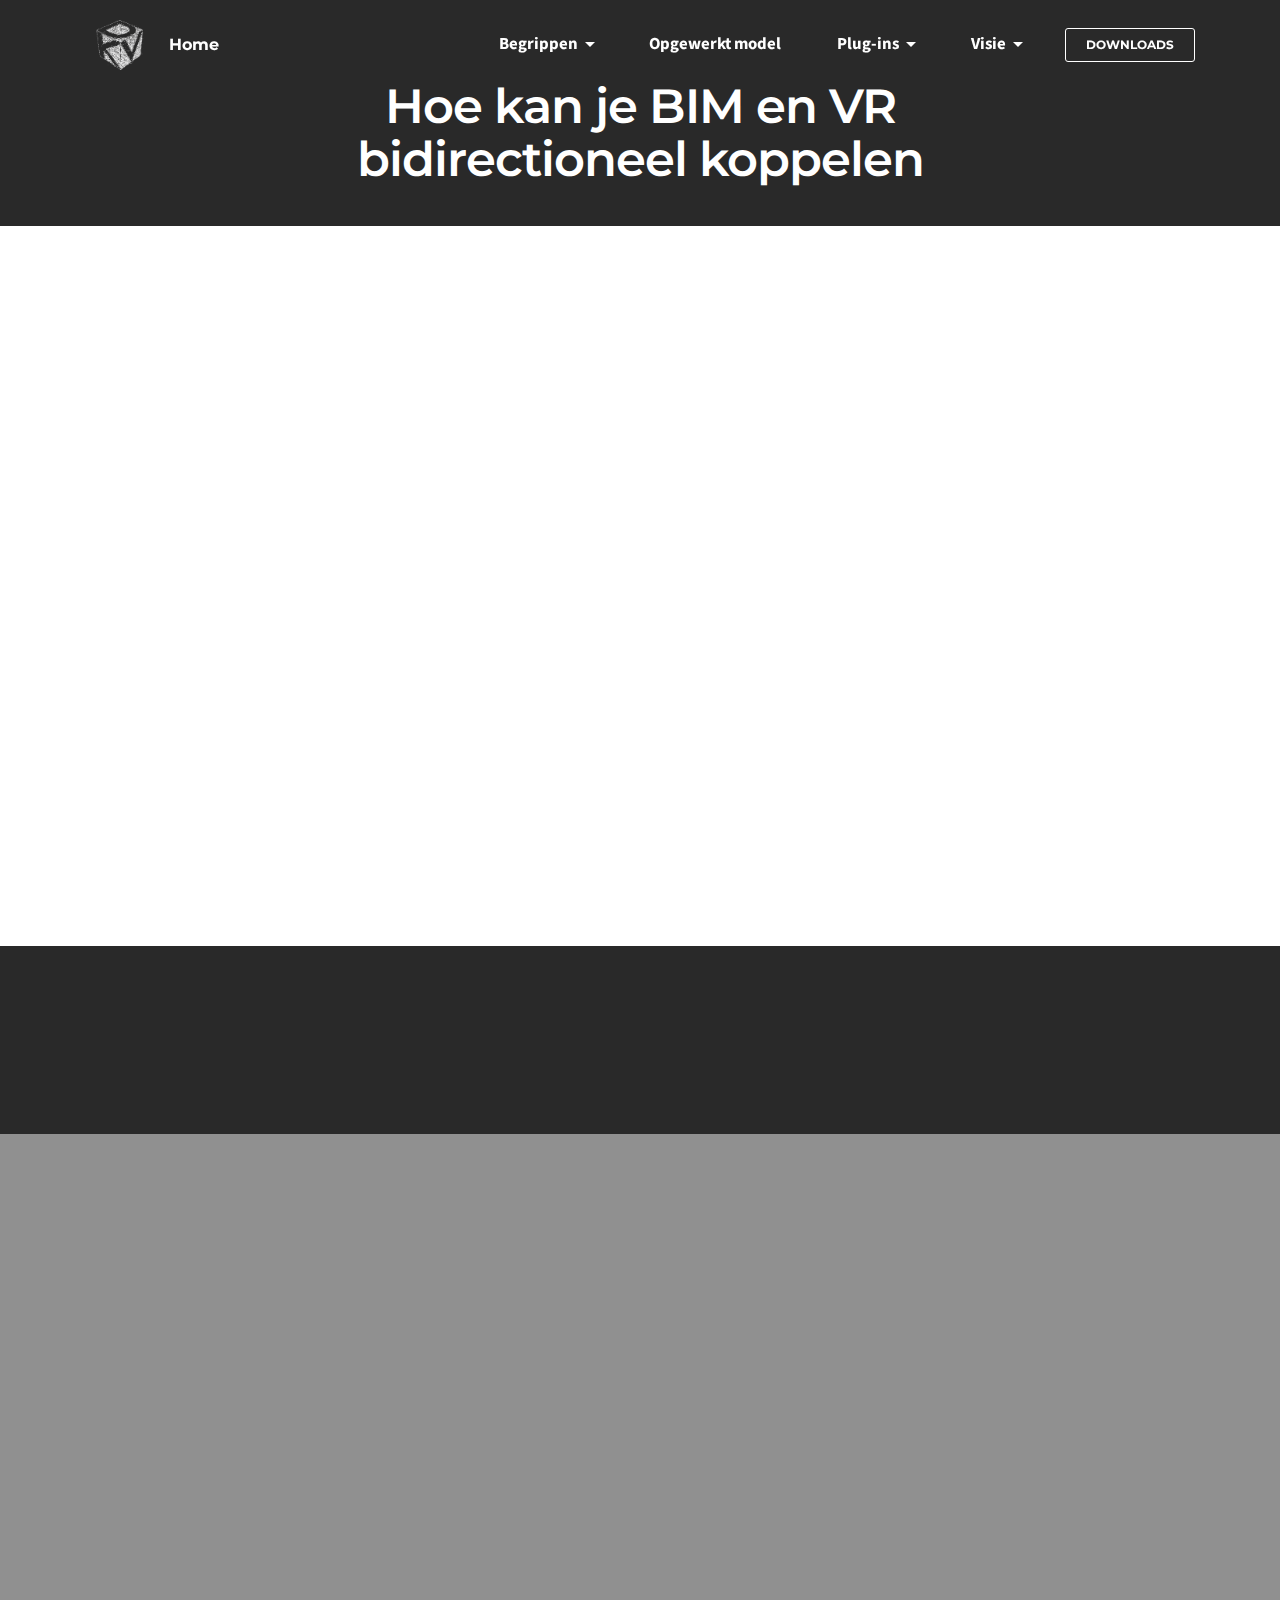
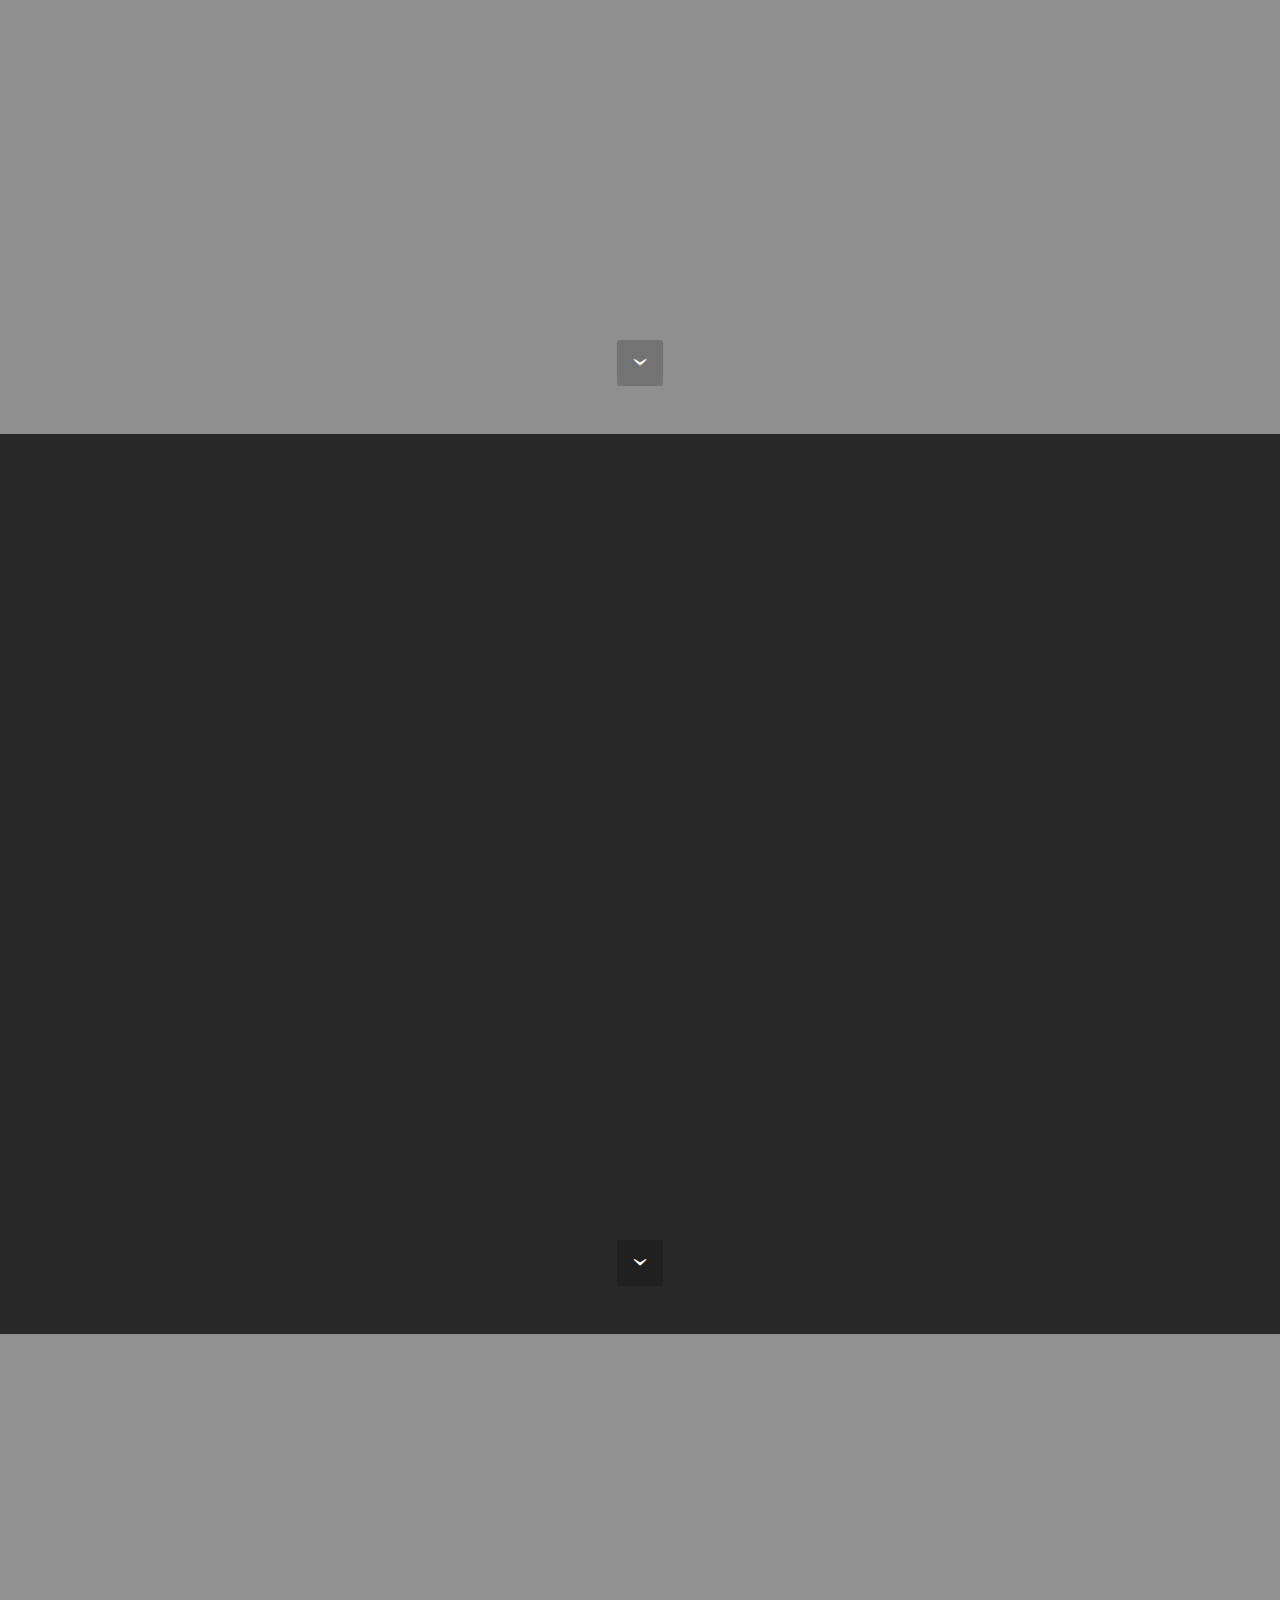
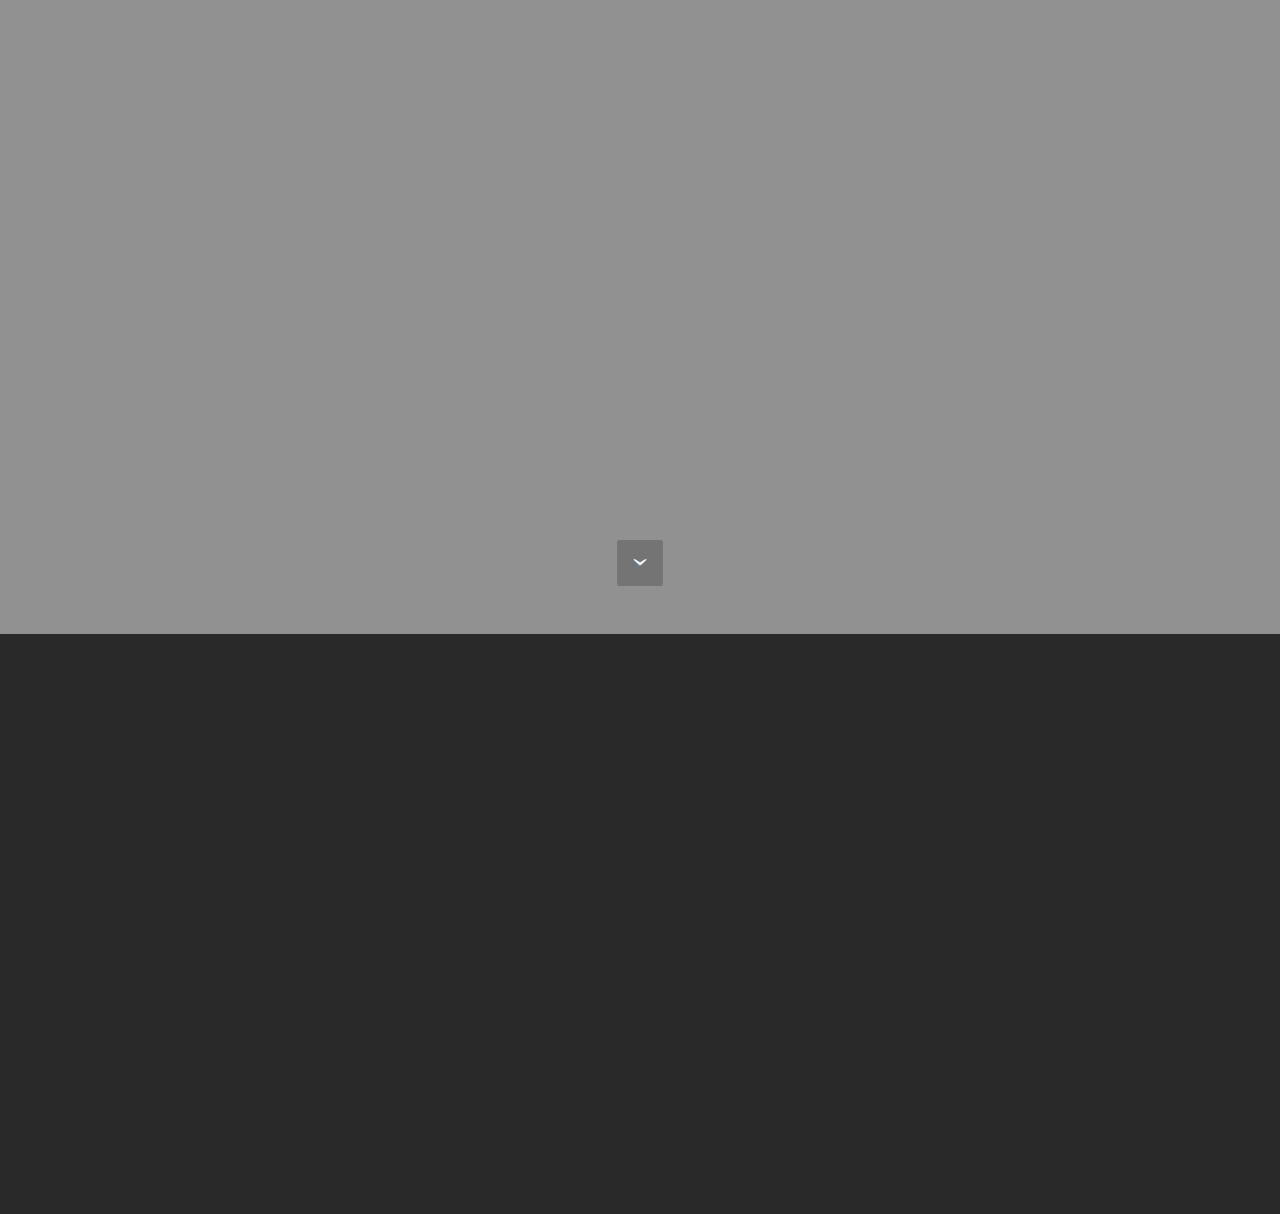
<file: index.html>
<!DOCTYPE html>
<html>
<head>
  <!-- Site made with Mobirise Website Builder v3.12.1, https://mobirise.com -->
  <meta charset="UTF-8">
  <meta http-equiv="X-UA-Compatible" content="IE=edge">
  <meta name="generator" content="Mobirise v3.12.1, mobirise.com">
  <meta name="viewport" content="width=device-width, initial-scale=1">
  <link rel="shortcut icon" href="assets/images/logo-181x128.png" type="image/x-icon">
  <meta name="description" content="">
  
  <link rel="stylesheet" href="https://fonts.googleapis.com/css?family=Lora:400,700,400italic,700italic&amp;subset=latin">
  <link rel="stylesheet" href="https://fonts.googleapis.com/css?family=Montserrat:400,700">
  <link rel="stylesheet" href="https://fonts.googleapis.com/css?family=Raleway:100,100i,200,200i,300,300i,400,400i,500,500i,600,600i,700,700i,800,800i,900,900i">
  <link rel="stylesheet" href="assets/bootstrap-material-design-font/css/material.css">
  <link rel="stylesheet" href="assets/tether/tether.min.css">
  <link rel="stylesheet" href="assets/bootstrap/css/bootstrap.min.css">
  <link rel="stylesheet" href="assets/dropdown/css/style.css">
  <link rel="stylesheet" href="assets/animate.css/animate.min.css">
  <link rel="stylesheet" href="assets/theme/css/style.css">
  <link rel="stylesheet" href="assets/mobirise/css/mbr-additional.css" type="text/css">
  
  
  
</head>
<body>
<section id="menu-0">

    <nav class="navbar navbar-dropdown bg-color transparent navbar-fixed-top">
        <div class="container">

            <div class="mbr-table">
                <div class="mbr-table-cell">

                    <div class="navbar-brand">
                        <a href="https://mobirise.com" class="navbar-logo"><img src="assets/images/logo-181x128.png" alt="Mobirise"></a>
                        <a class="navbar-caption" href="index.html">Home</a>
                    </div>

                </div>
                <div class="mbr-table-cell">

                    <button class="navbar-toggler pull-xs-right hidden-md-up" type="button" data-toggle="collapse" data-target="#exCollapsingNavbar">
                        <div class="hamburger-icon"></div>
                    </button>

                    <ul class="nav-dropdown collapse pull-xs-right nav navbar-nav navbar-toggleable-sm" id="exCollapsingNavbar"><li class="nav-item dropdown"><a class="nav-link link dropdown-toggle" href="onderdelen" data-toggle="dropdown-submenu" aria-expanded="false">Begrippen</a><div class="dropdown-menu"><a class="dropdown-item" href="onderdelen">Begrippen</a><a class="dropdown-item" href="onderdelen#slider3-1l">3grote factors</a><a class="dropdown-item" href="onderdelen#slider3-1v">Virtual reality</a><a class="dropdown-item" href="onderdelen#msg-box8-1m">VR vs AR</a><a class="dropdown-item" href="onderdelen#slider3-1r">VR vs AR headsets<br></a><a class="dropdown-item" href="onderdelen#slider3-1x">Specifieke BIM onderdelen</a><a class="dropdown-item" href="onderdelen#slider3-1z">Game engine features</a></div></li><li class="nav-item"><a class="nav-link link" href="Opgewerkt">Opgewerkt model</a></li><li class="nav-item dropdown"><a class="nav-link link dropdown-toggle" data-toggle="dropdown-submenu" href="Plugins" aria-expanded="false">Plug-ins</a><div class="dropdown-menu"><a class="dropdown-item" href="https://mobirise.com/"></a><a class="dropdown-item" href="Plugins">Plug-ins</a><a class="dropdown-item" href="Plugins#slider-10">Enkel VR</a><a class="dropdown-item" href="Plugins#slider-2d" aria-expanded="false">Link uit BIM</a><a class="dropdown-item" href="Plugins#slider-14">Bidirectioneel</a></div></li><li class="nav-item dropdown open"><a class="nav-link link dropdown-toggle" data-toggle="dropdown-submenu" href="#top" aria-expanded="true">Visie</a><div class="dropdown-menu"><a class="dropdown-item" href="visie">Visie</a><a class="dropdown-item" href="visie#slider3-28">Visie werkveld</a><a class="dropdown-item" href="visie#slider-2i" aria-expanded="false">conclusie</a></div></li><li class="nav-item nav-btn"><a class="nav-link btn btn-white-outline btn-white" href="https://drive.google.com/open?id=0B9LARMUK77AxdGYxNy1CdUVxOWs" target="_blank">DOWNLOADS</a></li></ul>
                    <button hidden="" class="navbar-toggler navbar-close" type="button" data-toggle="collapse" data-target="#exCollapsingNavbar">
                        <div class="close-icon"></div>
                    </button>

                </div>
            </div>

        </div>
    </nav>

</section>

<section class="engine"><a rel="external" href="https://mobirise.com">Mobirise Web Builder</a></section><section class="mbr-section article mbr-after-navbar" id="msg-box3-a" style="background-color: rgb(41, 41, 41); padding-top: 80px; padding-bottom: 40px;">

    
    <div class="container">
        <div class="row">
            <div class="col-md-8 col-md-offset-2 text-xs-center">
                <h3 class="mbr-section-title display-2">Hoe kan je BIM en VR bidirectioneel koppelen<br></h3>
                
                
            </div>
        </div>
    </div>

</section>

<section class="mbr-section mbr-section-nopadding mbr-figure--caption-outside-bottom" id="image1-2m">
    <div class="mbr-figure">
        <div><iframe class="mbr-embedded-video" src="https://www.youtube.com/embed/cWhupxHa_vw?rel=0&amp;amp;showinfo=0&amp;autoplay=1&amp;loop=0" width="1280" height="720" frameborder="0" allowfullscreen></iframe></div>
        
    </div>
</section>

<section class="mbr-section mbr-section__container article" id="header3-2" style="background-color: rgb(41, 41, 41); padding-top: 20px; padding-bottom: 20px;">
    <div class="container">
        <div class="row">
            <div class="col-xs-12">
                <h3 class="mbr-section-title display-2">Onderdelen van deze bachelorproef</h3>
                <small class="mbr-section-subtitle"></small>
            </div>
        </div>
    </div>
</section>

<section class="mbr-section mbr-section__container" id="buttons1-2e" style="background-color: rgb(41, 41, 41); padding-top: 20px; padding-bottom: 20px;">

    <div class="container">
        <div class="row">
            <div class="col-xs-12">
                <div class="text-xs-center"><a class="btn btn-primary" href="onderdelen">Niet compleet mee in VR?</a> </div>
            </div>
        </div>
    </div>

</section>

<section class="mbr-section mbr-section-hero mbr-section-full header2" id="header2-h" style="background-color: rgb(144, 144, 144);">

    

    <div class="mbr-table mbr-table-full">
        <div class="mbr-table-cell">

            <div class="container">
                <div class="mbr-section row">
                    <div class="mbr-table-md-up">
                        
                        <div class="mbr-table-cell mbr-right-padding-md-up mbr-valign-top col-md-7 image-size" style="width: 70%;">
                            <div class="mbr-figure"><img src="assets/images/sc1-2000x1154.jpg"></div>
                        </div>
                        <div class="mbr-table-cell col-md-5 text-xs-center text-md-left content-size">

                            <h3 class="mbr-section-title display-2">Opgewerkt model</h3>

                            <div class="mbr-section-text">
                                <p>Een eigen werkwijze om te testen hoe de werking die momenteel op de werkvloer gebruikt wordt verder kan uitgebouwd worden voor een betere feedback van informatie.</p>
                            </div>

                            <div class="mbr-section-btn"><a class="btn btn-primary" href="Opgewerkt">More</a></div>

                        </div>

                        
                        

                    </div>
                </div>
            </div>

        </div>
    </div>

    <div class="mbr-arrow mbr-arrow-floating hidden-sm-down" aria-hidden="true"><a href="#header2-i"><i class="mbr-arrow-icon"></i></a></div>

</section>

<section class="mbr-section mbr-section-hero mbr-section-full header2" id="header2-i" style="background-color: rgb(41, 41, 41);">

    

    <div class="mbr-table mbr-table-full">
        <div class="mbr-table-cell">

            <div class="container">
                <div class="mbr-section row">
                    <div class="mbr-table-md-up">
                        
                        
                        

                        <div class="mbr-table-cell col-md-5 content-size text-xs-center text-md-right">

                            <h3 class="mbr-section-title display-2">Plug-ins</h3>

                            <div class="mbr-section-text">
                                <p>Een eenvoudiger oplosing en voor velen bruikbaar. Afhankelijk van &nbsp;je behoeften bestaan er verschillende programmas, van duur tot gratis, van een snelle VR applicatie tot complete interactie vanuit VR,...<br>Wil jij de mogelijkheden ook verkennen?</p>
                            </div>

                            <div class="mbr-section-btn"><a class="btn btn-primary" href="Plugins">More</a></div>

                        </div>
                        <div class="mbr-table-cell mbr-valign-top mbr-left-padding-md-up col-md-7 image-size" style="width: 70%;">
                            <div class="mbr-figure"><img src="assets/images/plugins-1.jpg"></div>
                        </div>

                    </div>
                </div>
            </div>

        </div>
    </div>

    <div class="mbr-arrow mbr-arrow-floating hidden-sm-down" aria-hidden="true"><a href="#header2-k"><i class="mbr-arrow-icon"></i></a></div>

</section>

<section class="mbr-section mbr-section-hero mbr-section-full header2" id="header2-k" style="background-color: rgb(145, 145, 145);">

    

    <div class="mbr-table mbr-table-full">
        <div class="mbr-table-cell">

            <div class="container">
                <div class="mbr-section row">
                    <div class="mbr-table-md-up">
                        
                        <div class="mbr-table-cell mbr-right-padding-md-up mbr-valign-top col-md-7 image-size" style="width: 70%;">
                            <div class="mbr-figure"><img src="assets/images/visie.jpg"></div>
                        </div>
                        <div class="mbr-table-cell col-md-5 text-xs-center text-md-left content-size">

                            <h3 class="mbr-section-title display-2">Visie</h3>

                            <div class="mbr-section-text">
                                <p>Wat kan deze technolgie in de toekomst betekenen voor de bouwsector? <br>Welk nut kunnen VR, interactieve VR, en AR hebben in de toekomst?</p>
                            </div>

                            <div class="mbr-section-btn"><a class="btn btn-primary" href="visie">More</a></div>

                        </div>

                        
                        

                    </div>
                </div>
            </div>

        </div>
    </div>

    <div class="mbr-arrow mbr-arrow-floating hidden-sm-down" aria-hidden="true"><a href="#buttons1-1h"><i class="mbr-arrow-icon"></i></a></div>

</section>

<section class="mbr-section mbr-section__container" id="buttons1-1h" style="background-color: rgb(41, 41, 41); padding-top: 20px; padding-bottom: 20px;">

    <div class="container">
        <div class="row">
            <div class="col-xs-12">
                <div class="text-xs-center"><a class="btn btn-primary" href="onderdelen">Niet alle begrippen duidelijk?&nbsp;</a> </div>
            </div>
        </div>
    </div>

</section>

<section class="mbr-cards mbr-section mbr-section-nopadding" id="features1-22" style="background-color: rgb(41, 41, 41);">

        

    <div class="mbr-cards-row row striped">

        <div class="mbr-cards-col col-xs-12 col-lg-3" style="padding-top: 40px; padding-bottom: 80px;">
            <div class="container">
                <div class="card cart-block">
                    
                    <div class="card-block">
                        <h4 class="card-title">School:</h4>
                        <h5 class="card-subtitle">Howest<br></h5>
                        <p class="card-text">adres:&nbsp;<br>Rijselstraat 5<br>8200 Brugge<br>mail:<br>brugge@howest.be<br>Telefoon:<br>050381277<br><br></p>
                        <div class="card-btn"><a href="http://www.howest.be/" class="btn btn-primary" target="_blank">Site HOwest</a></div>
                    </div>
                </div>
            </div>
        </div>
        <div class="mbr-cards-col col-xs-12 col-lg-3" style="padding-top: 40px; padding-bottom: 80px;">
            <div class="container">
                <div class="card cart-block">
                    
                    <div class="card-block">
                        <h4 class="card-title">Externe begeleider:</h4>
                        <h5 class="card-subtitle">Wouter Van Hauwermeire</h5>
                        <p class="card-text">Business developer bij POW 3Ddesign<br>adres:<br>Lokerenbaan 114/2<br>9240 Zele<br>mail:<br>info@pow3ddesign.com<br>telefoon:<br>+32 489 56 79 99<br></p>
                        <div class="card-btn"><a href="http://pow3ddesign.com/nl/" class="btn btn-primary" target="_blank">Site POW3Ddesign</a></div>
                    </div>
                </div>
            </div>
        </div>
        <div class="mbr-cards-col col-xs-12 col-lg-3" style="padding-top: 40px; padding-bottom: 80px;">
            <div class="container">
                <div class="card cart-block">
                    
                    <div class="card-block">
                        <h4 class="card-title">Interne Begeleider:<br></h4>
                        <h5 class="card-subtitle">Ruben Van de Walle</h5>
                        <p class="card-text">Lector Toegepaste Architectuur<br>mail:<br>Ruben.Van.de.Walle@howest.be<br><br></p>
                        <div class="card-btn"><a href="https://www.linkedin.com/in/killian-de-vleeschauwer-55880b13a/" class="btn btn-black" target="_blank"></a></div>
                    </div>
                </div>
            </div>
        </div>
        <div class="mbr-cards-col col-xs-12 col-lg-3" style="padding-top: 40px; padding-bottom: 80px;">
            <div class="container">
                <div class="card cart-block">
                    
                    <div class="card-block">
                        <h4 class="card-title">Student</h4>
                        <h5 class="card-subtitle">Killian De Vleeschauwer</h5>
                        <p class="card-text">Student Toegepaste Architectuur<br>mail:<br>Killian.dv@hotmail.be<br>telefoon:<br>0498970252<br></p>
                        <div class="card-btn"><a href="https://www.linkedin.com/in/killian-de-vleeschauwer-55880b13a/" class="btn btn-black" target="_blank">Linkedin</a></div>
                    </div>
                </div>
            </div>
        </div>
        
        
    </div>
</section>


  <script src="assets/web/assets/jquery/jquery.min.js"></script>
  <script src="assets/tether/tether.min.js"></script>
  <script src="assets/bootstrap/js/bootstrap.min.js"></script>
  <script src="assets/smooth-scroll/smooth-scroll.js"></script>
  <script src="assets/dropdown/js/script.min.js"></script>
  <script src="assets/touch-swipe/jquery.touch-swipe.min.js"></script>
  <script src="assets/viewport-checker/jquery.viewportchecker.js"></script>
  <script src="assets/theme/js/script.js"></script>
  
  
  <input name="animation" type="hidden">
   <div id="scrollToTop" class="scrollToTop mbr-arrow-up"><a style="text-align: center;"><i class="mbr-arrow-up-icon"></i></a></div>
  </body>
</html>
</file>
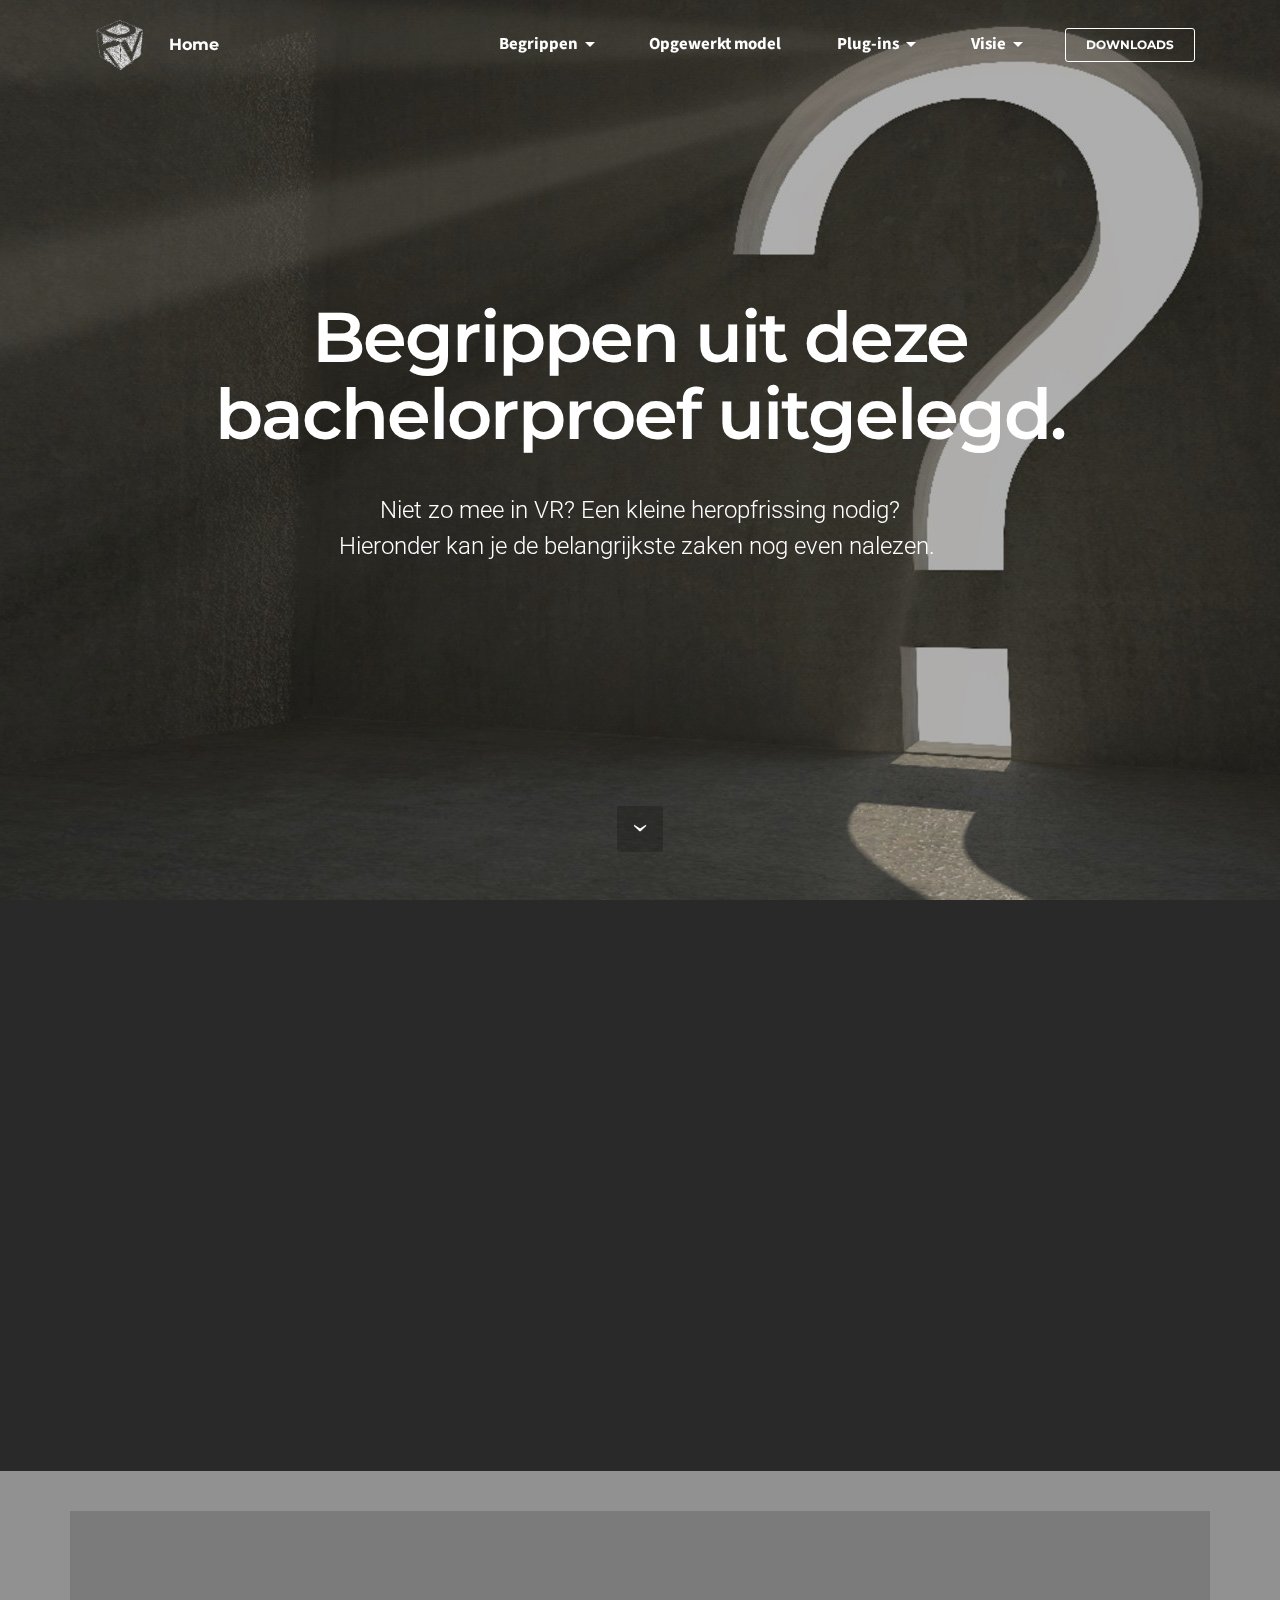
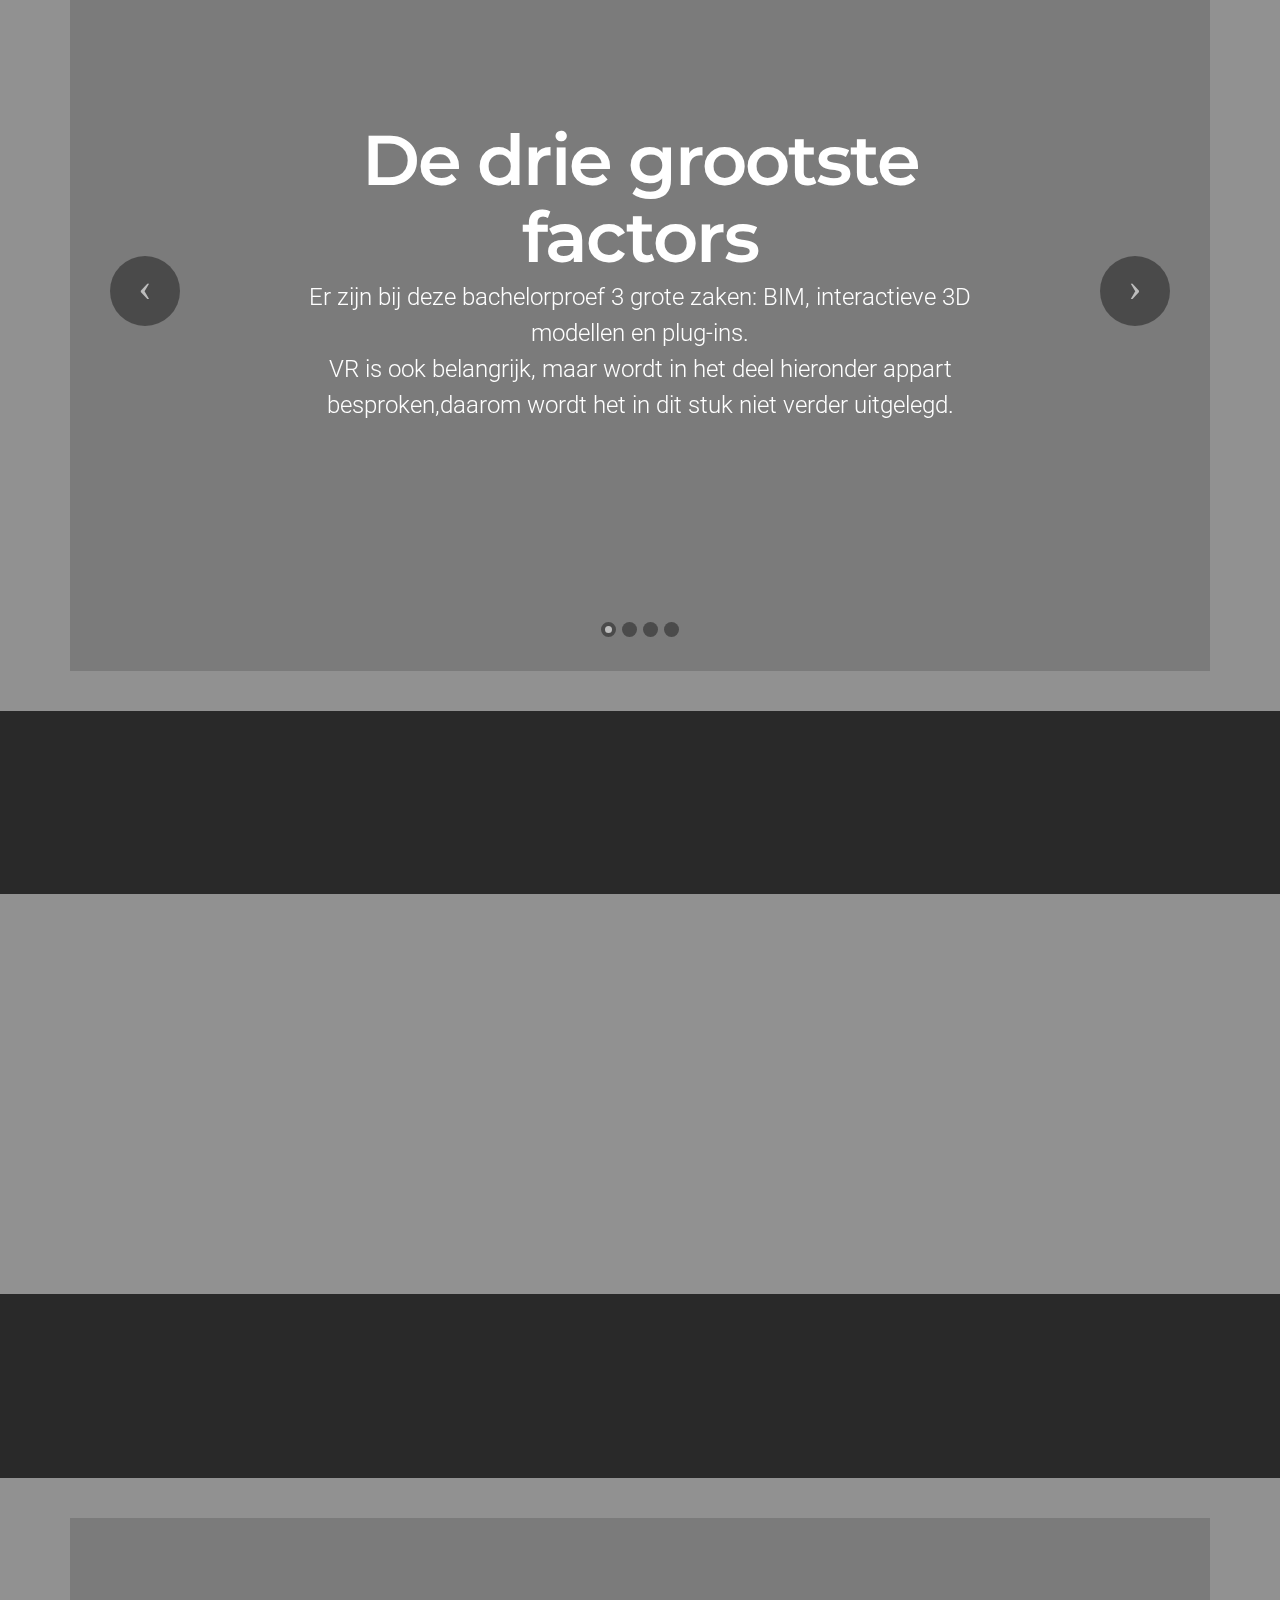
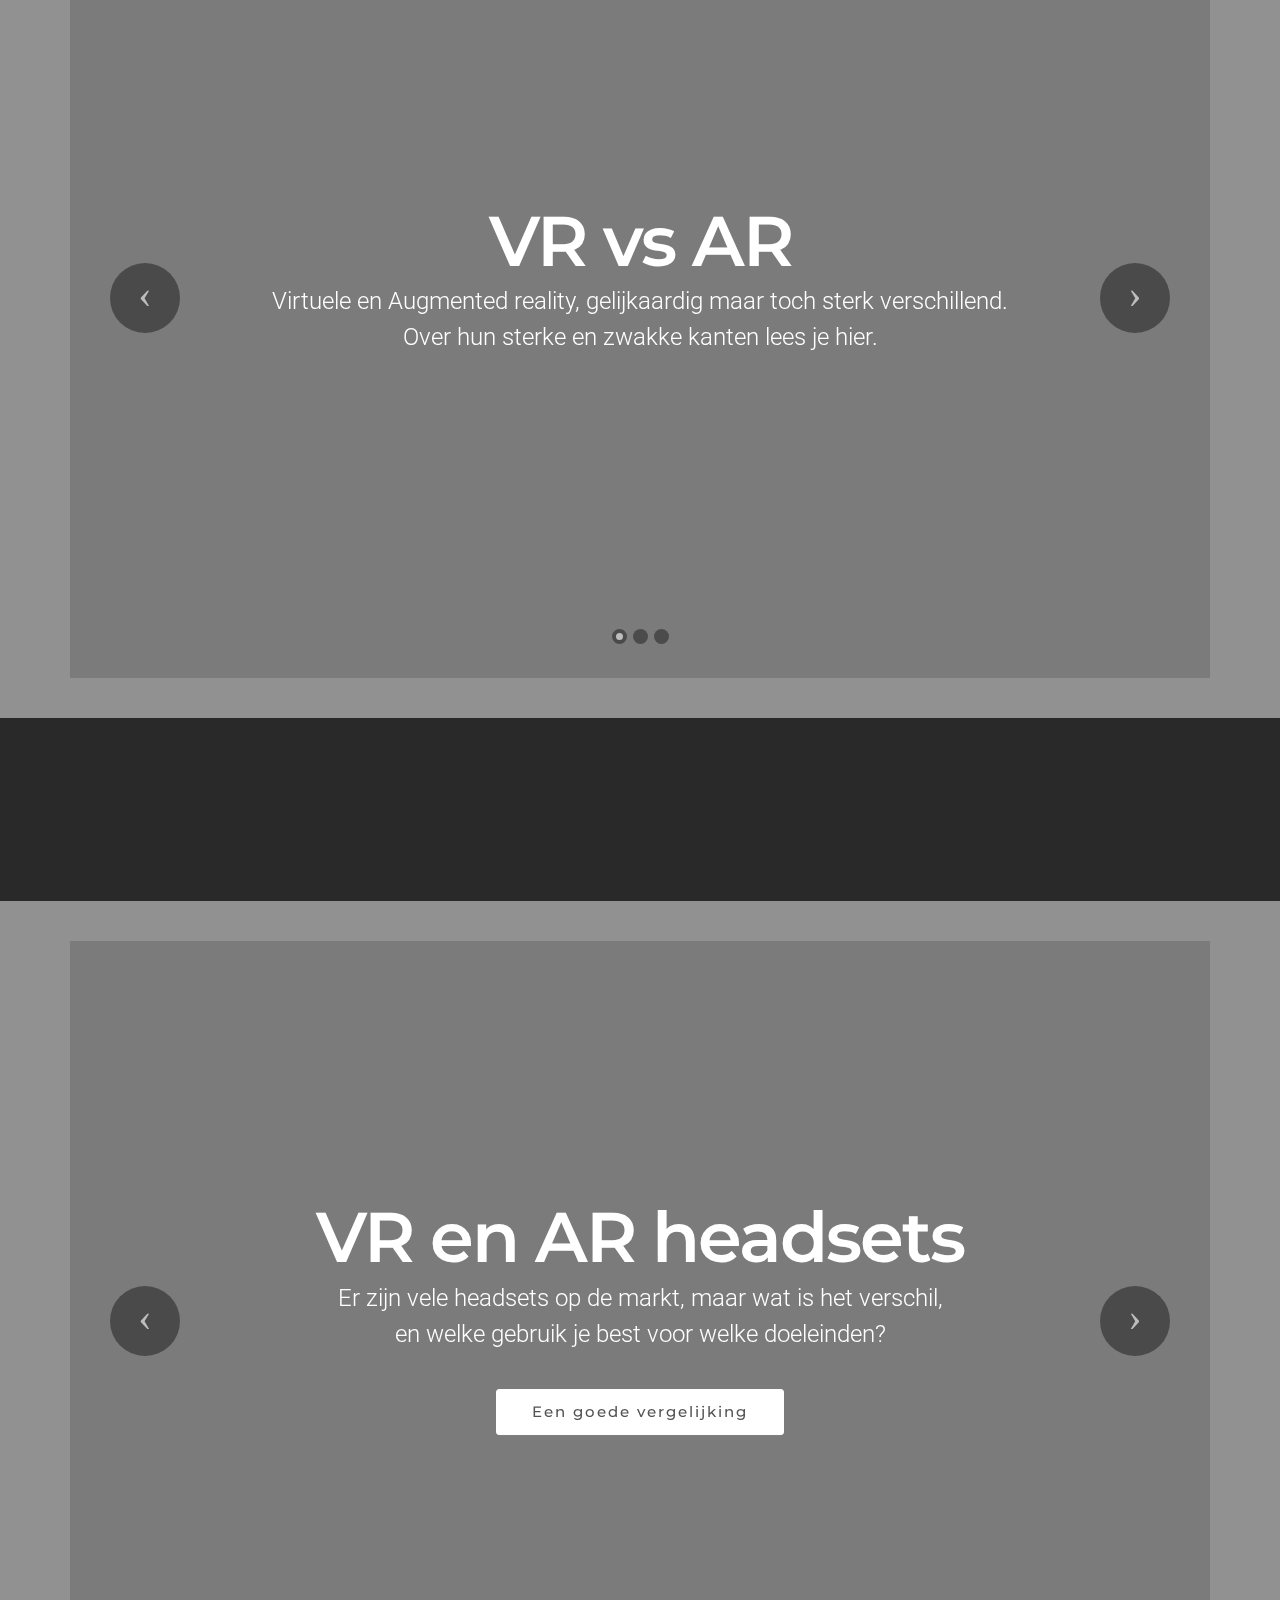
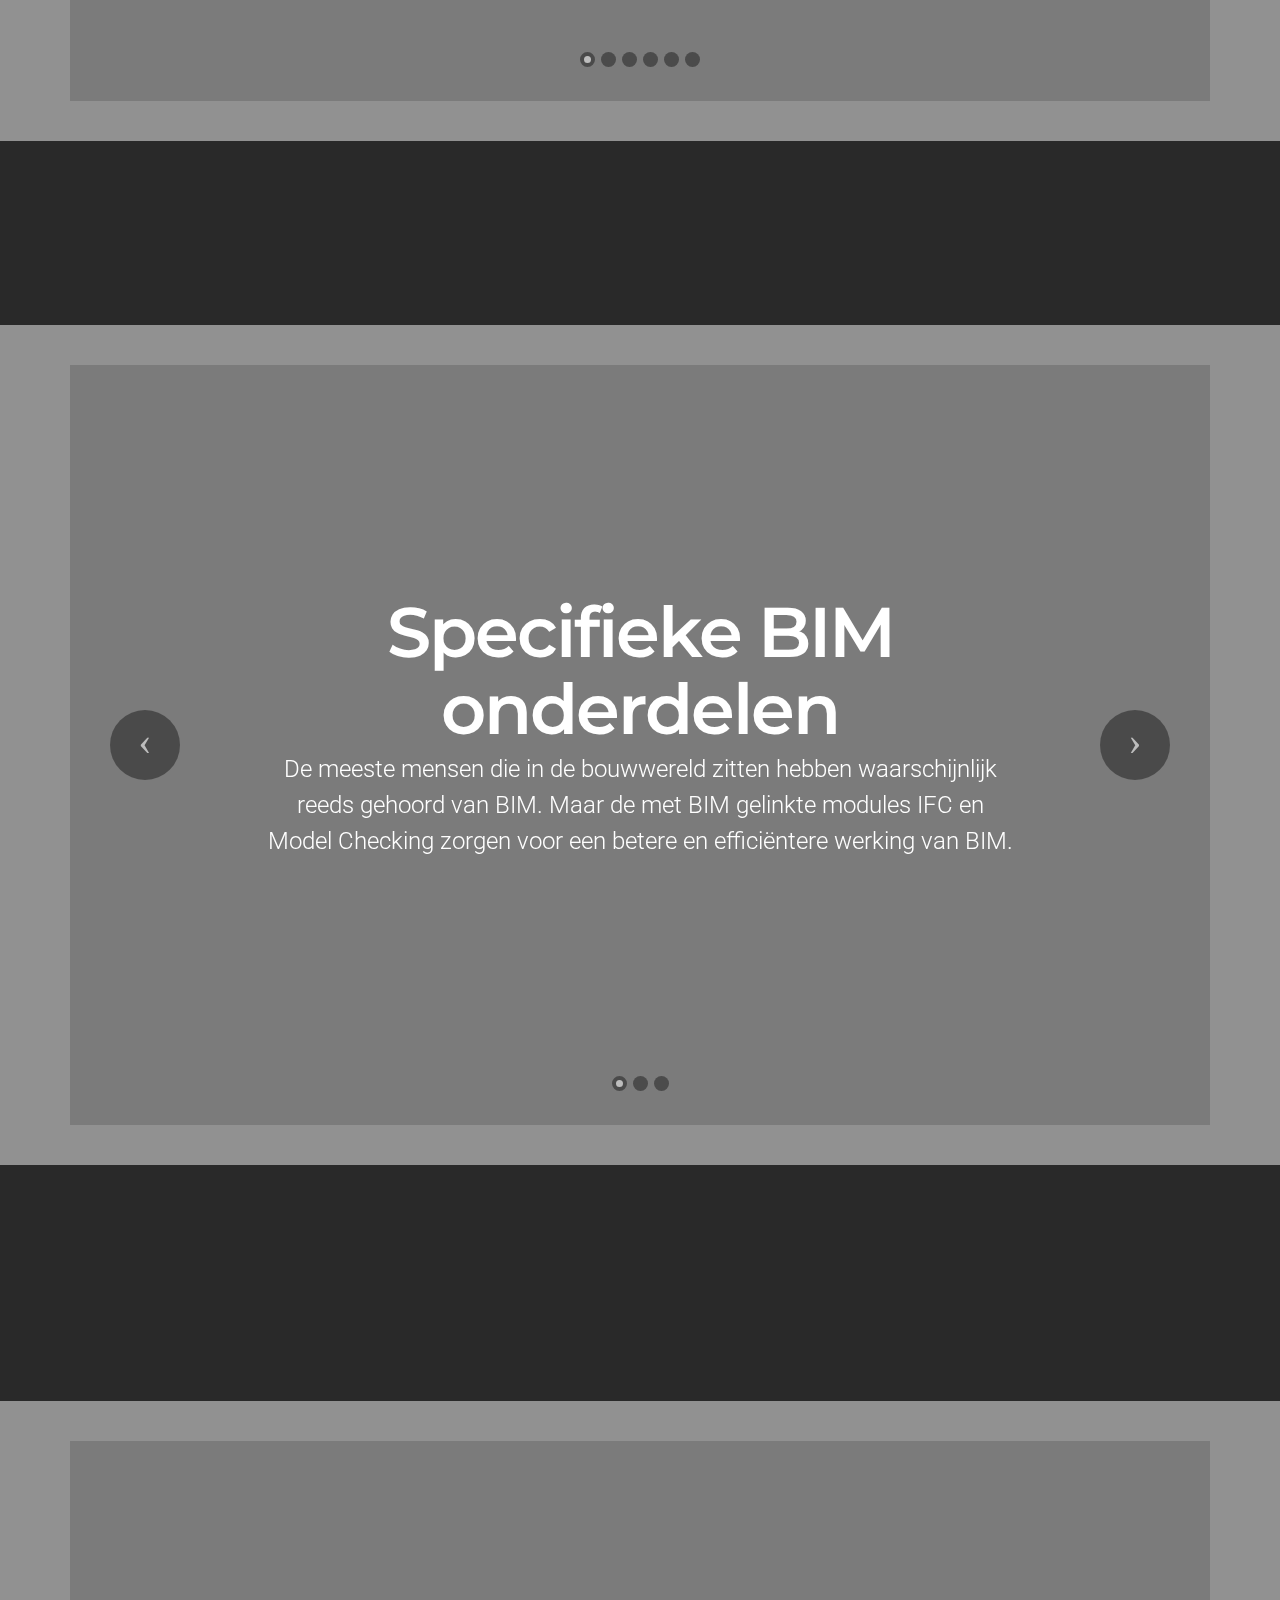
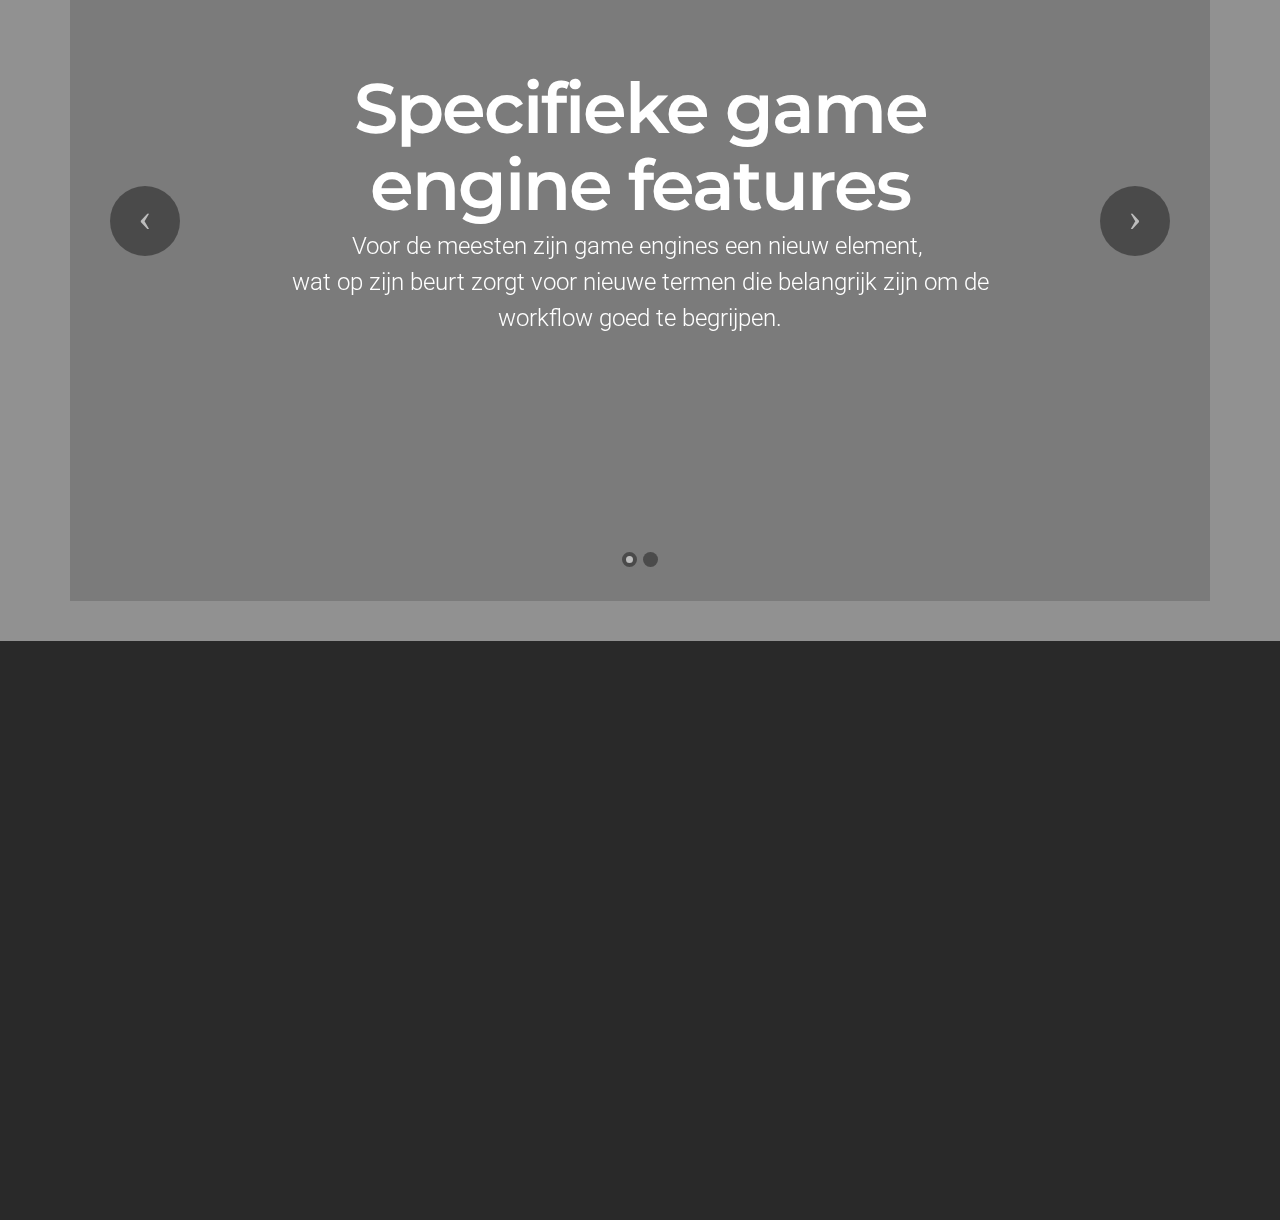
<file: onderdelen.html>
<!DOCTYPE html>
<html>
<head>
  <!-- Site made with Mobirise Website Builder v3.12.1, https://mobirise.com -->
  <meta charset="UTF-8">
  <meta http-equiv="X-UA-Compatible" content="IE=edge">
  <meta name="generator" content="Mobirise v3.12.1, mobirise.com">
  <meta name="viewport" content="width=device-width, initial-scale=1">
  <link rel="shortcut icon" href="assets/images/logo-181x128.png" type="image/x-icon">
  <meta name="description" content="Website Builder Description">
  <title>Website Builder Title</title>
  <link rel="stylesheet" href="https://fonts.googleapis.com/css?family=Lora:400,700,400italic,700italic&amp;subset=latin">
  <link rel="stylesheet" href="https://fonts.googleapis.com/css?family=Montserrat:400,700">
  <link rel="stylesheet" href="https://fonts.googleapis.com/css?family=Raleway:100,100i,200,200i,300,300i,400,400i,500,500i,600,600i,700,700i,800,800i,900,900i">
  <link rel="stylesheet" href="assets/bootstrap-material-design-font/css/material.css">
  <link rel="stylesheet" href="assets/tether/tether.min.css">
  <link rel="stylesheet" href="assets/bootstrap/css/bootstrap.min.css">
  <link rel="stylesheet" href="assets/dropdown/css/style.css">
  <link rel="stylesheet" href="assets/animate.css/animate.min.css">
  <link rel="stylesheet" href="assets/theme/css/style.css">
  <link rel="stylesheet" href="assets/mobirise/css/mbr-additional.css" type="text/css">
  
  
  
</head>
<body>
<section id="menu-r">

    <nav class="navbar navbar-dropdown bg-color transparent navbar-fixed-top">
        <div class="container">

            <div class="mbr-table">
                <div class="mbr-table-cell">

                    <div class="navbar-brand">
                        <a href="https://mobirise.com" class="navbar-logo"><img src="assets/images/logo-181x128.png" alt="Mobirise"></a>
                        <a class="navbar-caption" href="index.html">Home</a>
                    </div>

                </div>
                <div class="mbr-table-cell">

                    <button class="navbar-toggler pull-xs-right hidden-md-up" type="button" data-toggle="collapse" data-target="#exCollapsingNavbar">
                        <div class="hamburger-icon"></div>
                    </button>

                    <ul class="nav-dropdown collapse pull-xs-right nav navbar-nav navbar-toggleable-sm" id="exCollapsingNavbar"><li class="nav-item dropdown"><a class="nav-link link dropdown-toggle" href="onderdelen" data-toggle="dropdown-submenu" aria-expanded="false">Begrippen</a><div class="dropdown-menu"><a class="dropdown-item" href="onderdelen">Begrippen</a><a class="dropdown-item" href="onderdelen#slider3-1l">3grote factors</a><a class="dropdown-item" href="onderdelen#slider3-1v">Virtual reality</a><a class="dropdown-item" href="onderdelen#msg-box8-1m">VR vs AR</a><a class="dropdown-item" href="onderdelen#slider3-1r">VR vs AR headsets<br></a><a class="dropdown-item" href="onderdelen#slider3-1x">Specifieke BIM onderdelen</a><a class="dropdown-item" href="onderdelen#slider3-1z">Game engine features</a></div></li><li class="nav-item"><a class="nav-link link" href="Opgewerkt">Opgewerkt model</a></li><li class="nav-item dropdown"><a class="nav-link link dropdown-toggle" data-toggle="dropdown-submenu" href="Plugins" aria-expanded="false">Plug-ins</a><div class="dropdown-menu"><a class="dropdown-item" href="https://mobirise.com/"></a><a class="dropdown-item" href="Plugins">Plug-ins</a><a class="dropdown-item" href="Plugins#slider-10">Enkel VR</a><a class="dropdown-item" href="Plugins#slider-2d" aria-expanded="false">Link uit BIM</a><a class="dropdown-item" href="Plugins#slider-14">Bidirectioneel</a></div></li><li class="nav-item dropdown open"><a class="nav-link link dropdown-toggle" data-toggle="dropdown-submenu" href="#top" aria-expanded="true">Visie</a><div class="dropdown-menu"><a class="dropdown-item" href="visie">Visie</a><a class="dropdown-item" href="visie#slider3-28">Visie werkveld</a><a class="dropdown-item" href="visie#slider-2i" aria-expanded="false">conclusie</a></div></li><li class="nav-item nav-btn"><a class="nav-link btn btn-white-outline btn-white" href="https://drive.google.com/open?id=0B9LARMUK77AxdGYxNy1CdUVxOWs" target="_blank">DOWNLOADS</a></li></ul>
                    <button hidden="" class="navbar-toggler navbar-close" type="button" data-toggle="collapse" data-target="#exCollapsingNavbar">
                        <div class="close-icon"></div>
                    </button>

                </div>
            </div>

        </div>
    </nav>

</section>

<section class="engine"><a rel="external" href="https://mobirise.com">https://mobirise.com/</a></section><section class="mbr-section mbr-section-hero mbr-section-full mbr-parallax-background mbr-section-with-arrow mbr-after-navbar" id="header1-1d" style="background-image: url(assets/images/question-mark-1940x900.jpg);">

    <div class="mbr-overlay" style="opacity: 0.3; background-color: rgb(0, 0, 0);"></div>

    <div class="mbr-table-cell">

        <div class="container">
            <div class="row">
                <div class="mbr-section col-md-10 col-md-offset-1 text-xs-center">

                    <h1 class="mbr-section-title display-1">Begrippen uit deze bachelorproef uitgelegd.<br></h1>
                    <p class="mbr-section-lead lead"><br>Niet zo mee in VR? Een kleine  heropfrissing nodig?<br>Hieronder kan je de belangrijkste zaken nog even nalezen.&nbsp;<br></p>
                    
                </div>
            </div>
        </div>
    </div>

    <div class="mbr-arrow mbr-arrow-floating" aria-hidden="true"><a href="#features1-1e"><i class="mbr-arrow-icon"></i></a></div>

</section>

<section class="mbr-cards mbr-section mbr-section-nopadding" id="features1-1e" style="background-color: rgb(41, 41, 41);">

        

    <div class="mbr-cards-row row striped">

        <div class="mbr-cards-col col-xs-12 col-lg-2" style="padding-top: 40px; padding-bottom: 80px;">
            <div class="container">
                <div class="card cart-block">
                    
                    <div class="card-block">
                        <h4 class="card-title">De 3 grote factoren</h4>
                        <h5 class="card-subtitle">BIM, Interactieve 3D en plugins</h5>
                        
                        <div class="card-btn"><a href="onderdelen#msg-box8-1k" class="btn btn-primary">MORE</a></div>
                    </div>
                </div>
            </div>
        </div>
        <div class="mbr-cards-col col-xs-12 col-lg-2" style="padding-top: 40px; padding-bottom: 80px;">
            <div class="container">
                <div class="card cart-block">
                    
                    <div class="card-block">
                        <h4 class="card-title">VR uitgelgd en VR vs AR</h4>
                        <h5 class="card-subtitle">Virtual en augmented reality</h5>
                        
                        <div class="card-btn"><a href="onderdelen#msg-box8-1m" class="btn btn-primary">MORE</a></div>
                    </div>
                </div>
            </div>
        </div>
        <div class="mbr-cards-col col-xs-12 col-lg-2" style="padding-top: 40px; padding-bottom: 80px;">
            <div class="container">
                <div class="card cart-block">
                    
                    <div class="card-block">
                        <h4 class="card-title">VR en AR headsets</h4>
                        <h5 class="card-subtitle">Oculus rift, HTC vive, Gear VR, Cardboard box en Hololens</h5>
                        
                        <div class="card-btn"><a href="onderdelen#msg-box8-1o" class="btn btn-primary">MORE</a></div>
                    </div>
                </div>
            </div>
        </div>
        <div class="mbr-cards-col col-xs-12 col-lg-2" style="padding-top: 40px; padding-bottom: 80px;">
            <div class="container">
                <div class="card cart-block">
                    
                    <div class="card-block">
                        <h4 class="card-title">Specifieke BIM onderdelen</h4>
                        <h5 class="card-subtitle">IFC en model checking</h5>
                        
                        <div class="card-btn"><a href="onderdelen#msg-box8-1w" class="btn btn-primary">MORE</a></div>
                    </div>
                </div>
            </div>
        </div>
        <div class="mbr-cards-col col-xs-12 col-lg-2" style="padding-top: 40px; padding-bottom: 80px;">
            <div class="container">
                <div class="card cart-block">
                    
                    <div class="card-block">
                        <h4 class="card-title">Specifieke game engine features</h4>
                        <h5 class="card-subtitle">Blueprints</h5>
                        
                        <div class="card-btn"><a href="onderdelen#msg-box8-1y" class="btn btn-primary">MORE</a></div>
                    </div>
                </div>
            </div>
        </div>
        
    </div>
</section>

<section class="mbr-section article" id="msg-box8-1k" style="background-color: rgb(41, 41, 41); padding-top: 40px; padding-bottom: 40px;">

    
    <div class="container">
        <div class="row">
            <div class="col-md-8 col-md-offset-2 text-xs-center">
                <h3 class="mbr-section-title display-2">De 3 grote factors</h3>
                <div class="lead"><p>&nbsp;BIM, interactiev 3D en plugins</p></div>
                
            </div>
        </div>
    </div>

</section>

<section class="mbr-slider mbr-section mbr-section__container carousel slide mbr-section-nopadding" data-ride="carousel" data-keyboard="false" data-wrap="true" data-pause="false" data-interval="false" id="slider3-1l" style="background-color: rgb(145, 145, 145);">
    <div class=" container boxed-slider" style="padding-top: 40px; padding-bottom: 40px;">
        <div>
            <div>
                <ol class="carousel-indicators">
                    <li data-app-prevent-settings="" data-target="#slider3-1l" data-slide-to="0" class="active"></li><li data-app-prevent-settings="" data-target="#slider3-1l" data-slide-to="1"></li><li data-app-prevent-settings="" data-target="#slider3-1l" class="" data-slide-to="2"></li><li data-app-prevent-settings="" data-target="#slider3-1l" data-slide-to="3"></li>
                </ol>
                <div class="carousel-inner" role="listbox">
                    <div class="mbr-section mbr-section-hero carousel-item dark center active" data-bg-video-slide="false">
                        <div class="mbr-table-cell">
                            <div class="mbr-overlay" style="opacity: 1; background-color: rgb(123, 123, 123);"></div>
                            <div class="container-slide">
                                <img src="assets/images/man-back.jpg">
                                <div class="row">
                                    <div class="col-md-8 col-md-offset-2 text-xs-center">
                                        <h2 class="mbr-section-title display-1">De drie grootste factors</h2>
                                        <p class="mbr-section-lead lead">Er zijn bij deze bachelorproef 3 grote zaken: BIM, interactieve 3D modellen en plug-ins. <br>VR is ook belangrijk, maar wordt in het deel hieronder appart besproken,daarom wordt het in dit stuk niet verder uitgelegd.</p>

                                        
                                    </div>
                                </div>
                            </div>
                        </div>
                    </div><div class="mbr-section mbr-section-hero carousel-item dark center" data-bg-video-slide="false">
                        <div class="mbr-table-cell">
                            <div class="mbr-overlay"></div>
                            <div class="container-slide">
                                <img src="assets/images/mbr.jpg">
                                <div class="row">
                                    <div class="col-md-8 col-md-offset-2 text-xs-center">
                                        <h2 class="mbr-section-title display-1">Bouwwerkinformatie model (BIM)</h2>
                                        <p class="mbr-section-lead lead">Voor sommigen onder jullie misschien beter bekend onder de engelse term: Building Information Modeling. Dit is een digitaal model, opgebouwd uit objecten met specifieke informatie er aangekoppeld. De info kan vele zaken omvatten, zoals: wat het object precies is, maar ook info omtrent de grootte, breedte of bijvoorbeeld de gebruikte materialen. <br>Het grote voordeel van BIM is dat de informatie die het bevat, zoals meetstaten, kostenberekeningen en nog vele anderen zaken sneller berekend kunnen worden, als zowel betere controle van bouwknopen en foutreductie verzekeren.<br></p>

                                        <div class="mbr-section-btn"><a class="btn btn-lg btn-white" href="https://nl.wikipedia.org/wiki/Bouwwerkinformatiemodel" target="_blank">BIM wikipedia</a> </div>
                                    </div>
                                </div>
                            </div>
                        </div>
                    </div><div class="mbr-section mbr-section-hero carousel-item dark center" data-bg-video-slide="false">
                        <div class="mbr-table-cell">
                            <div class="mbr-overlay" style="opacity: 0.2; background-color: rgb(255, 255, 255);"></div>
                            <div class="container-slide">
                                <img src="assets/images/mbr-1.jpg">
                                <div class="row">
                                    <div class="col-md-8 col-md-offset-2 text-xs-center">
                                        <h2 class="mbr-section-title display-1">Interactief 3D model</h2>
                                        <p class="mbr-section-lead lead">Deze factor is voor velen beter te begrijpen als een game, maar dan voor architectuur.<br>Het biedt mogelijkheden om virtueel doorheen je gebouw te lopen en zaken aan te passen zoals bijvoorbeeld het gebruikte materiaal of type van meubilair, locatie van stopcontacten en grootte van deur- en raamopeningen. <br>3D modellen vanuit game engines zijn ook sterk door hun mogelijkheden in Virtual Reality. Zij zorgen dat mensen reeds in het gebouw kunnen rondlopen voor dat het er zelfs maar staat.&nbsp;<br></p>

                                        
                                    </div>
                                </div>
                            </div>
                        </div>
                    </div><div class="mbr-section mbr-section-hero carousel-item dark center" data-bg-video-slide="false">
                        <div class="mbr-table-cell">
                            <div class="mbr-overlay" style="opacity: 0.4;"></div>
                            <div class="container-slide">
                                <img src="assets/images/mbr-2.jpg">
                                <div class="row">
                                    <div class="col-md-8 col-md-offset-2 text-xs-center">
                                        <h2 class="mbr-section-title display-1">Plug-ins</h2>
                                        <p class="mbr-section-lead lead">Een plug-in (invoegtoepassing) is een aanvulling op een computerprogramma. Plug-ins worden over het algemeen gemaakt om een programma uit te breiden of meer mogelijkheden te geven. Een plug-in heeft de host-applicatie nodig om te kunnen werken en kan niet stand alone draaien. Soms worden er wel speciale stand alone-versies uitgebracht.<br>Een plug-in kan bestaan uit een zelfstandig programma, een dynamic-link library, een script of elke andere vorm.<br></p>

                                        
                                    </div>
                                </div>
                            </div>
                        </div>
                    </div>
                </div>

                <a data-app-prevent-settings="" class="left carousel-control" role="button" data-slide="prev" href="#slider3-1l">
                    <span class="icon-prev" aria-hidden="true"></span>
                    <span class="sr-only">Previous</span>
                </a>
                <a data-app-prevent-settings="" class="right carousel-control" role="button" data-slide="next" href="#slider3-1l">
                    <span class="icon-next" aria-hidden="true"></span>
                    <span class="sr-only">Next</span>
                </a>
            </div>
        </div>
    </div>
</section>

<section class="mbr-section article" id="msg-box8-1m" style="background-color: rgb(41, 41, 41); padding-top: 40px; padding-bottom: 40px;">

    
    <div class="container">
        <div class="row">
            <div class="col-md-8 col-md-offset-2 text-xs-center">
                <h3 class="mbr-section-title display-2">Wat is Virtual reality?</h3>
                <div class="lead"><p>Wat zijn VR en AR en wat is het verschil?</p></div>
                
            </div>
        </div>
    </div>

</section>

<section class="mbr-section" id="msg-box6-2g" style="background-color: rgb(145, 145, 145); padding-top: 40px; padding-bottom: 40px;">

    
    <div class="container">
        <div class="row">
            <div class="mbr-table-md-up">

              <div class="mbr-table-cell mbr-right-padding-md-up mbr-valign-top col-md-7 image-size" style="width: 50%;">
                  <div class="mbr-figure"><iframe class="mbr-embedded-video" src="https://www.youtube.com/embed/kFpepYOykSU?rel=0&amp;amp;showinfo=0&amp;autoplay=0&amp;loop=0" width="1280" height="720" frameborder="0" allowfullscreen></iframe></div>
              </div>

              


              <div class="mbr-table-cell col-md-5 text-xs-center text-md-left content-size">
                  <h3 class="mbr-section-title display-2">Virtual reality</h3>
                  <div class="lead">

                    <p>We voelen de wereld aan met onze zintuigen: smaak, tast, geur, zicht en gehoor. Virtuele realiteit richt zich vooral op zicht en gehoor, maar ook op andere zaken zoals evenwichtsgevoel. VR blokt de zintuigelijke waarnemingen af en vervangt deze door een nieuwe, virtueel opgebouwde omgeving van stimulansen en gevoelens, ons teleporterend naar een nieuwe wereld.<br>Er bestaan echter ook andere vormen zoals Augmented reality en 360°, het verschil met VR wordt hier besproken.<br></p>

                  </div>

                  
              </div>


              

            </div>
        </div>
    </div>

</section>

<section class="mbr-section article mbr-parallax-background" id="msg-box8-2h" style="background-image: url(assets/images/desert.jpg); padding-top: 40px; padding-bottom: 40px;">

    <div class="mbr-overlay" style="opacity: 1; background-color: rgb(41, 41, 41);">
    </div>
    <div class="container">
        <div class="row">
            <div class="col-md-8 col-md-offset-2 text-xs-center">
                <h3 class="mbr-section-title display-2">VR vs AR</h3>
                <div class="lead"><p>Wat zijn VR en AR en wat is het verschil?</p></div>
                
            </div>
        </div>
    </div>

</section>

<section class="mbr-slider mbr-section mbr-section__container carousel slide mbr-section-nopadding" data-ride="carousel" data-keyboard="false" data-wrap="true" data-pause="false" data-interval="false" id="slider3-1v" style="background-color: rgb(145, 145, 145);">
    <div class=" container boxed-slider" style="padding-top: 40px; padding-bottom: 40px;">
        <div>
            <div>
                <ol class="carousel-indicators">
                    <li data-app-prevent-settings="" data-target="#slider3-1v" data-slide-to="0" class="active"></li><li data-app-prevent-settings="" data-target="#slider3-1v" class="" data-slide-to="1"></li><li data-app-prevent-settings="" data-target="#slider3-1v" data-slide-to="2"></li>
                </ol>
                <div class="carousel-inner" role="listbox">
                    <div class="mbr-section mbr-section-hero carousel-item dark center active" data-bg-video-slide="false">
                        <div class="mbr-table-cell">
                            <div class="mbr-overlay" style="opacity: 1; background-color: rgb(123, 123, 123);"></div>
                            <div class="container-slide">
                                <img src="assets/images/man-back.jpg">
                                <div class="row">
                                    <div class="col-md-8 col-md-offset-2 text-xs-center">
                                        <h2 class="mbr-section-title display-1">VR vs AR</h2>
                                        <p class="mbr-section-lead lead">Virtuele en Augmented reality, gelijkaardig maar toch sterk verschillend. <br>Over hun sterke en zwakke kanten lees je hier.</p>

                                        
                                    </div>
                                </div>
                            </div>
                        </div>
                    </div><div class="mbr-section mbr-section-hero carousel-item dark center" data-bg-video-slide="false">
                        <div class="mbr-table-cell">
                            <div class="mbr-overlay"></div>
                            <div class="container-slide">
                                <img src="assets/images/vroem.jpg">
                                <div class="row">
                                    <div class="col-md-8 col-md-offset-2 text-xs-center">
                                        <h2 class="mbr-section-title display-1">Virtual Reality</h2>
                                        <p class="mbr-section-lead lead">Afgekort: VR.<br>Virtual reality simuleert een omgeving. Je verliest de visuele connectie met de realiteit compleet.<br> De waarnemingen zijn meestal visueel en/of auditief, met gebruik van een speciale bril of headset. Vaak is er ook mogelijkheid tot het aanpassen van deze virtuele wereld. Momenteel is VR vooral bekend bij filmmakers en game creators. <br>Het sterke punt is dat je dingen kunt tonen die niet echt,<br>nog niet of ver weg bestaan, zorgend dat een gebouw, waarvan de funderingen nog uitgegraven worden, reeds in VR zichtbaar is.<br></p>

                                        
                                    </div>
                                </div>
                            </div>
                        </div>
                    </div><div class="mbr-section mbr-section-hero carousel-item dark center" data-bg-video-slide="false">
                        <div class="mbr-table-cell">
                            <div class="mbr-overlay" style="opacity: 0.3; background-color: rgb(0, 0, 0);"></div>
                            <div class="container-slide">
                                <img src="assets/images/augmented.jpg">
                                <div class="row">
                                    <div class="col-md-8 col-md-offset-2 text-xs-center">
                                        <h2 class="mbr-section-title display-1">Augmented Reality</h2>
                                        <p class="mbr-section-lead lead">Afgekort: AR.<br>Er is in het nederlands nog niet echt een officiële vertaling voor, maar een goede vertaling zou zijn: “verhoogde of toegevoegde werkelijkheid” &nbsp;AR toont je de realiteit, maar geeft je de optie om er een extra virtuele laag aan toe te voegen.<br>Hierdoor kan je, zoals bij een x-ray, normaal onzichtbare elementen zien zitten zoals bijvoorbeeld leidingen die in een ondergrond (vloer) of een muur zijn aangelegd of je kunt ook met behulp van AR de precieze plaats van een ligger op de werf opsporen en controleren of hij perfect op de juist locatie ligt, en nog veel meer.<br></p>

                                        
                                    </div>
                                </div>
                            </div>
                        </div>
                    </div>
                </div>

                <a data-app-prevent-settings="" class="left carousel-control" role="button" data-slide="prev" href="#slider3-1v">
                    <span class="icon-prev" aria-hidden="true"></span>
                    <span class="sr-only">Previous</span>
                </a>
                <a data-app-prevent-settings="" class="right carousel-control" role="button" data-slide="next" href="#slider3-1v">
                    <span class="icon-next" aria-hidden="true"></span>
                    <span class="sr-only">Next</span>
                </a>
            </div>
        </div>
    </div>
</section>

<section class="mbr-section article" id="msg-box8-1o" style="background-color: rgb(41, 41, 41); padding-top: 40px; padding-bottom: 40px;">

    
    <div class="container">
        <div class="row">
            <div class="col-md-8 col-md-offset-2 text-xs-center">
                <h3 class="mbr-section-title display-2">VR en AR headsets</h3>
                <div class="lead"><p>Oculus rift, HTC vive, gear VR, cardboard box, hololens</p></div>
                
            </div>
        </div>
    </div>

</section>

<section class="mbr-slider mbr-section mbr-section__container carousel slide mbr-section-nopadding" data-ride="carousel" data-keyboard="false" data-wrap="true" data-pause="false" data-interval="false" id="slider3-1r" style="background-color: rgb(145, 145, 145);">
    <div class=" container boxed-slider" style="padding-top: 40px; padding-bottom: 40px;">
        <div>
            <div>
                <ol class="carousel-indicators">
                    <li data-app-prevent-settings="" data-target="#slider3-1r" data-slide-to="0" class="active"></li><li data-app-prevent-settings="" data-target="#slider3-1r" data-slide-to="1"></li><li data-app-prevent-settings="" data-target="#slider3-1r" data-slide-to="2"></li><li data-app-prevent-settings="" data-target="#slider3-1r" data-slide-to="3"></li><li data-app-prevent-settings="" data-target="#slider3-1r" class="" data-slide-to="4"></li><li data-app-prevent-settings="" data-target="#slider3-1r" data-slide-to="5"></li>
                </ol>
                <div class="carousel-inner" role="listbox">
                    <div class="mbr-section mbr-section-hero carousel-item dark center active" data-bg-video-slide="false">
                        <div class="mbr-table-cell">
                            <div class="mbr-overlay" style="opacity: 1; background-color: rgb(123, 123, 123);"></div>
                            <div class="container-slide">
                                <img src="assets/images/man-back.jpg">
                                <div class="row">
                                    <div class="col-md-8 col-md-offset-2 text-xs-center">
                                        <h2 class="mbr-section-title display-1">VR en AR headsets</h2>
                                        <p class="mbr-section-lead lead">Er zijn vele headsets op de markt, maar wat is het verschil, <br>en welke gebruik je best voor welke doeleinden?</p>

                                        <div class="mbr-section-btn"><a class="btn btn-lg btn-white" href="https://www.theverge.com/a/best-vr-headset-oculus-rift-samsung-gear-htc-vive-virtual-reality" target="_blank">Een goede vergelijking</a> </div>
                                    </div>
                                </div>
                            </div>
                        </div>
                    </div><div class="mbr-section mbr-section-hero carousel-item dark center" data-bg-video-slide="false">
                        <div class="mbr-table-cell">
                            <div class="mbr-overlay"></div>
                            <div class="container-slide">
                                <img src="assets/images/cardboard.jpg">
                                <div class="row">
                                    <div class="col-md-8 col-md-offset-2 text-xs-center">
                                        <h2 class="mbr-section-title display-1">Google cardboard Box</h2>
                                        <p class="mbr-section-lead lead"><span style="font-size: 1.5rem; line-height: 1.5;">De simpelste vorm van low cost VR headset. Letterlijk een kartonnen doosje met een stel vergrootglazen in. Voor deze headset heb je wel een Smartphone nodig als scherm. Hoe beter de smartphone, hoe beter de kwaliteit. Er zijn ook cardboard boxes die geen google-certificaat en vaak een minder goede kwaliteit lenzen hebben.</span><br> Eigenlijk zijn het geen goede headsets voor VR, maar eerder voor 360° videos of andere simpele zaken.<br></p>

                                        
                                    </div>
                                </div>
                            </div>
                        </div>
                    </div><div class="mbr-section mbr-section-hero carousel-item dark center" data-bg-video-slide="false">
                        <div class="mbr-table-cell">
                            <div class="mbr-overlay"></div>
                            <div class="container-slide">
                                <img src="assets/images/gear-vr.jpg">
                                <div class="row">
                                    <div class="col-md-8 col-md-offset-2 text-xs-center">
                                        <h2 class="mbr-section-title display-1">Samsung gear VR</h2>
                                        <p class="mbr-section-lead lead">Een headset van Samsung, die dan ook een Samsung smartphone nodig heeft om te werken. Het gebruik van een gsm brengt drie dingen mee:<br> 1: je hebt geen kabels nodig, wat zorgt voor gemakkelijk transport. <br>2: je hebt maar een beperkte batterij.<br>3: puur grafisch is dit met 1440x 1280 pixels per oog één van de beste headsets.<br>Voor deze headsets betaal je zo'n 75 tot 125€.</p>

                                        
                                    </div>
                                </div>
                            </div>
                        </div>
                    </div><div class="mbr-section mbr-section-hero carousel-item dark center" data-bg-video-slide="false">
                        <div class="mbr-table-cell">
                            <div class="mbr-overlay"></div>
                            <div class="container-slide">
                                <img src="assets/images/oculus.jpg">
                                <div class="row">
                                    <div class="col-md-8 col-md-offset-2 text-xs-center">
                                        <h2 class="mbr-section-title display-1">Oculus Rift</h2>
                                        <p class="mbr-section-lead lead">Een goed begin voor VR beleving. De oculus is verbonden met een computer, wat momenteel nog betekent dat er een knoeiboel aan kabels rond je liggen. Er zit bij de oculus een xbox1 controller, maar er zijn ook controllers met handbediening, al zijn deze nog niet optimaal. Puur grafisch en op vlak van snelheid is de oculus een goede keuze, maar de omgeving waarin je kunt rondbewegen is beperkt.<br></p>

                                        
                                    </div>
                                </div>
                            </div>
                        </div>
                    </div><div class="mbr-section mbr-section-hero carousel-item dark center" data-bg-video-slide="false">
                        <div class="mbr-table-cell">
                            <div class="mbr-overlay" style="opacity: 0.5;"></div>
                            <div class="container-slide">
                                <img src="assets/images/htc2.jpg">
                                <div class="row">
                                    <div class="col-md-8 col-md-offset-2 text-xs-center">
                                        <h2 class="mbr-section-title display-1">HTC vive</h2>
                                        <p class="mbr-section-lead lead">Puur VR ervaringsgericht staat de htc vive samen met oculus bovenaan. Het grote pluspunt van de vive is dat de bijhorende controllers je de vrijheid geven om dingen te selecteren en aan te passen, zorgend dat de interactie nog beter wordt.<br> De beweegruimte is door speciale tracking ook het grootst (5x 5 meter). Je hebt echter wel een Pc van behoorlijke sterkte nodig om de volle capaciteit uit de vive te halen. Om ruimtes te verkennen en er in rond te lopen is de htc vive de beste optie.<br>De kostprijs van de htc vive is momenteel 899€.<br></p>

                                        
                                    </div>
                                </div>
                            </div>
                        </div>
                    </div><div class="mbr-section mbr-section-hero carousel-item dark center" data-bg-video-slide="false">
                        <div class="mbr-table-cell">
                            <div class="mbr-overlay" style="opacity: 0.5;"></div>
                            <div class="container-slide">
                                <img src="assets/images/hololens.jpg">
                                <div class="row">
                                    <div class="col-md-8 col-md-offset-2 text-xs-center">
                                        <h2 class="mbr-section-title display-1">Microsoft Hololens</h2>
                                        <p class="mbr-section-lead lead">Momenteel de enige Augmented reality headset van enige kwaliteit.<br>De hololens is een bril, met lagen die de virtuele elementen projecteren.<br>Door sensoren kunnen ook andere mensen die niet in de buurt zijn, zien wat jij ziet. Hierdoor kan er direct feedback gegeven en duidelijk gecommuniceerd worden.<br>Het gezichtsveld van de hololens  is echter beperkt.<br>Maar eens er meer concurentie is zullen zowel hololens als Augmented reality een grote sprong voorwaarts maken.<br></p>

                                        
                                    </div>
                                </div>
                            </div>
                        </div>
                    </div>
                </div>

                <a data-app-prevent-settings="" class="left carousel-control" role="button" data-slide="prev" href="#slider3-1r">
                    <span class="icon-prev" aria-hidden="true"></span>
                    <span class="sr-only">Previous</span>
                </a>
                <a data-app-prevent-settings="" class="right carousel-control" role="button" data-slide="next" href="#slider3-1r">
                    <span class="icon-next" aria-hidden="true"></span>
                    <span class="sr-only">Next</span>
                </a>
            </div>
        </div>
    </div>
</section>

<section class="mbr-section article" id="msg-box8-1w" style="background-color: rgb(41, 41, 41); padding-top: 40px; padding-bottom: 40px;">

    
    <div class="container">
        <div class="row">
            <div class="col-md-8 col-md-offset-2 text-xs-center">
                <h3 class="mbr-section-title display-2">Specifieke BIM onderdelen</h3>
                <div class="lead"><p>IFC en model checking</p></div>
                
            </div>
        </div>
    </div>

</section>

<section class="mbr-slider mbr-section mbr-section__container carousel slide mbr-section-nopadding" data-ride="carousel" data-keyboard="false" data-wrap="true" data-pause="false" data-interval="false" id="slider3-1x" style="background-color: rgb(145, 145, 145);">
    <div class=" container boxed-slider" style="padding-top: 40px; padding-bottom: 40px;">
        <div>
            <div>
                <ol class="carousel-indicators">
                    <li data-app-prevent-settings="" data-target="#slider3-1x" data-slide-to="0" class="active"></li><li data-app-prevent-settings="" data-target="#slider3-1x" data-slide-to="1"></li><li data-app-prevent-settings="" data-target="#slider3-1x" class="" data-slide-to="2"></li>
                </ol>
                <div class="carousel-inner" role="listbox">
                    <div class="mbr-section mbr-section-hero carousel-item dark center active" data-bg-video-slide="false">
                        <div class="mbr-table-cell">
                            <div class="mbr-overlay" style="opacity: 1; background-color: rgb(123, 123, 123);"></div>
                            <div class="container-slide">
                                <img src="assets/images/man-back.jpg">
                                <div class="row">
                                    <div class="col-md-8 col-md-offset-2 text-xs-center">
                                        <h2 class="mbr-section-title display-1">Specifieke BIM onderdelen</h2>
                                        <p class="mbr-section-lead lead">De meeste mensen die in de bouwwereld zitten hebben waarschijnlijk reeds gehoord van BIM. Maar de met BIM gelinkte modules IFC en Model Checking zorgen voor een betere en efficiëntere werking van BIM.</p>

                                        
                                    </div>
                                </div>
                            </div>
                        </div>
                    </div><div class="mbr-section mbr-section-hero carousel-item dark center" data-bg-video-slide="false">
                        <div class="mbr-table-cell">
                            <div class="mbr-overlay" style="opacity: 0.7;"></div>
                            <div class="container-slide">
                                <img src="assets/images/ifc.jpg">
                                <div class="row">
                                    <div class="col-md-8 col-md-offset-2 text-xs-center">
                                        <h2 class="mbr-section-title display-1">IFC</h2>
                                        <p class="mbr-section-lead lead">De Industry Foundation Classes (IFC) is een neutraal en open bestandsformaat voor het uitwisselen van bouwinformatie. IFC is onafhankelijk waardoor men niet gebonden is aan softwarepakketten. Met IFC kan de gehele bouwkolom, van architect tot aannemer en vastgoedbeheerder, communiceren met dezelfde intelligente data. In theorie verloopt dit zonder gegevensverlies, afhankelijk van mate van ondersteuning door het softwarepakket.<br>Het IFC-formaat wordt beheerd door BuildingSMART International.&nbsp;</p>

                                        <div class="mbr-section-btn"><a class="btn btn-lg btn-white" href="http://www.buildingsmart-tech.org/" target="_blank">Building Smart</a> </div>
                                    </div>
                                </div>
                            </div>
                        </div>
                    </div><div class="mbr-section mbr-section-hero carousel-item dark center" data-bg-video-slide="false">
                        <div class="mbr-table-cell">
                            <div class="mbr-overlay"></div>
                            <div class="container-slide">
                                <img src="assets/images/modelchecki.jpg">
                                <div class="row">
                                    <div class="col-md-8 col-md-offset-3 text-xs-right">
                                        <h2 class="mbr-section-title display-1">Model checking</h2>
                                        <p class="mbr-section-lead lead">Model checking of property checking, houd het volgende in: een model wordt automatisch gecheckt op gegeven specificaties. Dit gebeurt met speciale software programma’s ( bvb solibri) met als specificatie zaken als:<br> een afstand van een lang traject, oppervlaktes, volumes en andere zaken die nuttig kunnen zijn voor kostprijsberekening, veiligheidscontroles, en nog vele andere berekeningen.<br>Om zo een algoritmisch proces goed te laten verlopen moeten er vele verschillende parameters reeds op voorhand goed staan. Model checking werkt meestal met IFC als file format voor hun imports vanuit BIM programma's.<br></p>

                                        
                                    </div>
                                </div>
                            </div>
                        </div>
                    </div>
                </div>

                <a data-app-prevent-settings="" class="left carousel-control" role="button" data-slide="prev" href="#slider3-1x">
                    <span class="icon-prev" aria-hidden="true"></span>
                    <span class="sr-only">Previous</span>
                </a>
                <a data-app-prevent-settings="" class="right carousel-control" role="button" data-slide="next" href="#slider3-1x">
                    <span class="icon-next" aria-hidden="true"></span>
                    <span class="sr-only">Next</span>
                </a>
            </div>
        </div>
    </div>
</section>

<section class="mbr-section article" id="msg-box8-1y" style="background-color: rgb(41, 41, 41); padding-top: 40px; padding-bottom: 40px;">

    
    <div class="container">
        <div class="row">
            <div class="col-md-8 col-md-offset-2 text-xs-center">
                <h3 class="mbr-section-title display-2">Speciefieke game engine features</h3>
                <div class="lead"><p>Blueprints</p></div>
                
            </div>
        </div>
    </div>

</section>

<section class="mbr-slider mbr-section mbr-section__container carousel slide mbr-section-nopadding" data-ride="carousel" data-keyboard="false" data-wrap="true" data-pause="false" data-interval="false" id="slider3-1z" style="background-color: rgb(145, 145, 145);">
    <div class=" container boxed-slider" style="padding-top: 40px; padding-bottom: 40px;">
        <div>
            <div>
                <ol class="carousel-indicators">
                    <li data-app-prevent-settings="" data-target="#slider3-1z" data-slide-to="0" class="active"></li><li data-app-prevent-settings="" data-target="#slider3-1z" class="" data-slide-to="1"></li>
                </ol>
                <div class="carousel-inner" role="listbox">
                    <div class="mbr-section mbr-section-hero carousel-item dark center active" data-bg-video-slide="false">
                        <div class="mbr-table-cell">
                            <div class="mbr-overlay" style="opacity: 1; background-color: rgb(123, 123, 123);"></div>
                            <div class="container-slide">
                                <img src="assets/images/man-back.jpg">
                                <div class="row">
                                    <div class="col-md-8 col-md-offset-2 text-xs-center">
                                        <h2 class="mbr-section-title display-1">Specifieke game engine features</h2>
                                        <p class="mbr-section-lead lead">Voor de meesten zijn game engines een nieuw element,&nbsp;<br>wat op zijn beurt zorgt voor nieuwe termen die belangrijk zijn om de workflow goed te begrijpen.</p>

                                        
                                    </div>
                                </div>
                            </div>
                        </div>
                    </div><div class="mbr-section mbr-section-hero carousel-item dark center" data-bg-video-slide="false">
                        <div class="mbr-table-cell">
                            <div class="mbr-overlay"></div>
                            <div class="container-slide">
                                <img src="assets/images/bluepri.jpg">
                                <div class="row">
                                    <div class="col-md-8 col-md-offset-2 text-xs-center">
                                        <h2 class="mbr-section-title display-1">Blueprints</h2>
                                        <p class="mbr-section-lead lead">Neen, niet constructie blauwdrukken, maar wel visiuele scripten.<br>Want dat is wat blueprints zijn: een manier om simpel en op een visuele manier scripts te schrijven, zorgend dat ook mensen zonder scripting kennis met game engines kunnen werken. Ze dienen voor vele zaken en zijn de drijfveer van iedere actie binnen de Unreal engine.</p>

                                        
                                    </div>
                                </div>
                            </div>
                        </div>
                    </div>
                </div>

                <a data-app-prevent-settings="" class="left carousel-control" role="button" data-slide="prev" href="#slider3-1z">
                    <span class="icon-prev" aria-hidden="true"></span>
                    <span class="sr-only">Previous</span>
                </a>
                <a data-app-prevent-settings="" class="right carousel-control" role="button" data-slide="next" href="#slider3-1z">
                    <span class="icon-next" aria-hidden="true"></span>
                    <span class="sr-only">Next</span>
                </a>
            </div>
        </div>
    </div>
</section>

<section class="mbr-section mbr-section__container" id="buttons1-21" style="background-color: rgb(41, 41, 41); padding-top: 20px; padding-bottom: 20px;">

    <div class="container">
        <div class="row">
            <div class="col-xs-12">
                <div class="text-xs-center"><a class="btn btn-primary" href="#top">Back to the top</a> </div>
            </div>
        </div>
    </div>

</section>

<section class="mbr-cards mbr-section mbr-section-nopadding" id="features1-20" style="background-color: rgb(41, 41, 41);">

        

    <div class="mbr-cards-row row striped">

        <div class="mbr-cards-col col-xs-12 col-lg-3" style="padding-top: 40px; padding-bottom: 80px;">
            <div class="container">
                <div class="card cart-block">
                    
                    <div class="card-block">
                        <h4 class="card-title">School:</h4>
                        <h5 class="card-subtitle">Howest<br></h5>
                        <p class="card-text">adres:&nbsp;<br>Rijselstraat 5<br>8200 Brugge<br>mail:<br>brugge@howest.be<br>telefoon:<br>050 381277<br><br></p>
                        <div class="card-btn"><a href="http://www.howest.be/" class="btn btn-primary" target="_blank">Site HOwest</a></div>
                    </div>
                </div>
            </div>
        </div>
        <div class="mbr-cards-col col-xs-12 col-lg-3" style="padding-top: 40px; padding-bottom: 80px;">
            <div class="container">
                <div class="card cart-block">
                    
                    <div class="card-block">
                        <h4 class="card-title">Externe begeleider:</h4>
                        <h5 class="card-subtitle">Wouter Van Hauwermeire</h5>
                        <p class="card-text">Business developer bij POW 3Ddesign<br>adres:<br>Lokerenbaan 114/2<br>9240 Zele<br>mail:<br>info@pow3ddesign.com<br>telefoon:<br>+32 489 56 79 99<br></p>
                        <div class="card-btn"><a href="http://pow3ddesign.com/nl/" class="btn btn-primary" target="_blank">Site POW3Ddesign</a></div>
                    </div>
                </div>
            </div>
        </div>
        <div class="mbr-cards-col col-xs-12 col-lg-3" style="padding-top: 40px; padding-bottom: 80px;">
            <div class="container">
                <div class="card cart-block">
                    
                    <div class="card-block">
                        <h4 class="card-title">Interne begeleider:<br></h4>
                        <h5 class="card-subtitle">Ruben Van de Walle</h5>
                        <p class="card-text">Lector Toegepaste Architectuur<br>mail:<br>Ruben.Van.de.Walle@howest.be<br><br></p>
                        <div class="card-btn"><a href="https://www.linkedin.com/in/killian-de-vleeschauwer-55880b13a/" class="btn btn-black" target="_blank"></a></div>
                    </div>
                </div>
            </div>
        </div>
        <div class="mbr-cards-col col-xs-12 col-lg-3" style="padding-top: 40px; padding-bottom: 80px;">
            <div class="container">
                <div class="card cart-block">
                    
                    <div class="card-block">
                        <h4 class="card-title">Student</h4>
                        <h5 class="card-subtitle">Killian De Vleeschauwer</h5>
                        <p class="card-text">Student Toegepaste Architectuur<br>mail:<br>Killian.dv@hotmail.be<br>telefoon:<br>0498970252<br></p>
                        <div class="card-btn"><a href="https://www.linkedin.com/in/killian-de-vleeschauwer-55880b13a/" class="btn btn-black" target="_blank">Linkedin</a></div>
                    </div>
                </div>
            </div>
        </div>
        
        
    </div>
</section>


  <script src="assets/web/assets/jquery/jquery.min.js"></script>
  <script src="assets/tether/tether.min.js"></script>
  <script src="assets/bootstrap/js/bootstrap.min.js"></script>
  <script src="assets/smooth-scroll/smooth-scroll.js"></script>
  <script src="assets/dropdown/js/script.min.js"></script>
  <script src="assets/touch-swipe/jquery.touch-swipe.min.js"></script>
  <script src="assets/viewport-checker/jquery.viewportchecker.js"></script>
  <script src="assets/jarallax/jarallax.js"></script>
  <script src="assets/bootstrap-carousel-swipe/bootstrap-carousel-swipe.js"></script>
  <script src="assets/theme/js/script.js"></script>
  
  
  <input name="animation" type="hidden">
   <div id="scrollToTop" class="scrollToTop mbr-arrow-up"><a style="text-align: center;"><i class="mbr-arrow-up-icon"></i></a></div>
  </body>
</html>
</file>
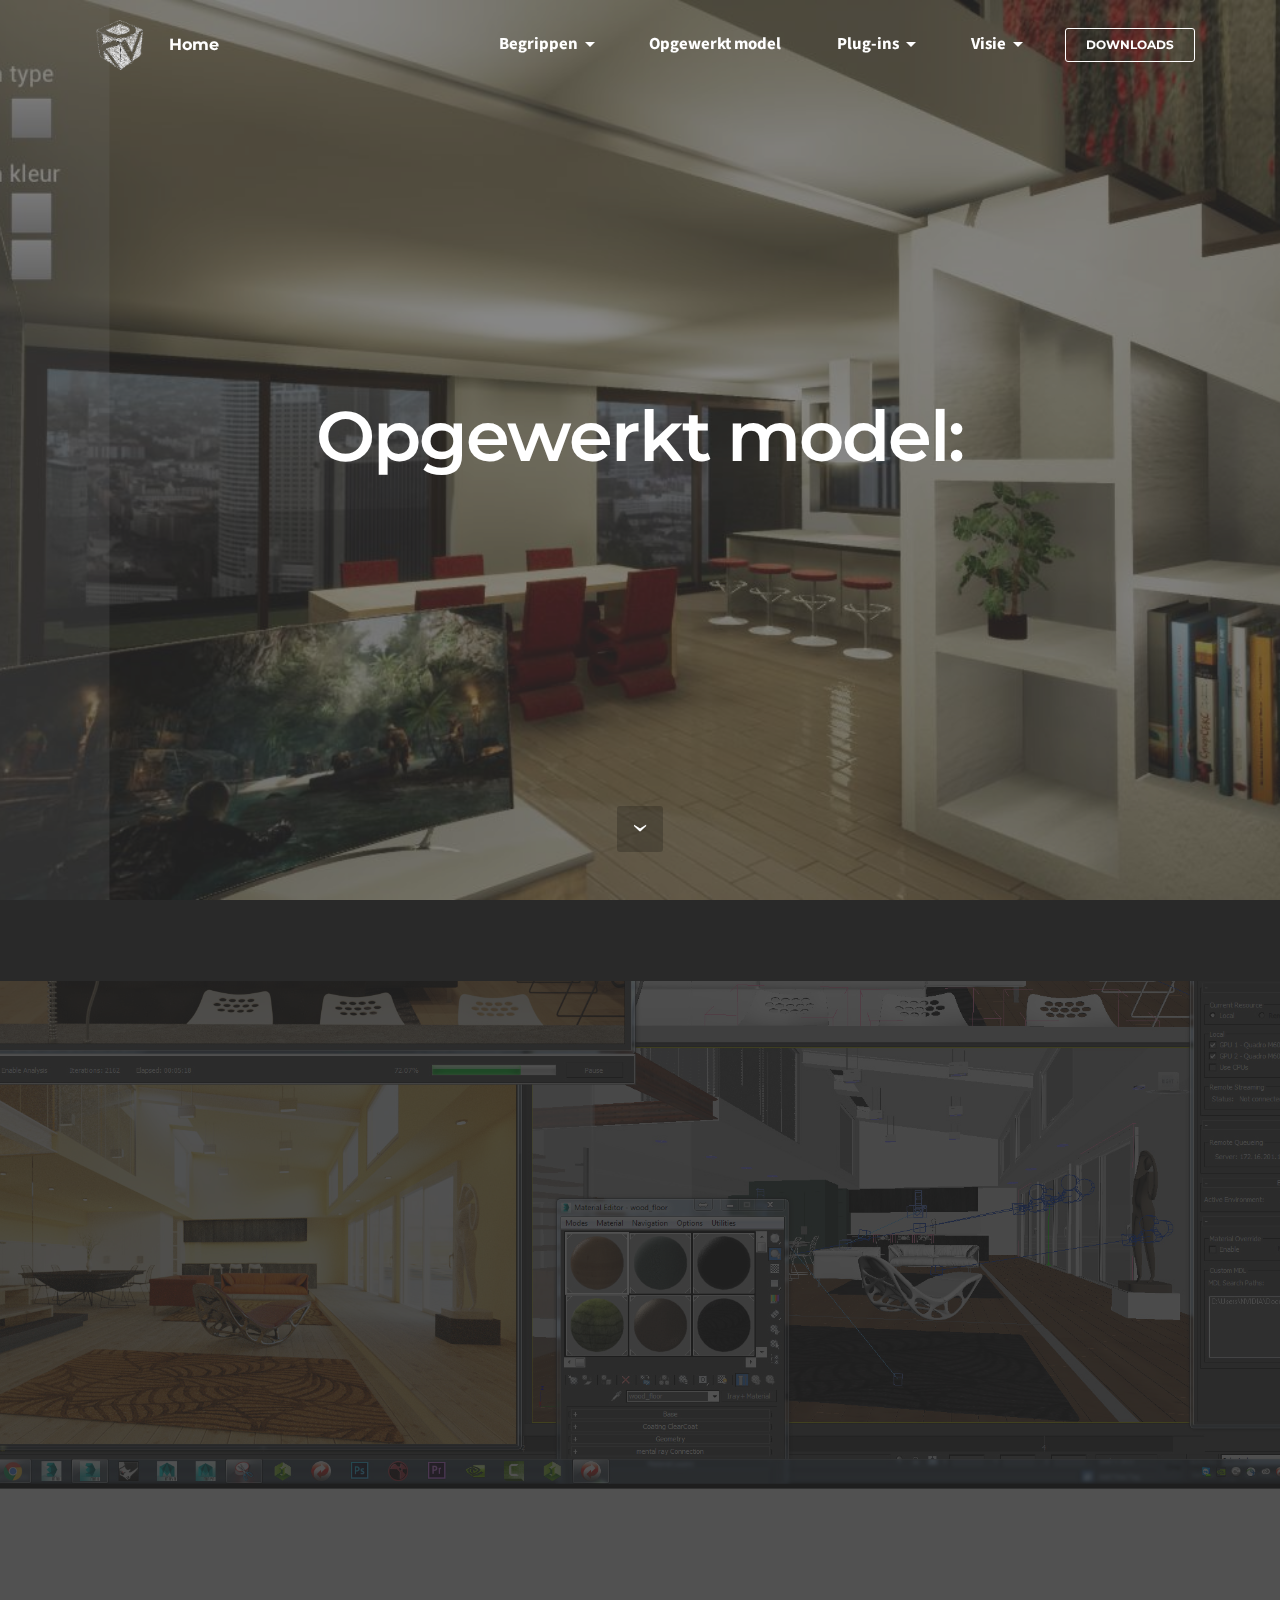
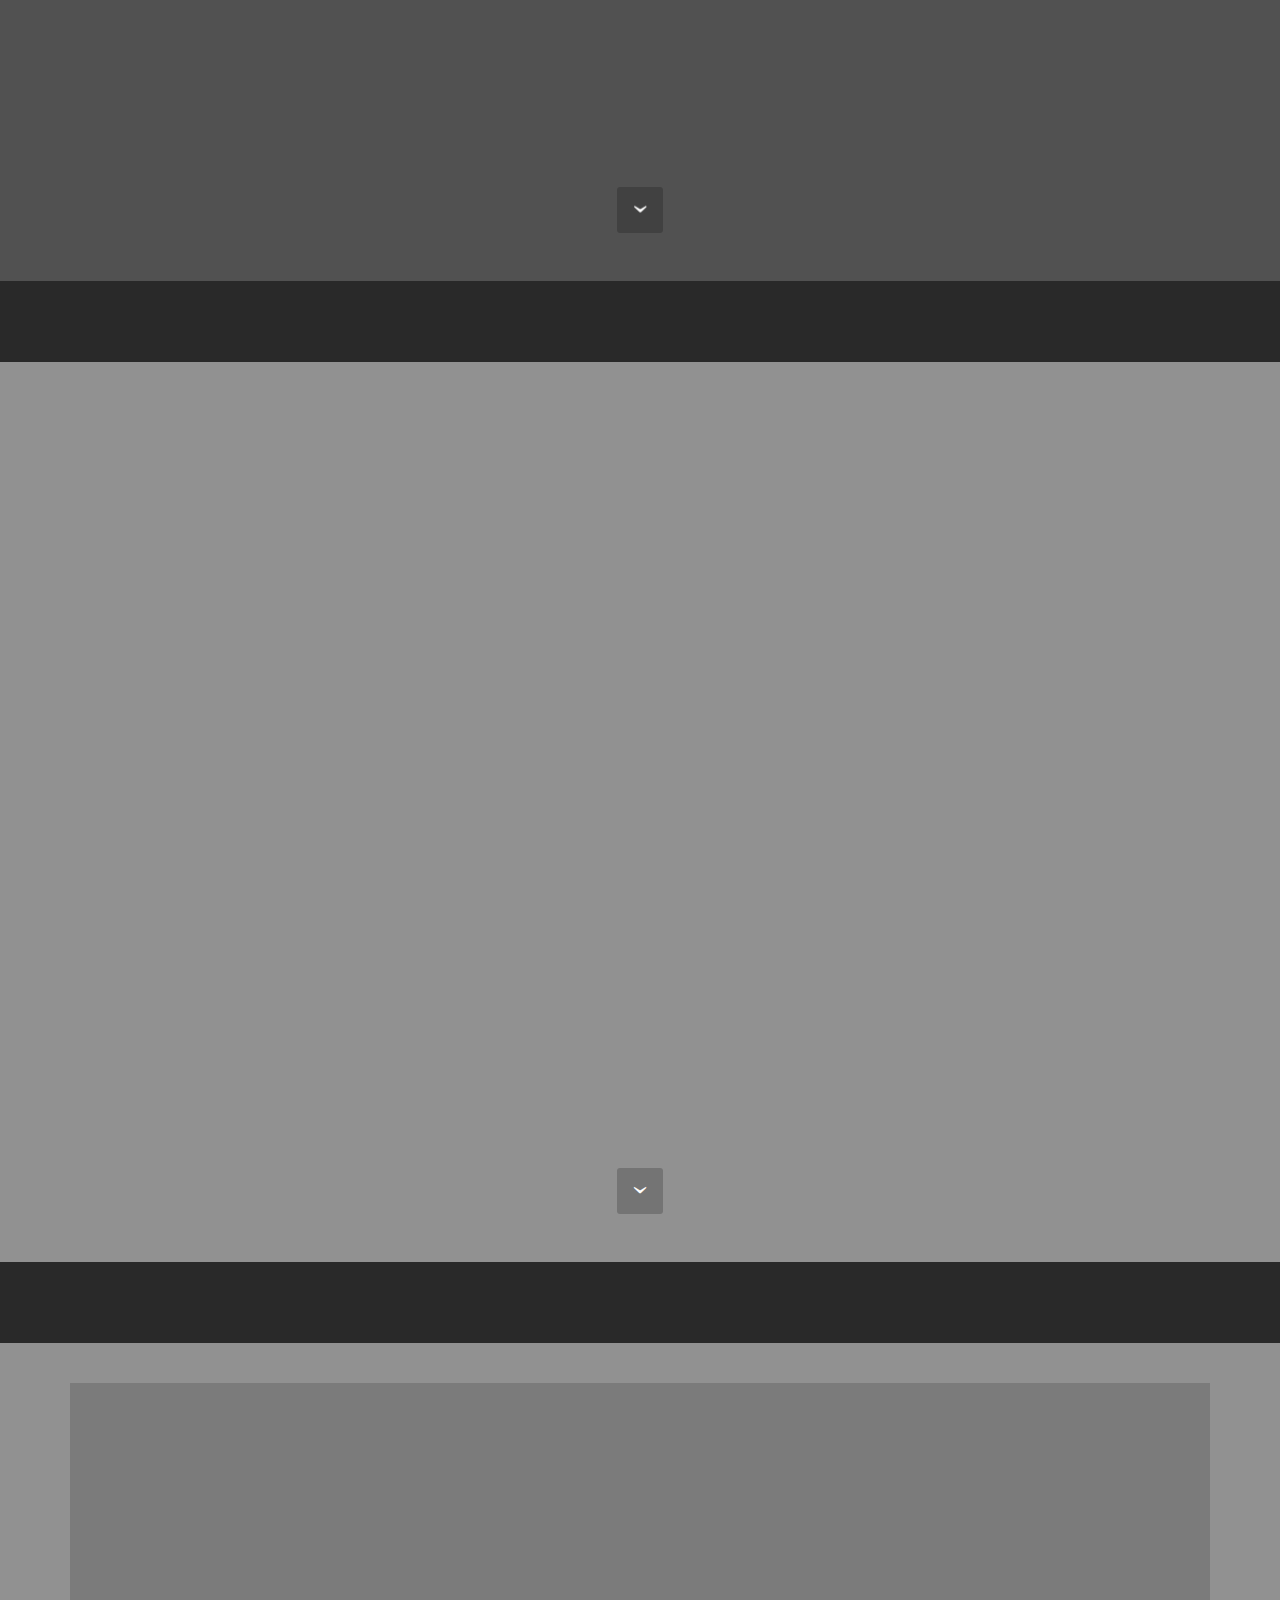
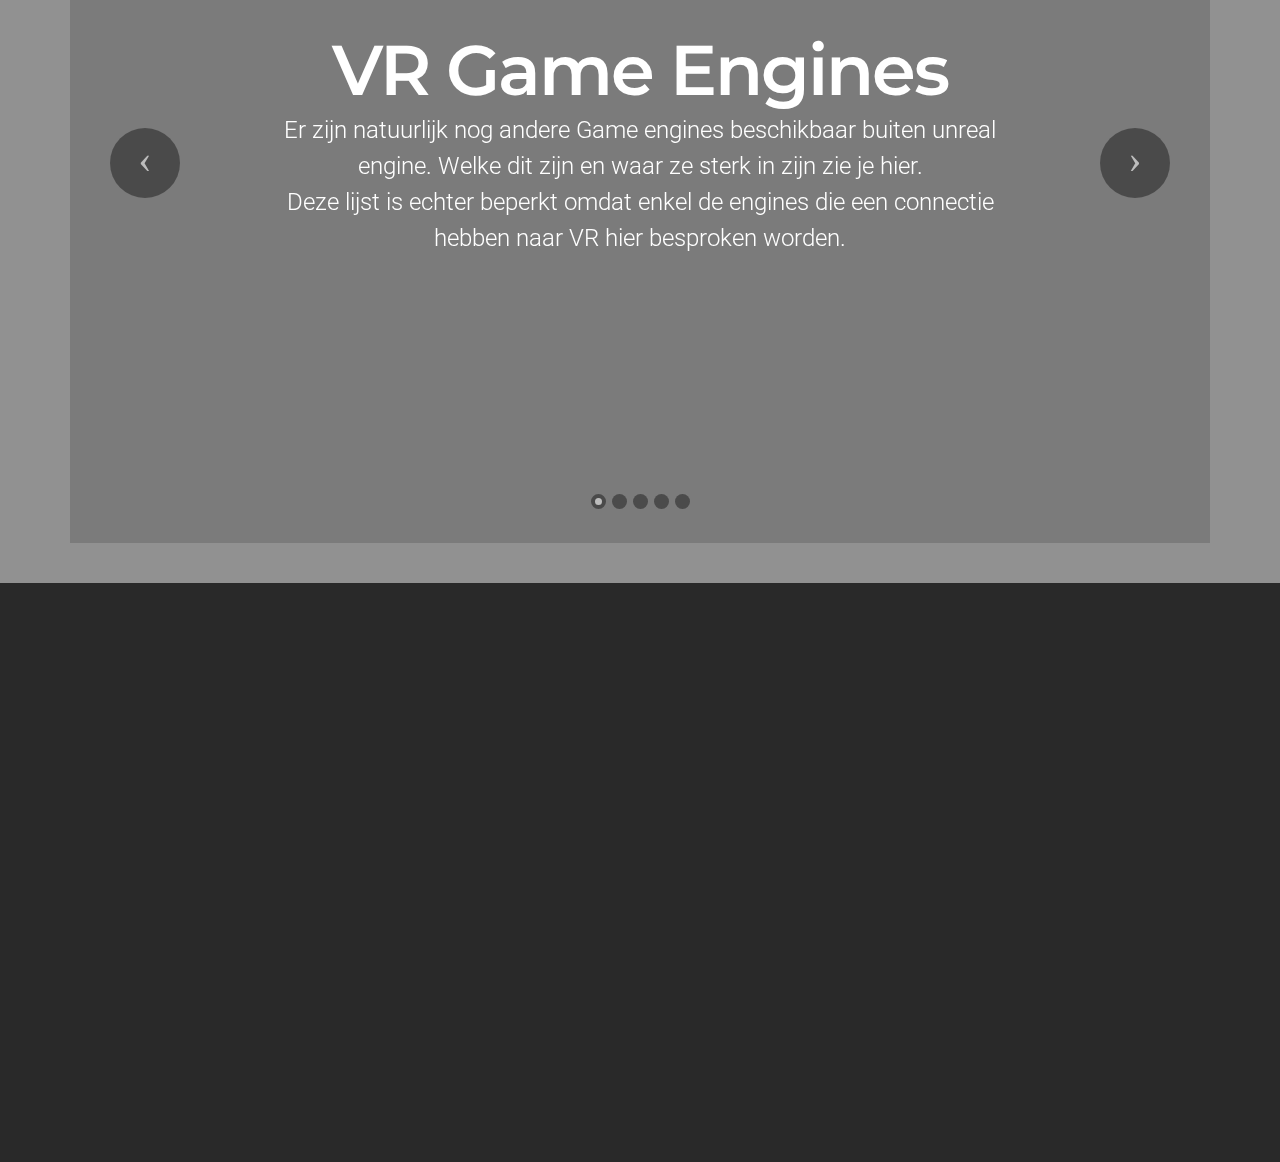
<file: Opgewerkt.html>
<!DOCTYPE html>
<html>
<head>
  <!-- Site made with Mobirise Website Builder v3.12.1, https://mobirise.com -->
  <meta charset="UTF-8">
  <meta http-equiv="X-UA-Compatible" content="IE=edge">
  <meta name="generator" content="Mobirise v3.12.1, mobirise.com">
  <meta name="viewport" content="width=device-width, initial-scale=1">
  <link rel="shortcut icon" href="assets/images/logo-181x128.png" type="image/x-icon">
  <meta name="description" content="Web Creator Description">
  <title>Web Creator Title</title>
  <link rel="stylesheet" href="https://fonts.googleapis.com/css?family=Lora:400,700,400italic,700italic&amp;subset=latin">
  <link rel="stylesheet" href="https://fonts.googleapis.com/css?family=Montserrat:400,700">
  <link rel="stylesheet" href="https://fonts.googleapis.com/css?family=Raleway:100,100i,200,200i,300,300i,400,400i,500,500i,600,600i,700,700i,800,800i,900,900i">
  <link rel="stylesheet" href="assets/bootstrap-material-design-font/css/material.css">
  <link rel="stylesheet" href="assets/tether/tether.min.css">
  <link rel="stylesheet" href="assets/bootstrap/css/bootstrap.min.css">
  <link rel="stylesheet" href="assets/dropdown/css/style.css">
  <link rel="stylesheet" href="assets/animate.css/animate.min.css">
  <link rel="stylesheet" href="assets/theme/css/style.css">
  <link rel="stylesheet" href="assets/mobirise/css/mbr-additional.css" type="text/css">
  
  
  
</head>
<body>
<section id="menu-l">

    <nav class="navbar navbar-dropdown bg-color transparent navbar-fixed-top">
        <div class="container">

            <div class="mbr-table">
                <div class="mbr-table-cell">

                    <div class="navbar-brand">
                        <a href="https://mobirise.com" class="navbar-logo"><img src="assets/images/logo-181x128.png" alt="Mobirise"></a>
                        <a class="navbar-caption" href="index.html">Home</a>
                    </div>

                </div>
                <div class="mbr-table-cell">

                    <button class="navbar-toggler pull-xs-right hidden-md-up" type="button" data-toggle="collapse" data-target="#exCollapsingNavbar">
                        <div class="hamburger-icon"></div>
                    </button>

                    <ul class="nav-dropdown collapse pull-xs-right nav navbar-nav navbar-toggleable-sm" id="exCollapsingNavbar"><li class="nav-item dropdown"><a class="nav-link link dropdown-toggle" href="onderdelen" data-toggle="dropdown-submenu" aria-expanded="false">Begrippen</a><div class="dropdown-menu"><a class="dropdown-item" href="onderdelen">Begrippen</a><a class="dropdown-item" href="onderdelen#slider3-1l">3grote factors</a><a class="dropdown-item" href="onderdelen#slider3-1v">Virtual reality</a><a class="dropdown-item" href="onderdelen#msg-box8-1m">VR vs AR</a><a class="dropdown-item" href="onderdelen#slider3-1r">VR vs AR headsets<br></a><a class="dropdown-item" href="onderdelen#slider3-1x">Specifieke BIM onderdelen</a><a class="dropdown-item" href="onderdelen#slider3-1z">Game engine features</a></div></li><li class="nav-item"><a class="nav-link link" href="Opgewerkt">Opgewerkt model</a></li><li class="nav-item dropdown"><a class="nav-link link dropdown-toggle" data-toggle="dropdown-submenu" href="Plugins" aria-expanded="false">Plug-ins</a><div class="dropdown-menu"><a class="dropdown-item" href="https://mobirise.com/"></a><a class="dropdown-item" href="Plugins">Plug-ins</a><a class="dropdown-item" href="Plugins#slider-10">Enkel VR</a><a class="dropdown-item" href="Plugins#slider-2d" aria-expanded="false">Link uit BIM</a><a class="dropdown-item" href="Plugins#slider-14">Bidirectioneel</a></div></li><li class="nav-item dropdown open"><a class="nav-link link dropdown-toggle" data-toggle="dropdown-submenu" href="#top" aria-expanded="true">Visie</a><div class="dropdown-menu"><a class="dropdown-item" href="visie">Visie</a><a class="dropdown-item" href="visie#slider3-28">Visie werkveld</a><a class="dropdown-item" href="visie#slider-2i" aria-expanded="false">conclusie</a></div></li><li class="nav-item nav-btn"><a class="nav-link btn btn-white-outline btn-white" href="https://drive.google.com/open?id=0B9LARMUK77AxdGYxNy1CdUVxOWs" target="_blank">DOWNLOADS</a></li></ul>
                    <button hidden="" class="navbar-toggler navbar-close" type="button" data-toggle="collapse" data-target="#exCollapsingNavbar">
                        <div class="close-icon"></div>
                    </button>

                </div>
            </div>

        </div>
    </nav>

</section>

<section class="engine"><a rel="external" href="https://mobirise.com">mobirise.com</a></section><section class="mbr-section mbr-section-hero mbr-section-full mbr-parallax-background mbr-section-with-arrow mbr-after-navbar" id="header4-t" style="background-image: url(assets/images/sc1.jpg);">

    <div class="mbr-overlay" style="opacity: 0.6; background-color: rgb(53, 53, 53);"></div>

    <div class="mbr-table-cell">

        <div class="container">
            <div class="row">
                <div class="mbr-section col-md-10 col-md-offset-1 text-xs-center">

                    <h1 class="mbr-section-title display-1">Opgewerkt model:</h1>
                    
                    
                </div>
            </div>
        </div>
    </div>

    <div class="mbr-arrow mbr-arrow-floating" aria-hidden="true"><a href="#msg-box8-26"><i class="mbr-arrow-icon"></i></a></div>

</section>

<section class="mbr-section article" id="msg-box8-26" style="background-color: rgb(41, 41, 41); padding-top: 40px; padding-bottom: 40px;">

    
    <div class="container">
        <div class="row">
            <div class="col-md-8 col-md-offset-2 text-xs-center">
                
                
                
            </div>
        </div>
    </div>

</section>

<section class="mbr-section mbr-section-hero mbr-section-full mbr-parallax-background mbr-section-with-arrow" id="header1-u" style="background-image: url(assets/images/3ds-max-2010-lighting.jpg);">

    <div class="mbr-overlay" style="opacity: 0.8; background-color: rgb(38, 38, 38);"></div>

    <div class="mbr-table-cell">

        <div class="container">
            <div class="row">
                <div class="mbr-section col-md-10 col-md-offset-1 text-xs-center">

                    <h1 class="mbr-section-title display-1">Een opgewerkt model is een model dat geoptimaliseerd wordt voor VR<br><br></h1>
                    <p class="mbr-section-lead lead">Dit betekent dat zaken zoals muuropbouw, texturen en polygonen aangepast worden, zodat het model zo goed mogelijk in VR beleefd kan worden zonder "lag" en met realistische texturen. Deze werkwijze maakt meestal gebruik van BIM, een 3D-modeleerpakket voor optimalisatie en een game engine.<br></p>
                    
                </div>
            </div>
        </div>
    </div>

    <div class="mbr-arrow mbr-arrow-floating" aria-hidden="true"><a href="#msg-box8-25"><i class="mbr-arrow-icon"></i></a></div>

</section>

<section class="mbr-section article" id="msg-box8-25" style="background-color: rgb(41, 41, 41); padding-top: 40px; padding-bottom: 40px;">

    
    <div class="container">
        <div class="row">
            <div class="col-md-8 col-md-offset-2 text-xs-center">
                
                
                
            </div>
        </div>
    </div>

</section>

<section class="mbr-section mbr-section-hero mbr-section-full header2" id="header6-v" style="background-color: rgb(145, 145, 145);">

    

    <div class="mbr-table mbr-table-full">
        <div class="mbr-table-cell">

            <div class="container">
                <div class="mbr-section row">
                    <div class="mbr-table-md-up">
                        
                        <div class="mbr-table-cell mbr-right-padding-md-up mbr-valign-top col-md-7 image-size" style="width: 70%;">
                            <div class="mbr-figure"><iframe class="mbr-embedded-video" src="https://www.youtube.com/embed/IfbJHAXtNhM?rel=0&amp;amp;showinfo=0&amp;autoplay=0&amp;loop=0" width="1280" height="720" frameborder="0" allowfullscreen></iframe></div>
                        </div>
                        <div class="mbr-table-cell col-md-5 text-xs-center text-md-left content-size">

                            <h3 class="mbr-section-title display-2">Werkwijze om bestanden vanuit Archicad naar VR en terug te brengen met gebruik van Unreal Engine 4.</h3>

                            <div class="mbr-section-text">
                                
                            </div>

                            

                        </div>

                        
                        

                    </div>
                </div>
            </div>

        </div>
    </div>

    <div class="mbr-arrow mbr-arrow-floating hidden-sm-down" aria-hidden="true"><a href="#msg-box8-2c"><i class="mbr-arrow-icon"></i></a></div>

</section>

<section class="mbr-section article" id="msg-box8-2c" style="background-color: rgb(41, 41, 41); padding-top: 40px; padding-bottom: 40px;">

    
    <div class="container">
        <div class="row">
            <div class="col-md-8 col-md-offset-2 text-xs-center">
                
                
                
            </div>
        </div>
    </div>

</section>

<section class="mbr-slider mbr-section mbr-section__container carousel slide mbr-section-nopadding" data-ride="carousel" data-keyboard="false" data-wrap="true" data-pause="false" data-interval="false" id="slider3-2b" style="background-color: rgb(145, 145, 145);">
    <div class=" container boxed-slider" style="padding-top: 40px; padding-bottom: 40px;">
        <div>
            <div>
                <ol class="carousel-indicators">
                    <li data-app-prevent-settings="" data-target="#slider3-2b" data-slide-to="0" class="active"></li><li data-app-prevent-settings="" data-target="#slider3-2b" data-slide-to="1"></li><li data-app-prevent-settings="" data-target="#slider3-2b" data-slide-to="2"></li><li data-app-prevent-settings="" data-target="#slider3-2b" class="" data-slide-to="3"></li><li data-app-prevent-settings="" data-target="#slider3-2b" data-slide-to="4"></li>
                </ol>
                <div class="carousel-inner" role="listbox">
                    <div class="mbr-section mbr-section-hero carousel-item dark center active" data-bg-video-slide="false">
                        <div class="mbr-table-cell">
                            <div class="mbr-overlay" style="opacity: 1; background-color: rgb(123, 123, 123);"></div>
                            <div class="container-slide">
                                <img src="assets/images/man-back.jpg">
                                <div class="row">
                                    <div class="col-md-8 col-md-offset-2 text-xs-center">
                                        <h2 class="mbr-section-title display-1">VR Game Engines</h2>
                                        <p class="mbr-section-lead lead">Er zijn natuurlijk nog andere Game engines beschikbaar buiten unreal engine. Welke dit zijn en waar ze sterk in zijn zie je hier.<br>Deze lijst is echter beperkt omdat enkel de engines die een connectie hebben naar VR hier besproken worden.</p>

                                        
                                    </div>
                                </div>
                            </div>
                        </div>
                    </div><div class="mbr-section mbr-section-hero carousel-item dark center" data-bg-video-slide="false">
                        <div class="mbr-table-cell">
                            <div class="mbr-overlay"></div>
                            <div class="container-slide">
                                <img src="assets/images/unity.jpg">
                                <div class="row">
                                    <div class="col-md-8 col-md-offset-2 text-xs-center">
                                        <h2 class="mbr-section-title display-1">Unity</h2>
                                        <p class="mbr-section-lead lead">De sterkte van Unity ligt bij het gebruik op mobiele toestellen, andere engines kunnen dit vaak ook , maar zijn iets zwaarder of minder gemakkelijk. De store biedt reeds vele items en interactieve acties aan, ervoor zorgend dat ook een leek een goed project kan maken. Ook de grote en actieve forums zorgen dat je snel geholpen wordt. Een nadeel van deze werkwijze is dat, om een nieuwe of andere interactie te maken, je zelf &nbsp;moet scripten en direct van heel simpel naar gigantisch complex kan gaan wanneer je geen kennis hebt van c#-scripting.<br></p>

                                        <div class="mbr-section-btn"><a class="btn btn-lg btn-primary" href="https://unity3d.com/" target="_blank">Unity Site</a> </div>
                                    </div>
                                </div>
                            </div>
                        </div>
                    </div><div class="mbr-section mbr-section-hero carousel-item dark center" data-bg-video-slide="false">
                        <div class="mbr-table-cell">
                            <div class="mbr-overlay" style="opacity: 0.5; background-color: rgb(0, 0, 0);"></div>
                            <div class="container-slide">
                                <img src="assets/images/unreal-2.jpg">
                                <div class="row">
                                    <div class="col-md-8 col-md-offset-2 text-xs-center">
                                        <h2 class="mbr-section-title display-1">Unreal Engine 4</h2>
                                        <p class="mbr-section-lead lead">De door mij gekozen Engine. De scripting manier van unreal: "Blueprint scripting", is een gemakkelijke manier om interactie te voorzien, die toch veel vrijheid geeft. Maar hoewel sommige zaken hier simpel in zijn, is er ook voor moeilijkere interactie vaak een goede kennis van deze blueprints nodig.&nbsp;<br>De grafische kwaliteit van unreal is momenteel de beste uit de lijst. Dit zorgt ervoor dat voor pure visualisatie unreal de beste<br>keuze is, zeker als je op computer en &nbsp;VR blijft.</p>

                                        <div class="mbr-section-btn"><a class="btn btn-lg btn-primary" href="https://www.unrealengine.com/en-US/blog" target="_blank">Unreal engine 4 Site</a> </div>
                                    </div>
                                </div>
                            </div>
                        </div>
                    </div><div class="mbr-section mbr-section-hero carousel-item dark center" data-bg-video-slide="false">
                        <div class="mbr-table-cell">
                            <div class="mbr-overlay" style="opacity: 0.6; background-color: rgb(0, 0, 0);"></div>
                            <div class="container-slide">
                                <img src="assets/images/stingy-1.jpg">
                                <div class="row">
                                    <div class="col-md-8 col-md-offset-2 text-xs-center">
                                        <h2 class="mbr-section-title display-1">Stingray</h2>
                                        <p class="mbr-section-lead lead">Stingray is een engine opgekocht en daarna heruitgebracht door Autodesk. Het is een minder gebruikte engine, zodat er minder tutorials te vinden zijn. <br><span style="font-size: 1.5rem; line-height: 1.5;">Momenteel heeft Stingray geen speciaal betere connecties naar andere Autodesk software, en is dus niet aan te raden. Maar er zou wel gewerkt worden aan een rechtstreekse Revit link. Dit project noemt "project expo". Er is momenteel nog weinig info beschikbaar, maar als deze connectie goed tot stand komt, kan dit een grote speler worden.</span><br><span style="font-size: 1.5rem; line-height: 1.5;">Stingray kost als standalone versie 30€ per maand of 240€ per jaar</span><br></p>

                                        <div class="mbr-section-btn"><a class="btn btn-lg btn-primary" href="https://www.autodesk.com/products/stingray/overview" target="_blank">Stingray Site</a> </div>
                                    </div>
                                </div>
                            </div>
                        </div>
                    </div><div class="mbr-section mbr-section-hero carousel-item dark center" data-bg-video-slide="false">
                        <div class="mbr-table-cell">
                            <div class="mbr-overlay" style="opacity: 0.6; background-color: rgb(0, 0, 0);"></div>
                            <div class="container-slide">
                                <img src="assets/images/cryyy.jpg">
                                <div class="row">
                                    <div class="col-md-8 col-md-offset-2 text-xs-center">
                                        <h2 class="mbr-section-title display-1">Cry engine</h2>
                                        <p class="mbr-section-lead lead">De Cry engine is een grafisch sterke tool. Ook deze engine werkt met blueprints, maar heeft een veel moeilijker leercurve met minder tutorials dan Unreal engine. <br>Waar Cry engine het meest op inzet is om een visueel zo goed mogelijke omgeving te realiseren.</p>

                                        <div class="mbr-section-btn"><a class="btn btn-lg btn-primary" href="https://www.cryengine.com/" target="_blank">Cry engine Site</a> </div>
                                    </div>
                                </div>
                            </div>
                        </div>
                    </div>
                </div>

                <a data-app-prevent-settings="" class="left carousel-control" role="button" data-slide="prev" href="#slider3-2b">
                    <span class="icon-prev" aria-hidden="true"></span>
                    <span class="sr-only">Previous</span>
                </a>
                <a data-app-prevent-settings="" class="right carousel-control" role="button" data-slide="next" href="#slider3-2b">
                    <span class="icon-next" aria-hidden="true"></span>
                    <span class="sr-only">Next</span>
                </a>
            </div>
        </div>
    </div>
</section>

<section class="mbr-section mbr-section__container" id="buttons1-1i" style="background-color: rgb(41, 41, 41); padding-top: 20px; padding-bottom: 20px;">

    <div class="container">
        <div class="row">
            <div class="col-xs-12">
                <div class="text-xs-center"><a class="btn btn-primary" href="onderdelen">Niet alle componenten duidelijk? </a> </div>
            </div>
        </div>
    </div>

</section>

<section class="mbr-cards mbr-section mbr-section-nopadding" id="features1-24" style="background-color: rgb(41, 41, 41);">

        

    <div class="mbr-cards-row row striped">

        <div class="mbr-cards-col col-xs-12 col-lg-3" style="padding-top: 40px; padding-bottom: 80px;">
            <div class="container">
                <div class="card cart-block">
                    
                    <div class="card-block">
                        <h4 class="card-title">School:</h4>
                        <h5 class="card-subtitle">Howest<br></h5>
                        <p class="card-text">adres:&nbsp;<br>Rijselstraat 5<br>8200 Brugge<br>mail:<br>brugge@howest.be<br>Telefoon:<br>050381277<br><br></p>
                        <div class="card-btn"><a href="http://www.howest.be/" class="btn btn-primary" target="_blank">Site HOwest</a></div>
                    </div>
                </div>
            </div>
        </div>
        <div class="mbr-cards-col col-xs-12 col-lg-3" style="padding-top: 40px; padding-bottom: 80px;">
            <div class="container">
                <div class="card cart-block">
                    
                    <div class="card-block">
                        <h4 class="card-title">Externe begeleider:</h4>
                        <h5 class="card-subtitle">Wouter Van Hauwermeire</h5>
                        <p class="card-text">Business developer bij POW 3Ddesign<br>adres:<br>Lokerenbaan 114/2<br>9240 Zele<br>mail:<br>info@pow3ddesign.com<br>telefoon:<br>+32 489 56 79 99<br></p>
                        <div class="card-btn"><a href="http://pow3ddesign.com/nl/" class="btn btn-primary" target="_blank">Site POW3Ddesign</a></div>
                    </div>
                </div>
            </div>
        </div>
        <div class="mbr-cards-col col-xs-12 col-lg-3" style="padding-top: 40px; padding-bottom: 80px;">
            <div class="container">
                <div class="card cart-block">
                    
                    <div class="card-block">
                        <h4 class="card-title">Interne begeleider:<br></h4>
                        <h5 class="card-subtitle">Ruben Van de Walle</h5>
                        <p class="card-text">Lector Toegepaste Architectuur<br>mail:<br>Ruben.Van.de.Walle@howest.be<br><br></p>
                        <div class="card-btn"><a href="https://www.linkedin.com/in/killian-de-vleeschauwer-55880b13a/" class="btn btn-black" target="_blank"></a></div>
                    </div>
                </div>
            </div>
        </div>
        <div class="mbr-cards-col col-xs-12 col-lg-3" style="padding-top: 40px; padding-bottom: 80px;">
            <div class="container">
                <div class="card cart-block">
                    
                    <div class="card-block">
                        <h4 class="card-title">Student</h4>
                        <h5 class="card-subtitle">Killian De Vleeschauwer</h5>
                        <p class="card-text">Student Toegepaste Architectuur<br>mail:<br>Killian.dv@hotmail.be<br>telefoon:<br>0498970252<br></p>
                        <div class="card-btn"><a href="https://www.linkedin.com/in/killian-de-vleeschauwer-55880b13a/" class="btn btn-black" target="_blank">Linkedin</a></div>
                    </div>
                </div>
            </div>
        </div>
        
        
    </div>
</section>


  <script src="assets/web/assets/jquery/jquery.min.js"></script>
  <script src="assets/tether/tether.min.js"></script>
  <script src="assets/bootstrap/js/bootstrap.min.js"></script>
  <script src="assets/smooth-scroll/smooth-scroll.js"></script>
  <script src="assets/dropdown/js/script.min.js"></script>
  <script src="assets/touch-swipe/jquery.touch-swipe.min.js"></script>
  <script src="assets/viewport-checker/jquery.viewportchecker.js"></script>
  <script src="assets/jarallax/jarallax.js"></script>
  <script src="assets/bootstrap-carousel-swipe/bootstrap-carousel-swipe.js"></script>
  <script src="assets/theme/js/script.js"></script>
  
  
  <input name="animation" type="hidden">
   <div id="scrollToTop" class="scrollToTop mbr-arrow-up"><a style="text-align: center;"><i class="mbr-arrow-up-icon"></i></a></div>
  </body>
</html>
</file>
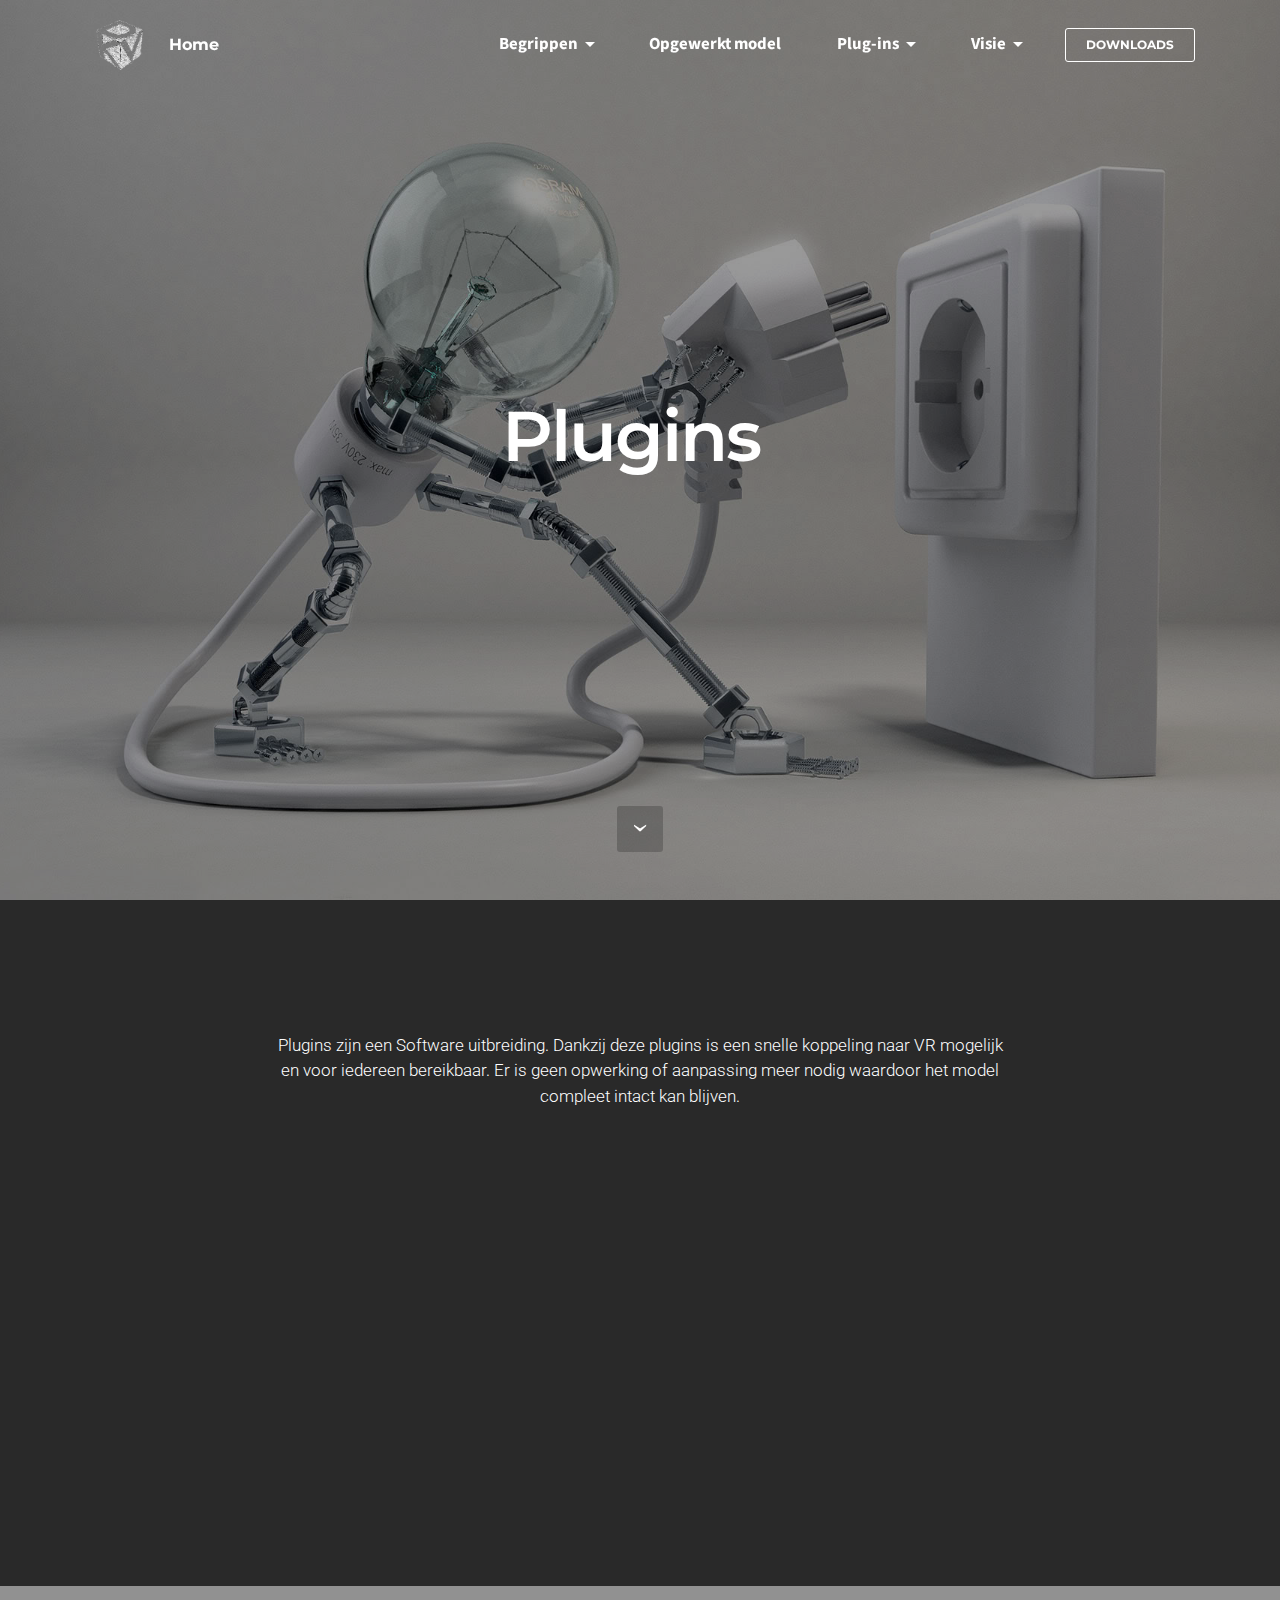
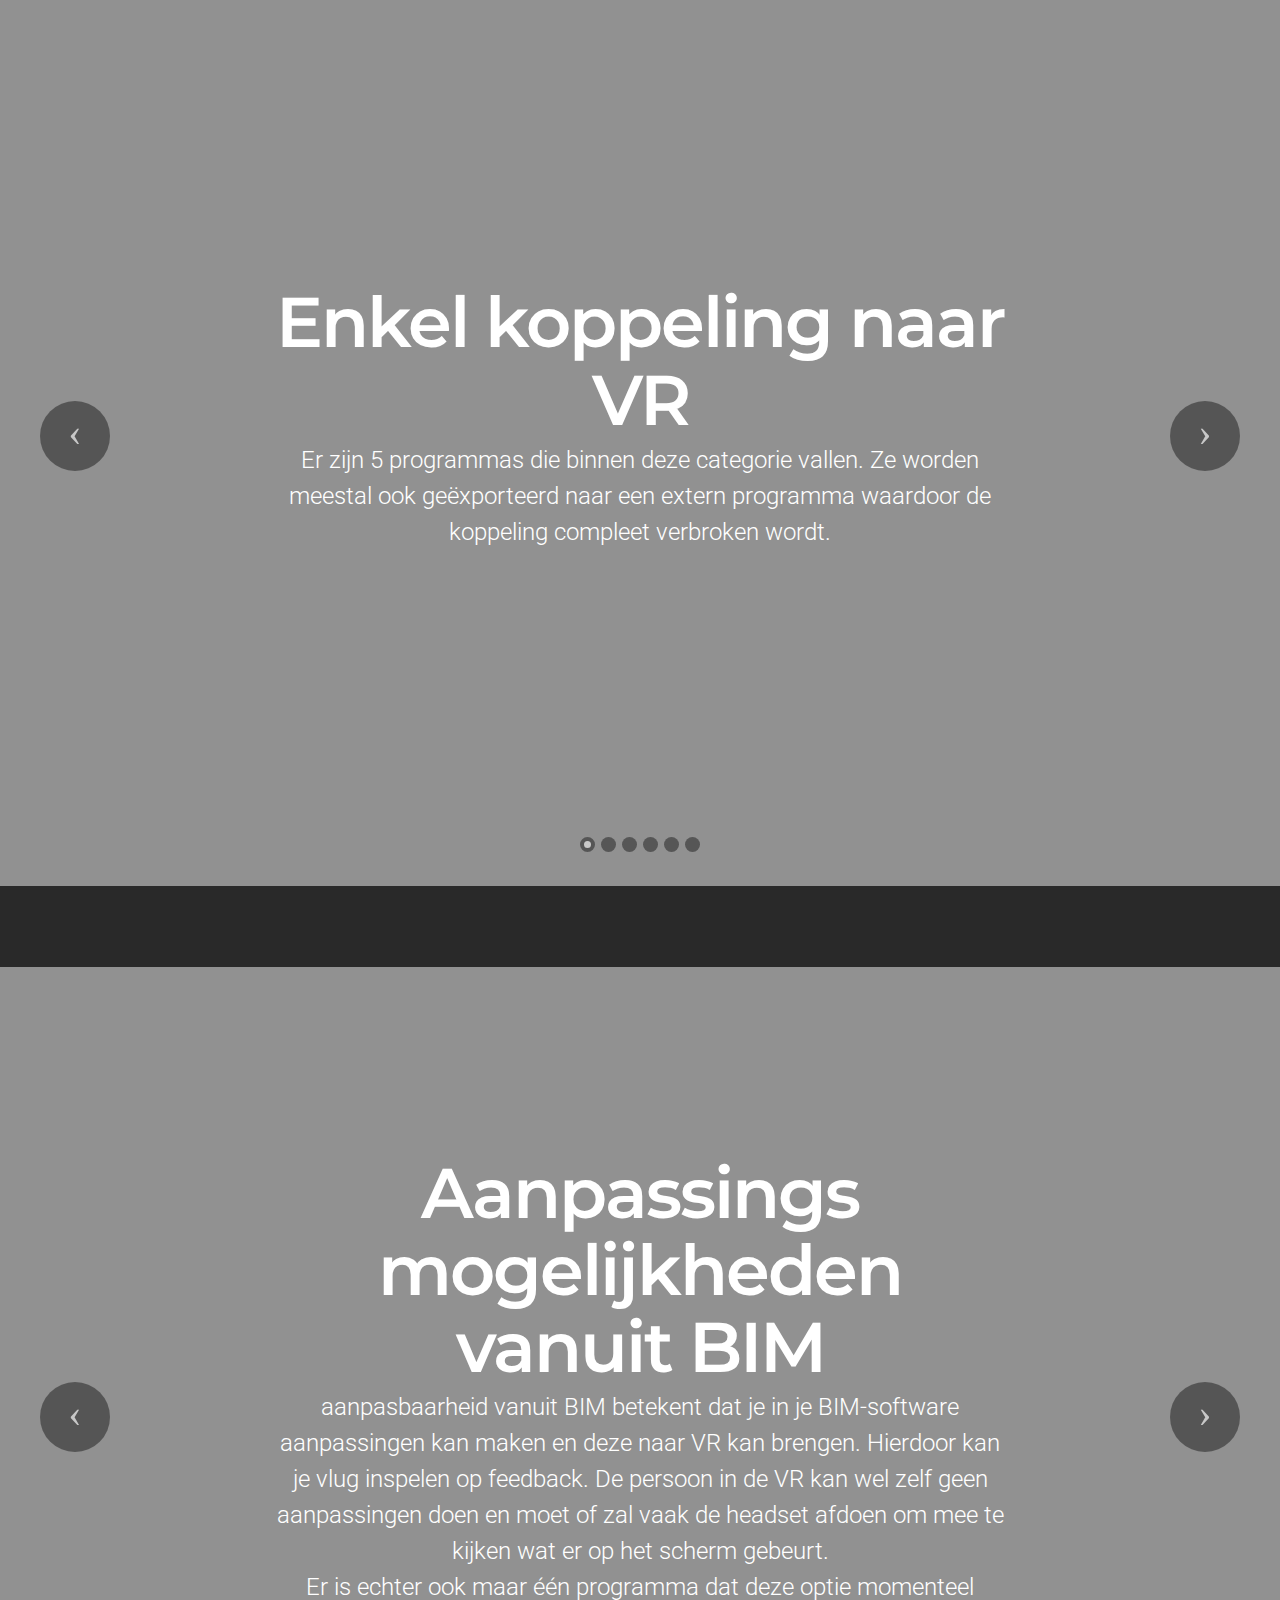
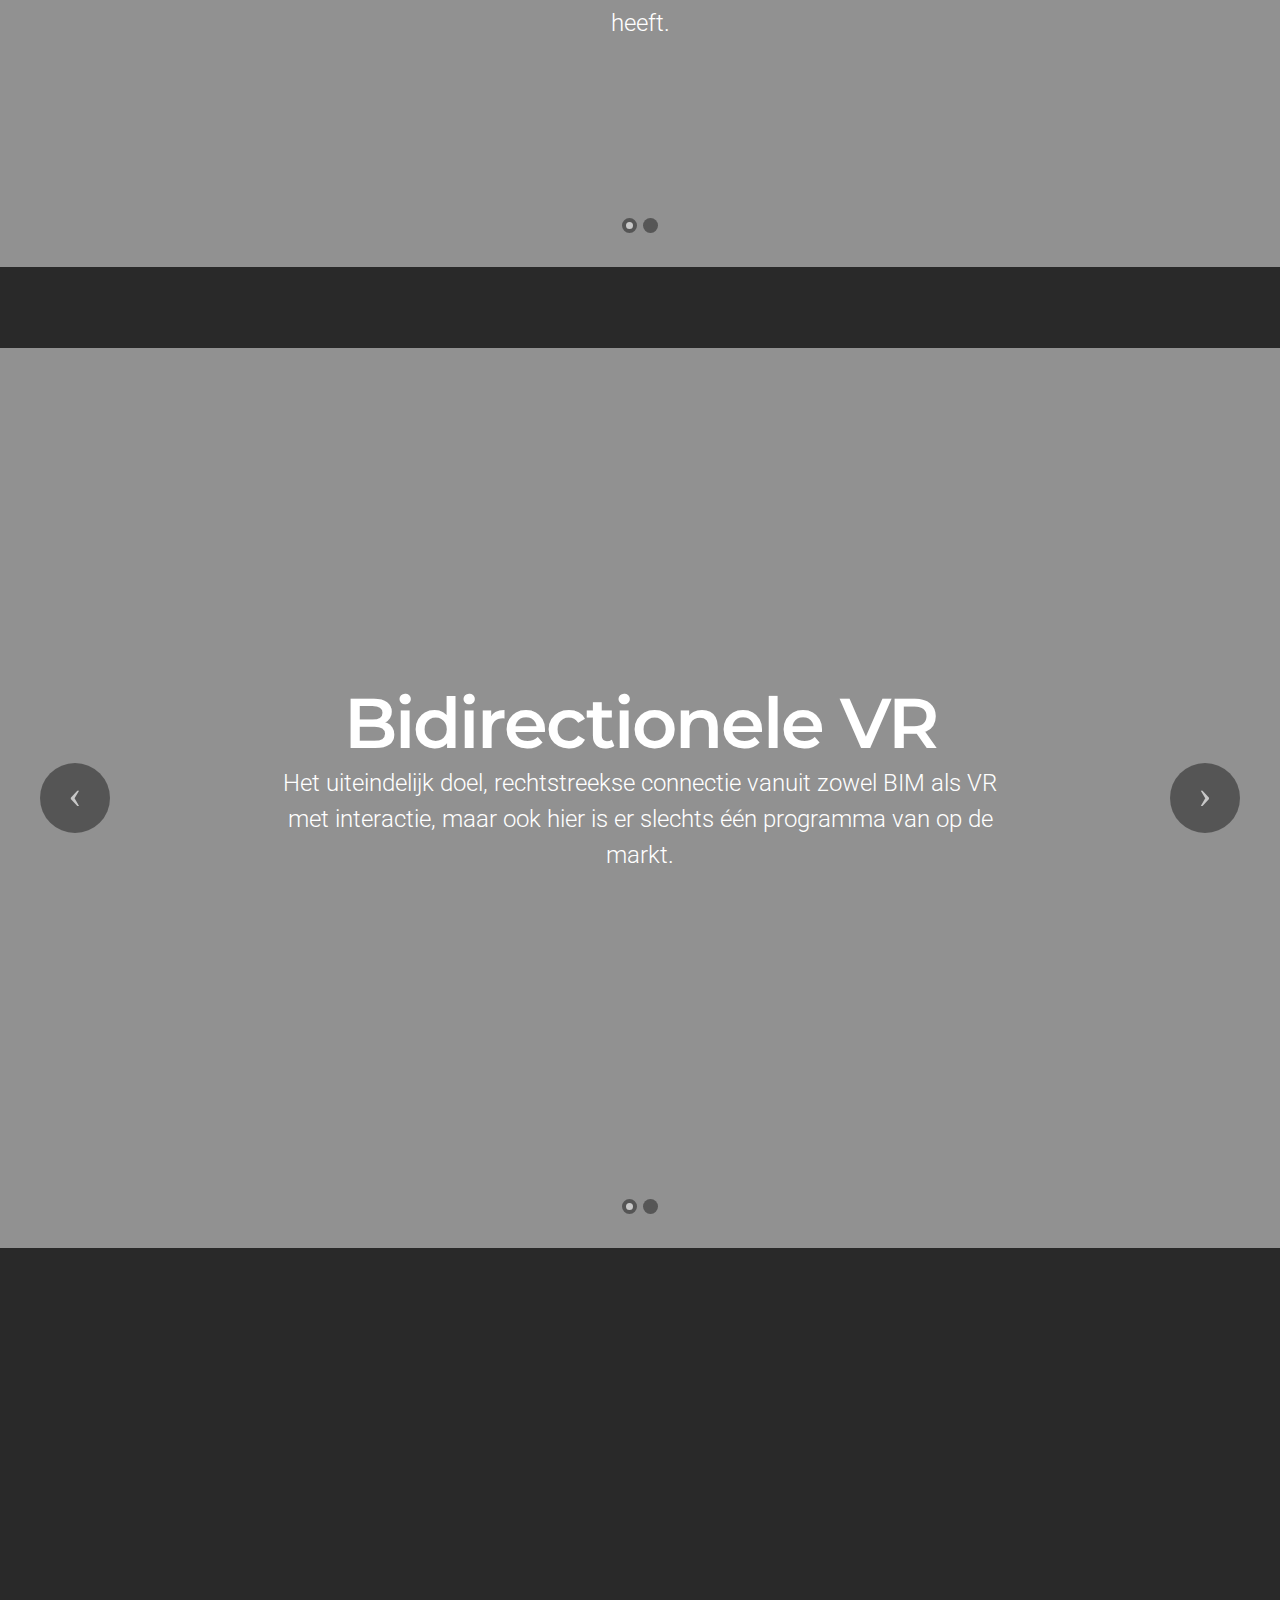
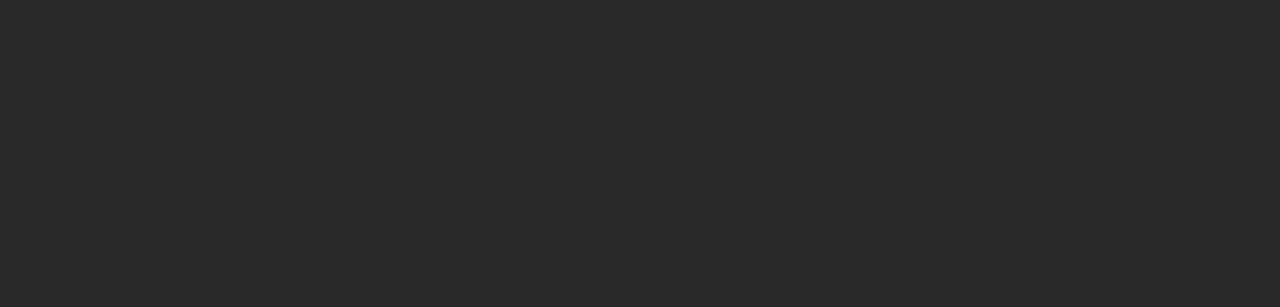
<file: Plugins.html>
<!DOCTYPE html>
<html>
<head>
  <!-- Site made with Mobirise Website Builder v3.12.1, https://mobirise.com -->
  <meta charset="UTF-8">
  <meta http-equiv="X-UA-Compatible" content="IE=edge">
  <meta name="generator" content="Mobirise v3.12.1, mobirise.com">
  <meta name="viewport" content="width=device-width, initial-scale=1">
  <link rel="shortcut icon" href="assets/images/logo-181x128.png" type="image/x-icon">
  <meta name="description" content="Website Maker Description">
  <title>Website Maker Title</title>
  <link rel="stylesheet" href="https://fonts.googleapis.com/css?family=Lora:400,700,400italic,700italic&amp;subset=latin">
  <link rel="stylesheet" href="https://fonts.googleapis.com/css?family=Montserrat:400,700">
  <link rel="stylesheet" href="https://fonts.googleapis.com/css?family=Raleway:100,100i,200,200i,300,300i,400,400i,500,500i,600,600i,700,700i,800,800i,900,900i">
  <link rel="stylesheet" href="assets/bootstrap-material-design-font/css/material.css">
  <link rel="stylesheet" href="assets/tether/tether.min.css">
  <link rel="stylesheet" href="assets/bootstrap/css/bootstrap.min.css">
  <link rel="stylesheet" href="assets/dropdown/css/style.css">
  <link rel="stylesheet" href="assets/animate.css/animate.min.css">
  <link rel="stylesheet" href="assets/theme/css/style.css">
  <link rel="stylesheet" href="assets/mobirise/css/mbr-additional.css" type="text/css">
  
  
  
</head>
<body>
<section id="menu-n">

    <nav class="navbar navbar-dropdown bg-color transparent navbar-fixed-top">
        <div class="container">

            <div class="mbr-table">
                <div class="mbr-table-cell">

                    <div class="navbar-brand">
                        <a href="https://mobirise.com" class="navbar-logo"><img src="assets/images/logo-181x128.png" alt="Mobirise"></a>
                        <a class="navbar-caption" href="index.html">Home</a>
                    </div>

                </div>
                <div class="mbr-table-cell">

                    <button class="navbar-toggler pull-xs-right hidden-md-up" type="button" data-toggle="collapse" data-target="#exCollapsingNavbar">
                        <div class="hamburger-icon"></div>
                    </button>

                    <ul class="nav-dropdown collapse pull-xs-right nav navbar-nav navbar-toggleable-sm" id="exCollapsingNavbar"><li class="nav-item dropdown"><a class="nav-link link dropdown-toggle" href="onderdelen" data-toggle="dropdown-submenu" aria-expanded="false">Begrippen</a><div class="dropdown-menu"><a class="dropdown-item" href="onderdelen">Begrippen</a><a class="dropdown-item" href="onderdelen#slider3-1l">3grote factors</a><a class="dropdown-item" href="onderdelen#slider3-1v">Virtual reality</a><a class="dropdown-item" href="onderdelen#msg-box8-1m">VR vs AR</a><a class="dropdown-item" href="onderdelen#slider3-1r">VR vs AR headsets<br></a><a class="dropdown-item" href="onderdelen#slider3-1x">Specifieke BIM onderdelen</a><a class="dropdown-item" href="onderdelen#slider3-1z">Game engine features</a></div></li><li class="nav-item"><a class="nav-link link" href="Opgewerkt">Opgewerkt model</a></li><li class="nav-item dropdown"><a class="nav-link link dropdown-toggle" data-toggle="dropdown-submenu" href="Plugins" aria-expanded="false">Plug-ins</a><div class="dropdown-menu"><a class="dropdown-item" href="https://mobirise.com/"></a><a class="dropdown-item" href="Plugins">Plug-ins</a><a class="dropdown-item" href="Plugins#slider-10">Enkel VR</a><a class="dropdown-item" href="Plugins#slider-2d" aria-expanded="false">Link uit BIM</a><a class="dropdown-item" href="Plugins#slider-14">Bidirectioneel</a></div></li><li class="nav-item dropdown open"><a class="nav-link link dropdown-toggle" data-toggle="dropdown-submenu" href="#top" aria-expanded="true">Visie</a><div class="dropdown-menu"><a class="dropdown-item" href="visie">Visie</a><a class="dropdown-item" href="visie#slider3-28">Visie werkveld</a><a class="dropdown-item" href="visie#slider-2i" aria-expanded="false">conclusie</a></div></li><li class="nav-item nav-btn"><a class="nav-link btn btn-white-outline btn-white" href="https://drive.google.com/open?id=0B9LARMUK77AxdGYxNy1CdUVxOWs" target="_blank">DOWNLOADS</a></li></ul>
                    <button hidden="" class="navbar-toggler navbar-close" type="button" data-toggle="collapse" data-target="#exCollapsingNavbar">
                        <div class="close-icon"></div>
                    </button>

                </div>
            </div>

        </div>
    </nav>

</section>

<section class="engine"><a rel="external" href="https://mobirise.com">Mobirise Site Builder</a></section><section class="mbr-section mbr-section-hero mbr-section-full mbr-parallax-background mbr-section-with-arrow mbr-after-navbar" id="header4-x" style="background-image: url(assets/images/plugin-1920x1200.jpg);">

    <div class="mbr-overlay" style="opacity: 0.4; background-color: rgb(0, 0, 0);"></div>

    <div class="mbr-table-cell">

        <div class="container">
            <div class="row">
                <div class="mbr-section col-md-10 col-md-offset-1 text-xs-center">

                    <h1 class="mbr-section-title display-1">Plugins&nbsp;</h1>
                    
                    
                </div>
            </div>
        </div>
    </div>

    <div class="mbr-arrow mbr-arrow-floating" aria-hidden="true"><a href="#msg-box8-y"><i class="mbr-arrow-icon"></i></a></div>

</section>

<section class="mbr-section article" id="msg-box8-y" style="background-color: rgb(41, 41, 41); padding-top: 80px; padding-bottom: 80px;">

    
    <div class="container">
        <div class="row">
            <div class="col-md-8 col-md-offset-2 text-xs-center">
                <h3 class="mbr-section-title display-2">Plugins zijn een directe export</h3>
                <div class="lead">Plugins zijn een Software uitbreiding. Dankzij deze plugins is een snelle koppeling naar VR mogelijk en voor iedereen bereikbaar. Er is geen opwerking of aanpassing meer nodig waardoor het model compleet intact kan blijven.</div>
                
            </div>
        </div>
    </div>

</section>

<section class="mbr-cards mbr-section mbr-section-nopadding" id="features1-z" style="background-color: rgb(41, 41, 41);">

        

    <div class="mbr-cards-row row striped">

        <div class="mbr-cards-col col-xs-12 col-lg-4" style="padding-top: 80px; padding-bottom: 80px;">
            <div class="container">
                <div class="card cart-block">
                    
                    <div class="card-block">
                        <h4 class="card-title">Enkel koppeling naar VR</h4>
                        
                        <p class="card-text">Simpel in gebruik, snel en goedkoop. Maar wel met beperkte &nbsp;mogelijkheden. Je kan het enkel openen en erin rondlopen, &nbsp;interactieve acties zijn beperkt tot onmogelijk. De link met de BIM-software is volledig afgebroken.</p>
                        <div class="card-btn"><a href="Plugins#slider-10" class="btn btn-primary">MORE</a></div>
                    </div>
                </div>
            </div>
        </div>
        <div class="mbr-cards-col col-xs-12 col-lg-4" style="padding-top: 80px; padding-bottom: 80px;">
            <div class="container">
                <div class="card cart-block">
                    
                    <div class="card-block">
                        <h4 class="card-title">Link vanuit BIM</h4>
                        
                        <p class="card-text">Een link met het programma blijft bestaan, aanpassingen kunnen enkel in de BIM software gebeuren. De VR gebruiker heeft dus geen aanpassingsmogelijkheden.</p>
                        <div class="card-btn"><a href="Plugins#slider-2d" class="btn btn-primary">MORE</a></div>
                    </div>
                </div>
            </div>
        </div>
        <div class="mbr-cards-col col-xs-12 col-lg-4" style="padding-top: 80px; padding-bottom: 80px;">
            <div class="container">
                <div class="card cart-block">
                    
                    <div class="card-block">
                        <h4 class="card-title">Bidirectioneel</h4>
                        
                        <p class="card-text">Een directe link met het BIM pakket dat beide kanten opgaat. Er is mogelijkheid tot interactie in zowel het BIM pakket als in VR.</p>
                        <div class="card-btn"><a href="Plugins#slider-14" class="btn btn-primary">MORE</a></div>
                    </div>
                </div>
            </div>
        </div>
        
        
        
    </div>
</section>

<section class="mbr-slider mbr-section mbr-section__container carousel slide mbr-section-nopadding" data-ride="carousel" data-keyboard="false" data-wrap="true" data-pause="false" data-interval="false" id="slider-10">
    <div>
        <div>
            <div>
                <ol class="carousel-indicators">
                    <li data-app-prevent-settings="" data-target="#slider-10" data-slide-to="0" class="active"></li><li data-app-prevent-settings="" data-target="#slider-10" class="" data-slide-to="1"></li><li data-app-prevent-settings="" data-target="#slider-10" data-slide-to="2"></li><li data-app-prevent-settings="" data-target="#slider-10" data-slide-to="3"></li><li data-app-prevent-settings="" data-target="#slider-10" data-slide-to="4"></li><li data-app-prevent-settings="" data-target="#slider-10" data-slide-to="5"></li>
                </ol>
                <div class="carousel-inner" role="listbox">
                    <div class="mbr-section mbr-section-hero carousel-item dark center mbr-section-full active" data-bg-video-slide="false" style="background-image: url(assets/images/man-back0.jpg);">
                        <div class="mbr-table-cell">
                            <div class="mbr-overlay" style="opacity: 1; background-color: rgb(145, 145, 145);"></div>
                            <div class="container-slide container">
                                
                                <div class="row">
                                    <div class="col-md-8 col-md-offset-2 text-xs-center">
                                        <h2 class="mbr-section-title display-1">Enkel koppeling naar VR</h2>
                                        <p class="mbr-section-lead lead">Er zijn 5 programmas die binnen deze categorie vallen. Ze worden meestal ook geëxporteerd naar een extern  programma waardoor de koppeling compleet verbroken wordt.</p>

                                        
                                    </div>
                                </div>
                            </div>
                        </div>
                    </div><div class="mbr-section mbr-section-hero carousel-item dark center mbr-section-full" data-bg-video-slide="https://youtu.be/4RLdSsNddfM">
                        <div class="mbr-table-cell">
                            <div class="mbr-overlay" style="opacity: 0.5;"></div>
                            <div class="container-slide container">
                                
                                <div class="row">
                                    <div class="col-md-8 col-md-offset-2 text-xs-center">
                                        <h2 class="mbr-section-title display-1">Iris-VR</h2>
                                        <p class="mbr-section-lead lead">Een zeer snelle opplossing. Ook grafisch de sterkere van de VR plug-ins maar door het verlies van de koppeling zijn er geen interacties meer mogelijk. Het is ook enkel beschikbaar voor Revit, en een ander pijnpunt is de 200€ per maand die het programma kost</p>

                                        <div class="mbr-section-btn"><a class="btn btn-lg btn-primary" href="https://irisvr.com/" target="_blank">Iris-VR site</a> <a class="btn btn-lg btn-white btn-white-outline" href="https://www.youtube.com/watch?v=4RLdSsNddfM&amp;feature=youtu.be" target="_blank">Video</a></div>
                                    </div>
                                </div>
                            </div>
                        </div>
                    </div><div class="mbr-section mbr-section-hero carousel-item dark center mbr-section-full" data-bg-video-slide="https://youtu.be/A7Eh27Z0qhg">
                        <div class="mbr-table-cell">
                            <div class="mbr-overlay"></div>
                            <div class="container-slide container">
                                
                                <div class="row">
                                    <div class="col-md-8 col-md-offset-2 text-xs-center">
                                        <h2 class="mbr-section-title display-1">Entiti</h2>
                                        <p class="mbr-section-lead lead">De sterkte van entiti ligt in het kunnen maken van interactie. Na export belandt je model in  de entiti editor waar je het model verder interactief kunt maken met blueprints.<br>Het is gratis, maar enkel voor Revit beschikbaar, je verliest de link  met je BIM-model na export.<br></p>

                                        <div class="mbr-section-btn"><a class="btn btn-lg btn-primary" href="https://www.wakingapp.com/" target="_blank">Entiti site</a> <a class="btn btn-lg btn-white btn-white-outline" href="https://www.youtube.com/watch?v=1u0LhuMwcv0&amp;t=116s" target="_blank">video</a></div>
                                    </div>
                                </div>
                            </div>
                        </div>
                    </div><div class="mbr-section mbr-section-hero carousel-item dark center mbr-section-full" data-bg-video-slide="https://youtu.be/v49i_Zfw4KE">
                        <div class="mbr-table-cell">
                            <div class="mbr-overlay"></div>
                            <div class="container-slide container">
                                
                                <div class="row">
                                    <div class="col-md-8 col-md-offset-2 text-xs-center">
                                        <h2 class="mbr-section-title display-1">Revit live</h2>
                                        <p class="mbr-section-lead lead">Zoals je reeds kunt vermoeden, een Autodesk oplossing.<br> Het sterke punt hiervan is, dat je van elk object de data kan bekijken, maar niet aanpassen, in VR. Het behoort bij de grafisch sterkere opties. Minpunt is dat  er geen interactie mogenlijk is. Hiervoor wordt een link naar stingray voorzien.<br>Ook het 250 tot 300€ kostenplaatje per jaar speelt een rol.<br></p>

                                        <div class="mbr-section-btn"><a class="btn btn-lg btn-primary" href="https://www.autodesk.com/products/revit-live/overview" target="_blank">Revit live site</a> <a class="btn btn-lg btn-white btn-white-outline" href="https://www.youtube.com/watch?v=_IXmHsQbakM&amp;t=22s" target="_blank">video</a></div>
                                    </div>
                                </div>
                            </div>
                        </div>
                    </div><div class="mbr-section mbr-section-hero carousel-item dark center mbr-section-full" data-bg-video-slide="https://youtu.be/MafUpPG5uOM">
                        <div class="mbr-table-cell">
                            <div class="mbr-overlay"></div>
                            <div class="container-slide container">
                                
                                <div class="row">
                                    <div class="col-md-8 col-md-offset-2 text-xs-center">
                                        <h2 class="mbr-section-title display-1">BIMx</h2>
                                        <p class="mbr-section-lead lead">De archicad oplossing:  eigenlijk een mobiele app, bedoeld om zaken op plan aan te duiden. Maar er zit ook een VR  deel in,<br>bedoeld om met cardboard headset te bekijken.<br>Er is geen interactie beschikbaar en is enkel voor archicad bruikbaar.<br></p>

                                        <div class="mbr-section-btn"><a class="btn btn-lg btn-primary" href="http://www.graphisoft.com/bimx/" target="_blank">BIMx site</a> <a class="btn btn-lg btn-white btn-white-outline" href="https://www.youtube.com/watch?v=24zTpFB2tRo" target="_blank">video</a></div>
                                    </div>
                                </div>
                            </div>
                        </div>
                    </div><div class="mbr-section mbr-section-hero carousel-item dark center mbr-section-full" data-bg-video-slide="https://youtu.be/Dk36xtpM52I">
                        <div class="mbr-table-cell">
                            <div class="mbr-overlay"></div>
                            <div class="container-slide container">
                                
                                <div class="row">
                                    <div class="col-md-8 col-md-offset-2 text-xs-center">
                                        <h2 class="mbr-section-title display-1">VIMaec</h2>
                                        <p class="mbr-section-lead lead">Een andere speler op de markt, maar een die ik zelf niet heb kunnen uitproberen omdat ik geen student- licensie kreeg. <br>Hierdoor kan ik geen onderbouwde conclusie maken.<br></p>

                                        <div class="mbr-section-btn"><a class="btn btn-lg btn-primary" href="http://www.vimaec.com/" target="_blank">VIMaec site</a> <a class="btn btn-lg btn-white btn-white-outline" href="https://www.youtube.com/watch?v=SFFpYpXZc6I" target="_blank">video</a></div>
                                    </div>
                                </div>
                            </div>
                        </div>
                    </div>
                </div>

                <a data-app-prevent-settings="" class="left carousel-control" role="button" data-slide="prev" href="#slider-10">
                    <span class="icon-prev" aria-hidden="true"></span>
                    <span class="sr-only">Previous</span>
                </a>
                <a data-app-prevent-settings="" class="right carousel-control" role="button" data-slide="next" href="#slider-10">
                    <span class="icon-next" aria-hidden="true"></span>
                    <span class="sr-only">Next</span>
                </a>
            </div>
        </div>
    </div>
</section>

<section class="mbr-section article" id="msg-box8-11" style="background-color: rgb(41, 41, 41); padding-top: 40px; padding-bottom: 40px;">

    
    <div class="container">
        <div class="row">
            <div class="col-md-8 col-md-offset-2 text-xs-center">
                
                
                
            </div>
        </div>
    </div>

</section>

<section class="mbr-slider mbr-section mbr-section__container carousel slide mbr-section-nopadding" data-ride="carousel" data-keyboard="false" data-wrap="true" data-pause="false" data-interval="false" id="slider-2d">
    <div>
        <div>
            <div>
                <ol class="carousel-indicators">
                    <li data-app-prevent-settings="" data-target="#slider-2d" data-slide-to="0" class="active"></li><li data-app-prevent-settings="" data-target="#slider-2d" class="" data-slide-to="1"></li>
                </ol>
                <div class="carousel-inner" role="listbox">
                    <div class="mbr-section mbr-section-hero carousel-item dark center mbr-section-full active" data-bg-video-slide="false" style="background-image: url(assets/images/man-back0.jpg);">
                        <div class="mbr-table-cell">
                            <div class="mbr-overlay" style="opacity: 1; background-color: rgb(145, 145, 145);"></div>
                            <div class="container-slide container">
                                
                                <div class="row">
                                    <div class="col-md-8 col-md-offset-2 text-xs-center">
                                        <h2 class="mbr-section-title display-1">Aanpassings mogelijkheden vanuit BIM</h2>
                                        <p class="mbr-section-lead lead">aanpasbaarheid vanuit BIM betekent dat je in je BIM-software aanpassingen kan maken en deze naar VR kan brengen. Hierdoor kan je vlug inspelen op feedback. De persoon in de VR kan wel zelf geen aanpassingen doen en moet of zal vaak de headset afdoen om mee te kijken wat er op het scherm gebeurt.<br>Er is echter ook maar één programma dat deze optie momenteel heeft.</p>

                                        
                                    </div>
                                </div>
                            </div>
                        </div>
                    </div><div class="mbr-section mbr-section-hero carousel-item dark center mbr-section-full" data-bg-video-slide="https://youtu.be/ftx-kDAP8Go">
                        <div class="mbr-table-cell">
                            <div class="mbr-overlay"></div>
                            <div class="container-slide container">
                                
                                <div class="row">
                                    <div class="col-md-8 col-md-offset-2 text-xs-center">
                                        <h2 class="mbr-section-title display-1">Enscape</h2>
                                        <p class="mbr-section-lead lead">Voor een vlotte interactie zijn er bij enscape altijd twee mensen nodig: de eerste die als klant of bezoeker in VR rondloopt en wijzigingen wil aanbrengen en een tweede persoon als operator van de BIM-software die aanpassingen maakt op basis van de gegeven feedback. Als persoon in de VR omgeving kan dit echter raar aanvoelen. Extra minpunten van Enscape zijn dat er vaak haperingen zijn en de grafische kwaliteit niet optimaal is.</p>

                                        <div class="mbr-section-btn"><a class="btn btn-lg btn-primary" href="https://enscape3d.com/" target="_blank">Enscape Site</a> <a class="btn btn-lg btn-white" href="https://www.youtube.com/watch?v=KwWe6JiyQqw" target="_blank">Video</a> </div>
                                    </div>
                                </div>
                            </div>
                        </div>
                    </div>
                </div>

                <a data-app-prevent-settings="" class="left carousel-control" role="button" data-slide="prev" href="#slider-2d">
                    <span class="icon-prev" aria-hidden="true"></span>
                    <span class="sr-only">Previous</span>
                </a>
                <a data-app-prevent-settings="" class="right carousel-control" role="button" data-slide="next" href="#slider-2d">
                    <span class="icon-next" aria-hidden="true"></span>
                    <span class="sr-only">Next</span>
                </a>
            </div>
        </div>
    </div>
</section>

<section class="mbr-section article" id="msg-box8-13" style="background-color: rgb(41, 41, 41); padding-top: 40px; padding-bottom: 40px;">

    
    <div class="container">
        <div class="row">
            <div class="col-md-8 col-md-offset-2 text-xs-center">
                
                
                
            </div>
        </div>
    </div>

</section>

<section class="mbr-slider mbr-section mbr-section__container carousel slide mbr-section-nopadding" data-ride="carousel" data-keyboard="false" data-wrap="true" data-pause="false" data-interval="false" id="slider-14">
    <div>
        <div>
            <div>
                <ol class="carousel-indicators">
                    <li data-app-prevent-settings="" data-target="#slider-14" class="active" data-slide-to="0"></li><li data-app-prevent-settings="" data-target="#slider-14" data-slide-to="1"></li>
                </ol>
                <div class="carousel-inner" role="listbox">
                    <div class="mbr-section mbr-section-hero carousel-item dark center mbr-section-full active" data-bg-video-slide="false" style="background-image: url(assets/images/man-back0.jpg);">
                        <div class="mbr-table-cell">
                            <div class="mbr-overlay" style="opacity: 1; background-color: rgb(145, 145, 145);"></div>
                            <div class="container-slide container">
                                
                                <div class="row">
                                    <div class="col-md-8 col-md-offset-2 text-xs-center">
                                        <h2 class="mbr-section-title display-1">Bidirectionele VR</h2>
                                        <p class="mbr-section-lead lead">Het uiteindelijk doel, rechtstreekse connectie vanuit zowel BIM als VR met interactie, maar ook hier is er slechts één programma van op de markt.<br></p>

                                        
                                    </div>
                                </div>
                            </div>
                        </div>
                    </div><div class="mbr-section mbr-section-hero carousel-item dark center mbr-section-full" data-bg-video-slide="https://youtu.be/llZb_6aCLkM">
                        <div class="mbr-table-cell">
                            <div class="mbr-overlay"></div>
                            <div class="container-slide container">
                                
                                <div class="row">
                                    <div class="col-md-8 col-md-offset-2 text-xs-center">
                                        <h2 class="mbr-section-title display-1">Fuzor</h2>
                                        <p class="mbr-section-lead lead">Fuzor is op vele vlakken uniek: het heeft een connectie met meerdere 3D en bim-software, een directe link tussen VR en BIM, mogelijkheid tot interactie en kleine detail aanpassingen binnen de fuzor editor die je model nog realistischer kunnen maken. Maar aan al deze zaken hangt natuurlijk een prijskaartje: zo'n 3250€ per jaar of 300€ per maand voor de versie met goede interactie. Er is ook een versie om enkel in VR rond te lopen, zodat je ook zonder de BIM software je model kan verkennen, hier is uiteraard wel geen interactie meer mogelijk.<br></p>

                                        <div class="mbr-section-btn"><a class="btn btn-lg btn-primary" href="https://www.kalloctech.com/" target="_blank">Fuzor site</a> <a class="btn btn-lg btn-white btn-white-outline" href="https://www.youtube.com/watch?v=6ITnApUK5rI" target="_blank">video</a></div>
                                    </div>
                                </div>
                            </div>
                        </div>
                    </div>
                </div>

                <a data-app-prevent-settings="" class="left carousel-control" role="button" data-slide="prev" href="#slider-14">
                    <span class="icon-prev" aria-hidden="true"></span>
                    <span class="sr-only">Previous</span>
                </a>
                <a data-app-prevent-settings="" class="right carousel-control" role="button" data-slide="next" href="#slider-14">
                    <span class="icon-next" aria-hidden="true"></span>
                    <span class="sr-only">Next</span>
                </a>
            </div>
        </div>
    </div>
</section>

<section class="mbr-section mbr-section__container" id="buttons1-1j" style="background-color: rgb(41, 41, 41); padding-top: 100px; padding-bottom: 20px;">

    <div class="container">
        <div class="row">
            <div class="col-xs-12">
                <div class="text-xs-center"><a class="btn btn-primary" href="onderdelen">Niet alle componenten duidelijk? </a> </div>
            </div>
        </div>
    </div>

</section>

<section class="mbr-cards mbr-section mbr-section-nopadding" id="features1-27" style="background-color: rgb(41, 41, 41);">

        

    <div class="mbr-cards-row row striped">

        <div class="mbr-cards-col col-xs-12 col-lg-3" style="padding-top: 40px; padding-bottom: 80px;">
            <div class="container">
                <div class="card cart-block">
                    
                    <div class="card-block">
                        <h4 class="card-title">School:</h4>
                        <h5 class="card-subtitle">Howest<br></h5>
                        <p class="card-text">adres:&nbsp;<br>Rijselstraat 5<br>8200 Brugge<br>mail:<br>brugge@howest.be<br>Telefoon:<br>050381277<br><br></p>
                        <div class="card-btn"><a href="http://www.howest.be/" class="btn btn-primary" target="_blank">Site HOwest</a></div>
                    </div>
                </div>
            </div>
        </div>
        <div class="mbr-cards-col col-xs-12 col-lg-3" style="padding-top: 40px; padding-bottom: 80px;">
            <div class="container">
                <div class="card cart-block">
                    
                    <div class="card-block">
                        <h4 class="card-title">Externe begeleider:</h4>
                        <h5 class="card-subtitle">Wouter Van Hauwermeire</h5>
                        <p class="card-text">Business developer bij POW 3Ddesign<br>adres:<br>Lokerenbaan 114/2<br>9240 Zele<br>mail:<br>info@pow3ddesign.com<br>telefoon:<br>+32 489 56 79 99<br></p>
                        <div class="card-btn"><a href="http://pow3ddesign.com/nl/" class="btn btn-primary" target="_blank">Site POW3Ddesign</a></div>
                    </div>
                </div>
            </div>
        </div>
        <div class="mbr-cards-col col-xs-12 col-lg-3" style="padding-top: 40px; padding-bottom: 80px;">
            <div class="container">
                <div class="card cart-block">
                    
                    <div class="card-block">
                        <h4 class="card-title">Interne begeleider:<br></h4>
                        <h5 class="card-subtitle">Ruben Van de Walle</h5>
                        <p class="card-text">Lector Toegepaste Architectuur<br>mail:<br>Ruben.Van.de.Walle@howest.be<br><br></p>
                        <div class="card-btn"><a href="https://www.linkedin.com/in/killian-de-vleeschauwer-55880b13a/" class="btn btn-black" target="_blank"></a></div>
                    </div>
                </div>
            </div>
        </div>
        <div class="mbr-cards-col col-xs-12 col-lg-3" style="padding-top: 40px; padding-bottom: 80px;">
            <div class="container">
                <div class="card cart-block">
                    
                    <div class="card-block">
                        <h4 class="card-title">Student</h4>
                        <h5 class="card-subtitle">Killian De Vleeschauwer</h5>
                        <p class="card-text">Student Toegepaste Architectuur<br>mail:<br>Killian.dv@hotmail.be<br>telefoon:<br>0498970252<br></p>
                        <div class="card-btn"><a href="https://www.linkedin.com/in/killian-de-vleeschauwer-55880b13a/" class="btn btn-black" target="_blank">Linkedin</a></div>
                    </div>
                </div>
            </div>
        </div>
        
        
    </div>
</section>


  <script src="assets/web/assets/jquery/jquery.min.js"></script>
  <script src="assets/tether/tether.min.js"></script>
  <script src="assets/bootstrap/js/bootstrap.min.js"></script>
  <script src="assets/smooth-scroll/smooth-scroll.js"></script>
  <script src="assets/dropdown/js/script.min.js"></script>
  <script src="assets/touch-swipe/jquery.touch-swipe.min.js"></script>
  <script src="assets/viewport-checker/jquery.viewportchecker.js"></script>
  <script src="assets/jarallax/jarallax.js"></script>
  <script src="assets/bootstrap-carousel-swipe/bootstrap-carousel-swipe.js"></script>
  <script src="assets/jquery-mb-ytplayer/jquery.mb.ytplayer.min.js"></script>
  <script src="assets/theme/js/script.js"></script>
  <script src="assets/mobirise-slider-video/script.js"></script>
  
  
  <input name="animation" type="hidden">
   <div id="scrollToTop" class="scrollToTop mbr-arrow-up"><a style="text-align: center;"><i class="mbr-arrow-up-icon"></i></a></div>
  </body>
</html>
</file>
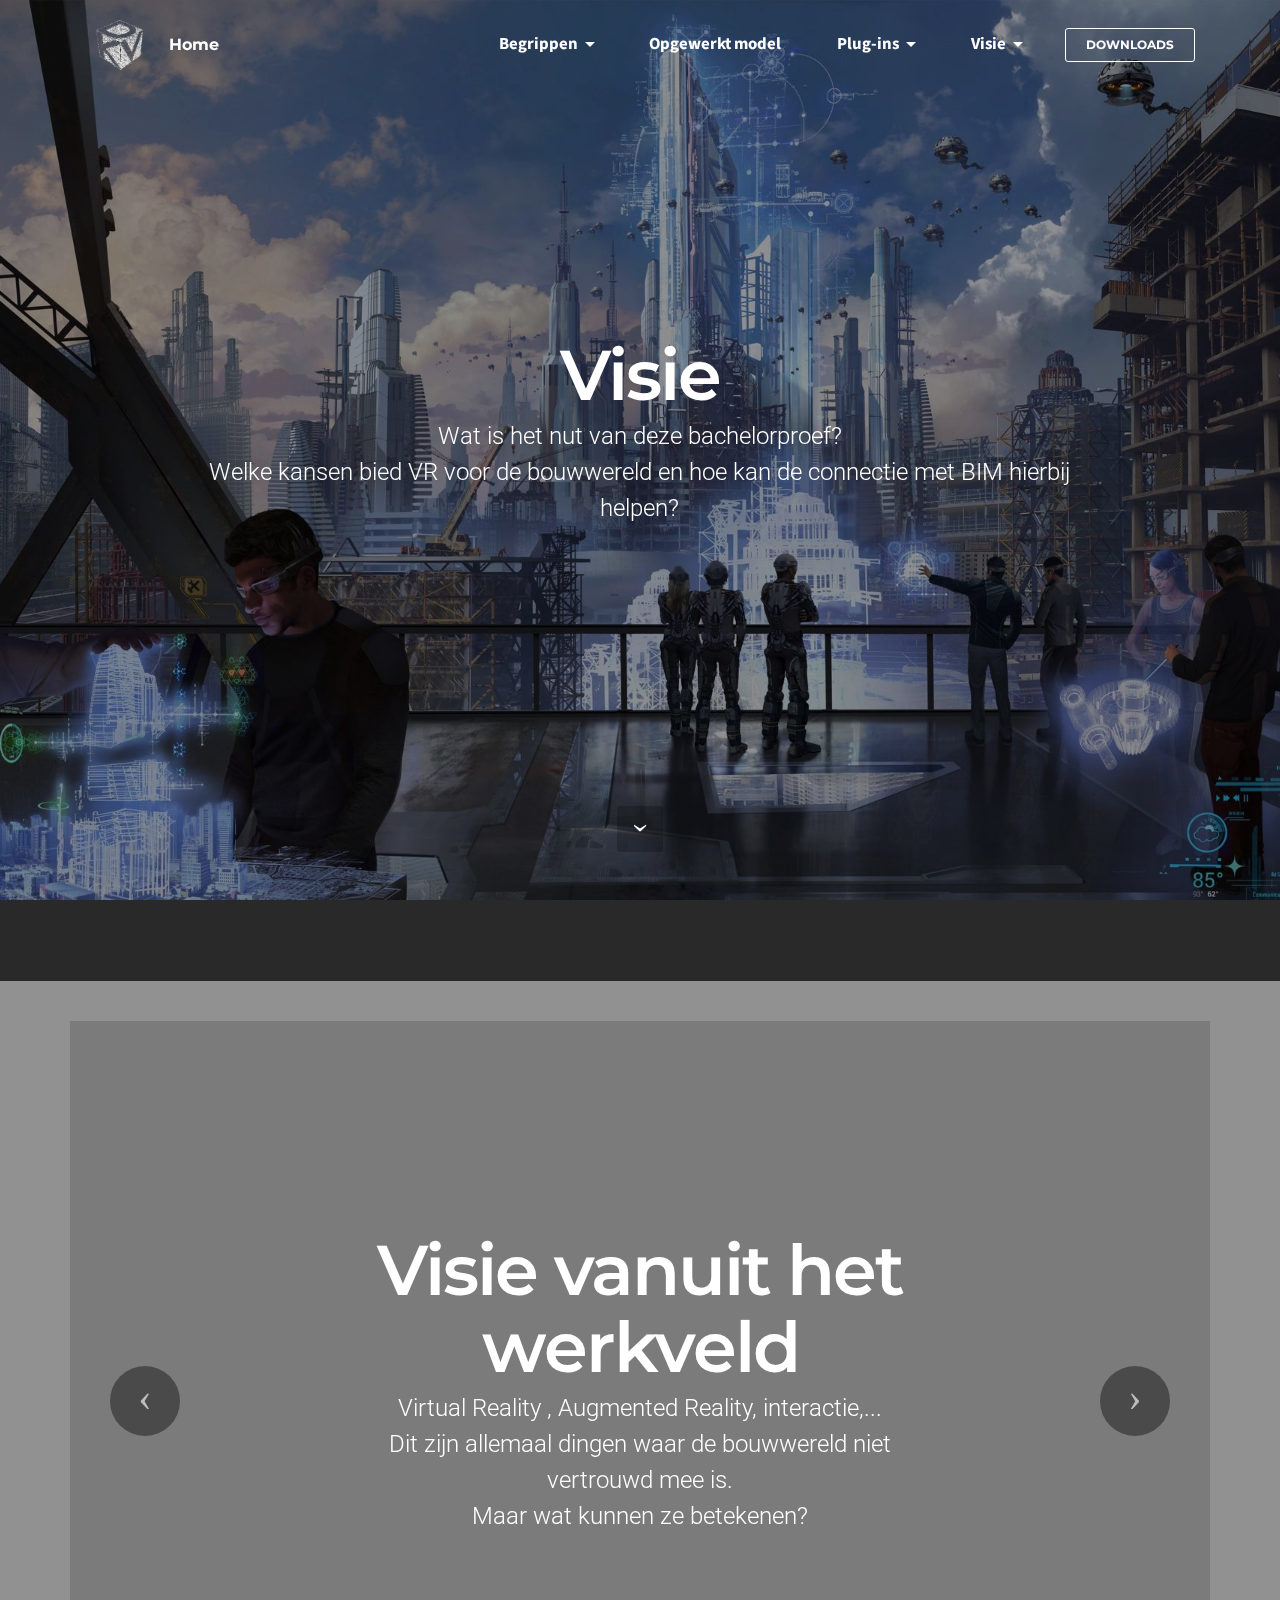
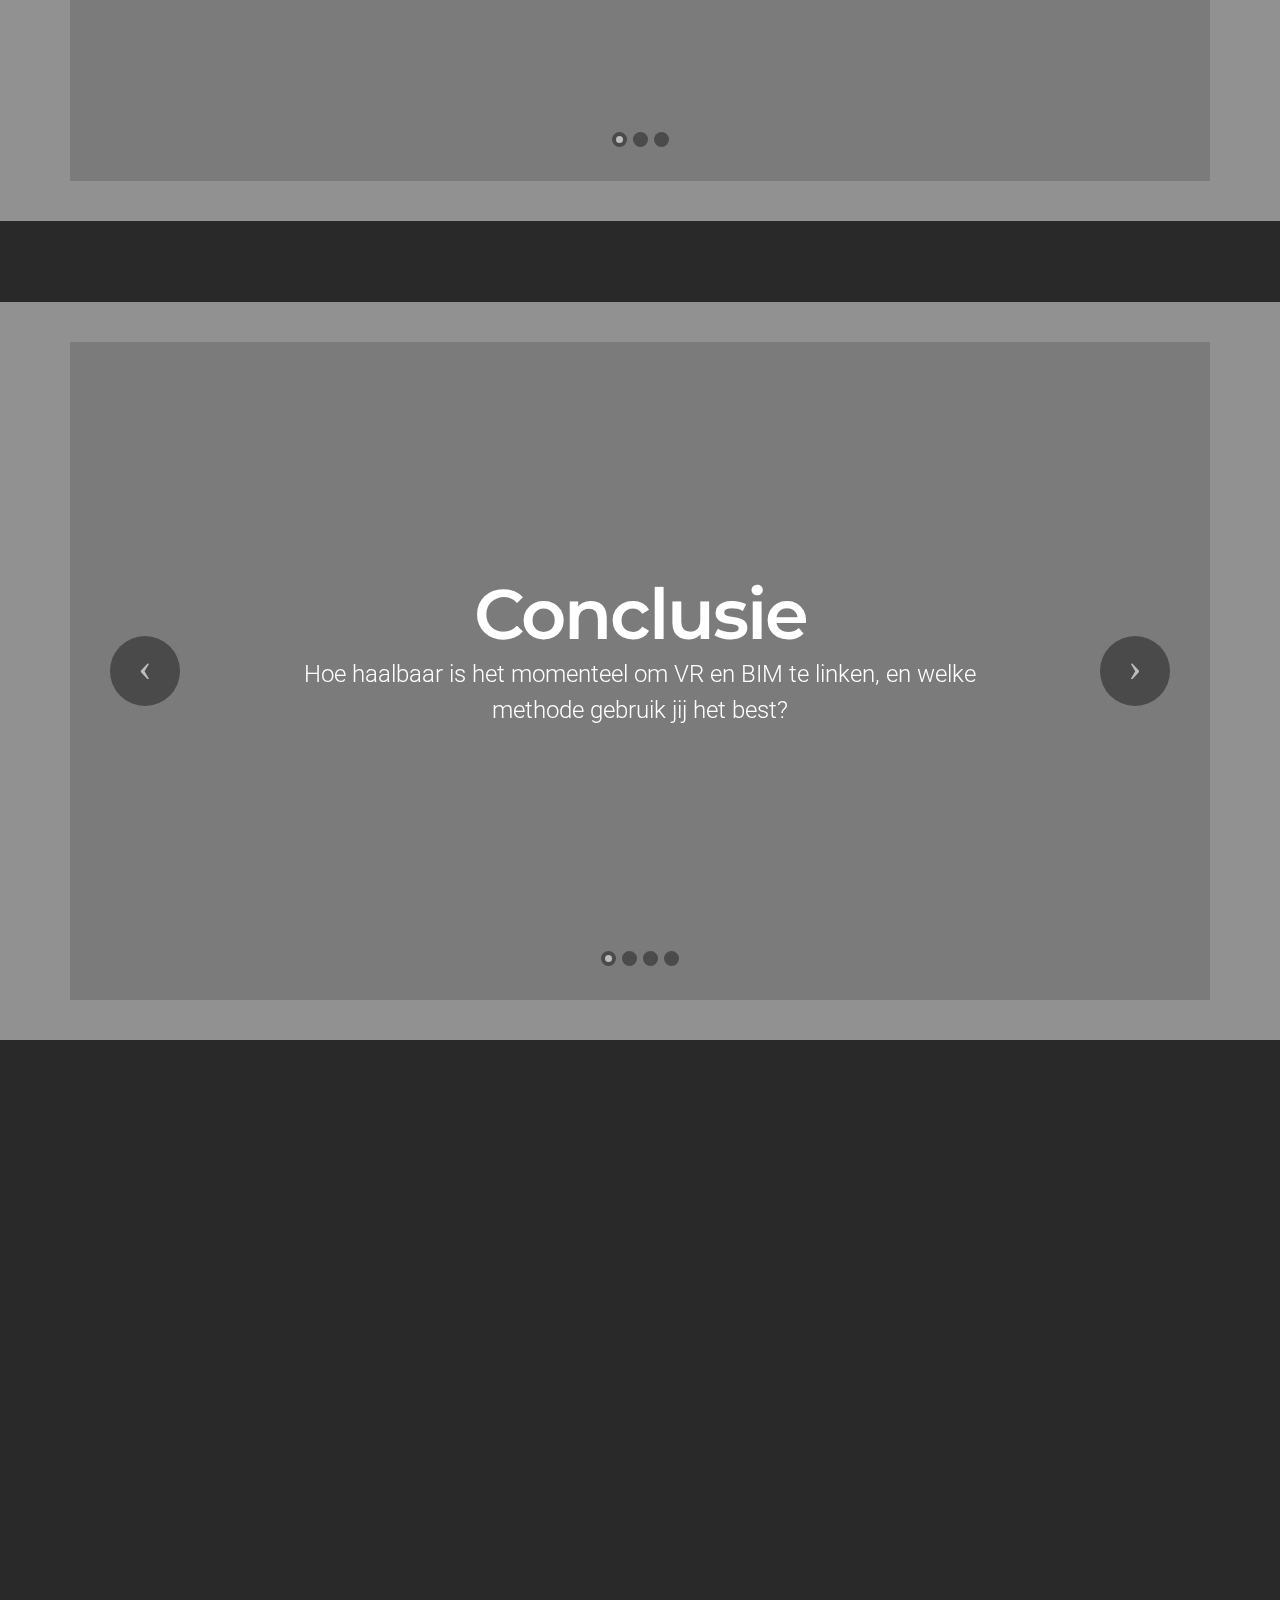
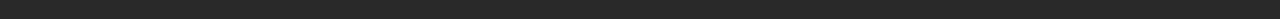
<file: visie.html>
<!DOCTYPE html>
<html>
<head>
  <!-- Site made with Mobirise Website Builder v3.12.1, https://mobirise.com -->
  <meta charset="UTF-8">
  <meta http-equiv="X-UA-Compatible" content="IE=edge">
  <meta name="generator" content="Mobirise v3.12.1, mobirise.com">
  <meta name="viewport" content="width=device-width, initial-scale=1">
  <link rel="shortcut icon" href="assets/images/logo-181x128.png" type="image/x-icon">
  <meta name="description" content="Site Maker Description">
  <title>Site Maker Title</title>
  <link rel="stylesheet" href="https://fonts.googleapis.com/css?family=Lora:400,700,400italic,700italic&amp;subset=latin">
  <link rel="stylesheet" href="https://fonts.googleapis.com/css?family=Montserrat:400,700">
  <link rel="stylesheet" href="https://fonts.googleapis.com/css?family=Raleway:100,100i,200,200i,300,300i,400,400i,500,500i,600,600i,700,700i,800,800i,900,900i">
  <link rel="stylesheet" href="assets/bootstrap-material-design-font/css/material.css">
  <link rel="stylesheet" href="assets/tether/tether.min.css">
  <link rel="stylesheet" href="assets/bootstrap/css/bootstrap.min.css">
  <link rel="stylesheet" href="assets/animate.css/animate.min.css">
  <link rel="stylesheet" href="assets/dropdown/css/style.css">
  <link rel="stylesheet" href="assets/theme/css/style.css">
  <link rel="stylesheet" href="assets/mobirise/css/mbr-additional.css" type="text/css">
  
  
  
</head>
<body>
<section id="menu-p">

    <nav class="navbar navbar-dropdown bg-color transparent navbar-fixed-top">
        <div class="container">

            <div class="mbr-table">
                <div class="mbr-table-cell">

                    <div class="navbar-brand">
                        <a href="https://mobirise.com" class="navbar-logo"><img src="assets/images/logo-181x128.png" alt="Mobirise"></a>
                        <a class="navbar-caption" href="index.html">Home</a>
                    </div>

                </div>
                <div class="mbr-table-cell">

                    <button class="navbar-toggler pull-xs-right hidden-md-up" type="button" data-toggle="collapse" data-target="#exCollapsingNavbar">
                        <div class="hamburger-icon"></div>
                    </button>

                    <ul class="nav-dropdown collapse pull-xs-right nav navbar-nav navbar-toggleable-sm" id="exCollapsingNavbar"><li class="nav-item dropdown"><a class="nav-link link dropdown-toggle" href="onderdelen" data-toggle="dropdown-submenu" aria-expanded="false">Begrippen</a><div class="dropdown-menu"><a class="dropdown-item" href="onderdelen">Begrippen</a><a class="dropdown-item" href="onderdelen#slider3-1l">3grote factors</a><a class="dropdown-item" href="onderdelen#slider3-1v">Virtual reality</a><a class="dropdown-item" href="onderdelen#msg-box8-1m">VR vs AR</a><a class="dropdown-item" href="onderdelen#slider3-1r">VR vs AR headsets<br></a><a class="dropdown-item" href="onderdelen#slider3-1x">Specifieke BIM onderdelen</a><a class="dropdown-item" href="onderdelen#slider3-1z">Game engine features</a></div></li><li class="nav-item"><a class="nav-link link" href="Opgewerkt">Opgewerkt model</a></li><li class="nav-item dropdown"><a class="nav-link link dropdown-toggle" data-toggle="dropdown-submenu" href="Plugins" aria-expanded="false">Plug-ins</a><div class="dropdown-menu"><a class="dropdown-item" href="https://mobirise.com/"></a><a class="dropdown-item" href="Plugins">Plug-ins</a><a class="dropdown-item" href="Plugins#slider-10">Enkel VR</a><a class="dropdown-item" href="Plugins#slider-2d" aria-expanded="false">Link uit BIM</a><a class="dropdown-item" href="Plugins#slider-14">Bidirectioneel</a></div></li><li class="nav-item dropdown open"><a class="nav-link link dropdown-toggle" data-toggle="dropdown-submenu" href="#top" aria-expanded="true">Visie</a><div class="dropdown-menu"><a class="dropdown-item" href="visie">Visie</a><a class="dropdown-item" href="visie#slider3-28">Visie werkveld</a><a class="dropdown-item" href="visie#slider-2i" aria-expanded="false">conclusie</a></div></li><li class="nav-item nav-btn"><a class="nav-link btn btn-white-outline btn-white" href="https://drive.google.com/open?id=0B9LARMUK77AxdGYxNy1CdUVxOWs" target="_blank">DOWNLOADS</a></li></ul>
                    <button hidden="" class="navbar-toggler navbar-close" type="button" data-toggle="collapse" data-target="#exCollapsingNavbar">
                        <div class="close-icon"></div>
                    </button>

                </div>
            </div>

        </div>
    </nav>

</section>

<section class="engine"><a rel="external" href="https://mobirise.com">Site Generator</a></section><section class="mbr-section mbr-section-hero mbr-section-full mbr-parallax-background mbr-section-with-arrow mbr-after-navbar" id="header4-17" style="background-image: url(assets/images/producthero.jpg);">

    <div class="mbr-overlay" style="opacity: 0.2; background-color: rgb(0, 0, 0);"></div>

    <div class="mbr-table-cell">

        <div class="container">
            <div class="row">
                <div class="mbr-section col-md-10 col-md-offset-1 text-xs-center">

                    <h1 class="mbr-section-title display-1">Visie</h1>
                    <p class="mbr-section-lead lead">Wat is het nut van deze bachelorproef? <br>Welke kansen bied VR voor de bouwwereld en hoe kan de connectie met BIM hierbij helpen?</p>
                    
                </div>
            </div>
        </div>
    </div>

    <div class="mbr-arrow mbr-arrow-floating" aria-hidden="true"><a href="#msg-box8-18"><i class="mbr-arrow-icon"></i></a></div>

</section>

<section class="mbr-section article" id="msg-box8-18" style="background-color: rgb(41, 41, 41); padding-top: 40px; padding-bottom: 40px;">

    
    <div class="container">
        <div class="row">
            <div class="col-md-8 col-md-offset-2 text-xs-center">
                
                
                
            </div>
        </div>
    </div>

</section>

<section class="mbr-slider mbr-section mbr-section__container carousel slide mbr-section-nopadding" data-ride="carousel" data-keyboard="false" data-wrap="true" data-pause="false" data-interval="false" id="slider3-28" style="background-color: rgb(145, 145, 145);">
    <div class=" container boxed-slider" style="padding-top: 40px; padding-bottom: 40px;">
        <div>
            <div>
                <ol class="carousel-indicators">
                    <li data-app-prevent-settings="" data-target="#slider3-28" class="active" data-slide-to="0"></li><li data-app-prevent-settings="" data-target="#slider3-28" data-slide-to="1"></li><li data-app-prevent-settings="" data-target="#slider3-28" data-slide-to="2"></li>
                </ol>
                <div class="carousel-inner" role="listbox">
                    <div class="mbr-section mbr-section-hero carousel-item dark center active" data-bg-video-slide="false">
                        <div class="mbr-table-cell">
                            <div class="mbr-overlay" style="opacity: 1; background-color: rgb(123, 123, 123);"></div>
                            <div class="container-slide">
                                <img src="assets/images/man-back.jpg">
                                <div class="row">
                                    <div class="col-md-8 col-md-offset-2 text-xs-center">
                                        <h2 class="mbr-section-title display-1">Visie vanuit het werkveld</h2>
                                        <p class="mbr-section-lead lead">Virtual Reality , Augmented Reality, interactie,... <br>Dit zijn allemaal dingen waar de bouwwereld niet<br> vertrouwd mee is.<br> Maar wat kunnen ze betekenen?</p>

                                        
                                    </div>
                                </div>
                            </div>
                        </div>
                    </div><div class="mbr-section mbr-section-hero carousel-item dark center" data-bg-video-slide="false">
                        <div class="mbr-table-cell">
                            <div class="mbr-overlay"></div>
                            <div class="container-slide">
                                <img src="assets/images/connection.jpg">
                                <div class="row">
                                    <div class="col-md-8 col-md-offset-2 text-xs-center">
                                        <h2 class="mbr-section-title display-1">Nut van connectie tussen VR en BIM?</h2>
                                        <p class="mbr-section-lead lead">Keuze uit mooie keukens, beslissen waar de stopcontacten komen, zelf kasten openen om te weten of ze goed staan,..&nbsp;<br>Al deze interacties zijn reeds mogelijk in VR, en met terug koppeling zouden de aanpassingen direct juist staan op plan, zorgend voor een snelle werkwijze om gegevens door te geven aan de meubelbouwer, de electrieker, de loodgieter en anderen. <br>De opdrachtgever(s) of anderen zouden ook de invloed van hun aanpassingen op de kostprijs kunnen zien en direct ook visualisaties, 360 videos of zelfs een doorwandelbaar model kunnen meekrijgen om te tonen aan vrienden of familie.</p>

                                        
                                    </div>
                                </div>
                            </div>
                        </div>
                    </div><div class="mbr-section mbr-section-hero carousel-item dark center" data-bg-video-slide="false">
                        <div class="mbr-table-cell">
                            <div class="mbr-overlay" style="opacity: 0.3;"></div>
                            <div class="container-slide">
                                <img src="assets/images/augmented.jpg">
                                <div class="row">
                                    <div class="col-md-8 col-md-offset-2 text-xs-center">
                                        <h2 class="mbr-section-title display-1">Live feedback vanop de werf</h2>
                                        <p class="mbr-section-lead lead">Om te kunnen zien wat je werkman op de werf ziet. Om naar een voorwerp te kunnen kijken en direct, met een virtuele overlap te testen of de positie klopt. Deze zaken zullen de bouwwereld revolutionair veranderen. De link tussen AR &nbsp;en BIM &nbsp;met interactie die je toelaat om zowel fouten op plannen als fouten op de werf direct te controleren. &nbsp;<br>Deze technologie staat nog niet helemaal op punt, maar eens ze, binnen enkele jaren, volledig ontwikkeld is, kan ze zeer nuttig zijn voor de bouwwereld.<br></p>

                                        
                                    </div>
                                </div>
                            </div>
                        </div>
                    </div>
                </div>

                <a data-app-prevent-settings="" class="left carousel-control" role="button" data-slide="prev" href="#slider3-28">
                    <span class="icon-prev" aria-hidden="true"></span>
                    <span class="sr-only">Previous</span>
                </a>
                <a data-app-prevent-settings="" class="right carousel-control" role="button" data-slide="next" href="#slider3-28">
                    <span class="icon-next" aria-hidden="true"></span>
                    <span class="sr-only">Next</span>
                </a>
            </div>
        </div>
    </div>
</section>

<section class="mbr-section article" id="msg-box8-1a" style="background-color: rgb(41, 41, 41); padding-top: 40px; padding-bottom: 40px;">

    
    <div class="container">
        <div class="row">
            <div class="col-md-8 col-md-offset-2 text-xs-center">
                
                
                
            </div>
        </div>
    </div>

</section>

<section class="mbr-slider mbr-section mbr-section__container carousel slide mbr-section-nopadding" data-ride="carousel" data-keyboard="false" data-wrap="true" data-pause="false" data-interval="false" id="slider-2i" style="background-color: rgb(145, 145, 145);">
    <div class=" container boxed-slider" style="padding-top: 40px; padding-bottom: 40px;">
        <div>
            <div>
                <ol class="carousel-indicators">
                    <li data-app-prevent-settings="" data-target="#slider-2i" data-slide-to="0" class="active"></li><li data-app-prevent-settings="" data-target="#slider-2i" data-slide-to="1"></li><li data-app-prevent-settings="" data-target="#slider-2i" data-slide-to="2"></li><li data-app-prevent-settings="" data-target="#slider-2i" class="" data-slide-to="3"></li>
                </ol>
                <div class="carousel-inner" role="listbox">
                    <div class="mbr-section mbr-section-hero carousel-item dark center active" data-bg-video-slide="false">
                        <div class="mbr-table-cell">
                            <div class="mbr-overlay" style="opacity: 1; background-color: rgb(123, 123, 123);"></div>
                            <div class="container-slide">
                                <img src="assets/images/plugins-1.jpg">
                                <div class="row">
                                    <div class="col-md-8 col-md-offset-2 text-xs-center">
                                        <h2 class="mbr-section-title display-1">Conclusie</h2>
                                        <p class="mbr-section-lead lead">Hoe haalbaar is het momenteel om VR en BIM te linken, en welke methode gebruik jij het best?</p>

                                        
                                    </div>
                                </div>
                            </div>
                        </div>
                    </div><div class="mbr-section mbr-section-hero carousel-item dark center" data-bg-video-slide="false">
                        <div class="mbr-table-cell">
                            <div class="mbr-overlay"></div>
                            <div class="container-slide">
                                <img src="assets/images/sc1.jpg">
                                <div class="row">
                                    <div class="col-md-8 col-md-offset-2 text-xs-center">
                                        <h2 class="mbr-section-title display-1">Conclusie eigen workflow</h2>
                                        <p class="mbr-section-lead lead">De workflow die beschreven wordt bij opgewerkt model is nog niet optimaal, er zijn maar beperkte mogelijkheden en de aanpassingen gebeuren niet automatisch. De aanpassingen kunnen vaak al sneller gemaakt worden in de BIM-software.<br>Er wordt echter wel aan een betere workflow gewerkt vanuit Unreal engine, al is hierover nog geen verdere info beschikbaar. Ook vanuit Autodesk wordt er onderzoek gedaan, onder de naam Project expo. Maar ook hierover is nog geen verder info beschikbaar.<br></p>

                                        
                                    </div>
                                </div>
                            </div>
                        </div>
                    </div><div class="mbr-section mbr-section-hero carousel-item dark center" data-bg-video-slide="false">
                        <div class="mbr-table-cell">
                            <div class="mbr-overlay"></div>
                            <div class="container-slide">
                                <img src="assets/images/plugins-1.jpg">
                                <div class="row">
                                    <div class="col-md-8 col-md-offset-2 text-xs-center">
                                        <h2 class="mbr-section-title display-1">Conclusie plug-ins</h2>
                                        <p class="mbr-section-lead lead">De besproken plug-ins zijn in enkele jaren sterk gegroeid, en beloven dit te blijven doen.<br>De meesten van hun hebben een voting system dat de klanten laat kiezen wat ze eerst verbeterd willen zien. Momenteel heeft enkel Fuzor een bidirectionele link, maar ook de andere plug-ins zijn aan het zoeken naar een betere connectie met-BIM.<br>Momenteel zijn plug-ins beperkt tot VR omdat AR nog in de kinderschoenen staat, maar binnen enkele jaren zullen koppelingen met AR mogelijk zijn en kunnen plug-ins met een directe link van BIM naar augmented reality op de werf aangeboden worden.<br></p>

                                        
                                    </div>
                                </div>
                            </div>
                        </div>
                    </div><div class="mbr-section mbr-section-hero carousel-item dark center" data-bg-video-slide="false">
                        <div class="mbr-table-cell">
                            <div class="mbr-overlay"></div>
                            <div class="container-slide">
                                <img src="assets/images/future-2.jpg">
                                <div class="row">
                                    <div class="col-md-8 col-md-offset-2 text-xs-center">
                                        <h2 class="mbr-section-title display-1">what to use</h2>
                                        <p class="mbr-section-lead lead">Om op deze vraag te antwoorden zijn er twee grote vragen:<br>1)	Wat is je doel?    2) Heb je ervaring met game engines?<br>Als je als doel hebt om een interactieve VR te gebruiken die als verkoopsmiddel dient waarmee je mensen (klanten) echt wilt overtuigen om jouw woning (ontwerp) te kopen dan blijft een opgewerkt model kwalitatief mooier en geeft het je meer vrijheid. <br>Als je geen ervaring hebt met game engines is dit echter een moeilijke opgave en zal je hulp nodig hebben om tot een mooi eindresultaat te komen.<br>Als je doel echter is om de klant zijn appartement te laten inrichten en aanpassen naar zijn eigen keuzes, of om de dimensies tijdens het ontwerpen te laten aanvoelen, is een plug-in een betere optie. Het model kan veel sneller naar een doorwandelbaare VR omgeving omgezet worden. Ook heb je daarvoor geen ervaring met game engines nodig.<br></p>

                                        
                                    </div>
                                </div>
                            </div>
                        </div>
                    </div>
                </div>

                <a data-app-prevent-settings="" class="left carousel-control" role="button" data-slide="prev" href="#slider-2i">
                    <span class="icon-prev" aria-hidden="true"></span>
                    <span class="sr-only">Previous</span>
                </a>
                <a data-app-prevent-settings="" class="right carousel-control" role="button" data-slide="next" href="#slider-2i">
                    <span class="icon-next" aria-hidden="true"></span>
                    <span class="sr-only">Next</span>
                </a>
            </div>
        </div>
    </div>
</section>

<section class="mbr-section mbr-section__container" id="buttons1-2a" style="background-color: rgb(41, 41, 41); padding-top: 20px; padding-bottom: 20px;">

    <div class="container">
        <div class="row">
            <div class="col-xs-12">
                <div class="text-xs-center"><a class="btn btn-primary" href="onderdelen">Niet alle componenten duidelijk? </a> </div>
            </div>
        </div>
    </div>

</section>

<section class="mbr-cards mbr-section mbr-section-nopadding" id="features1-29" style="background-color: rgb(41, 41, 41);">

        

    <div class="mbr-cards-row row striped">

        <div class="mbr-cards-col col-xs-12 col-lg-3" style="padding-top: 40px; padding-bottom: 80px;">
            <div class="container">
                <div class="card cart-block">
                    
                    <div class="card-block">
                        <h4 class="card-title">School:</h4>
                        <h5 class="card-subtitle">Howest<br></h5>
                        <p class="card-text">adres:&nbsp;<br>Rijselstraat 5<br>8200 Brugge<br>mail:<br>brugge@howest.be<br>Telefoon:<br>050381277<br><br></p>
                        <div class="card-btn"><a href="http://www.howest.be/" class="btn btn-primary" target="_blank">Site HOwest</a></div>
                    </div>
                </div>
            </div>
        </div>
        <div class="mbr-cards-col col-xs-12 col-lg-3" style="padding-top: 40px; padding-bottom: 80px;">
            <div class="container">
                <div class="card cart-block">
                    
                    <div class="card-block">
                        <h4 class="card-title">Externe begeleider:</h4>
                        <h5 class="card-subtitle">Wouter Van Hauwermeire</h5>
                        <p class="card-text">Business developer bij POW 3Ddesign<br>adres:<br>Lokerenbaan 114/2<br>9240 Zele<br>mail:<br>info@pow3ddesign.com<br>telefoon:<br>+32 489 56 79 99<br></p>
                        <div class="card-btn"><a href="http://pow3ddesign.com/nl/" class="btn btn-primary" target="_blank">Site POW3Ddesign</a></div>
                    </div>
                </div>
            </div>
        </div>
        <div class="mbr-cards-col col-xs-12 col-lg-3" style="padding-top: 40px; padding-bottom: 80px;">
            <div class="container">
                <div class="card cart-block">
                    
                    <div class="card-block">
                        <h4 class="card-title">Interne Begeleider:<br></h4>
                        <h5 class="card-subtitle">Ruben Van de Walle</h5>
                        <p class="card-text">Lector Toegepaste Architectuur<br>mail:<br>Ruben.Van.de.Walle@howest.be<br><br></p>
                        <div class="card-btn"><a href="https://www.linkedin.com/in/killian-de-vleeschauwer-55880b13a/" class="btn btn-black" target="_blank"></a></div>
                    </div>
                </div>
            </div>
        </div>
        <div class="mbr-cards-col col-xs-12 col-lg-3" style="padding-top: 40px; padding-bottom: 80px;">
            <div class="container">
                <div class="card cart-block">
                    
                    <div class="card-block">
                        <h4 class="card-title">Student</h4>
                        <h5 class="card-subtitle">Killian De Vleeschauwer</h5>
                        <p class="card-text">Student Toegepaste Architectuur<br>mail:<br>Killian.dv@hotmail.be<br>telefoon:<br>0498970252<br></p>
                        <div class="card-btn"><a href="https://www.linkedin.com/in/killian-de-vleeschauwer-55880b13a/" class="btn btn-black" target="_blank">Linkedin</a></div>
                    </div>
                </div>
            </div>
        </div>
        
        
    </div>
</section>


  <script src="assets/web/assets/jquery/jquery.min.js"></script>
  <script src="assets/tether/tether.min.js"></script>
  <script src="assets/bootstrap/js/bootstrap.min.js"></script>
  <script src="assets/smooth-scroll/smooth-scroll.js"></script>
  <script src="assets/jarallax/jarallax.js"></script>
  <script src="assets/viewport-checker/jquery.viewportchecker.js"></script>
  <script src="assets/dropdown/js/script.min.js"></script>
  <script src="assets/touch-swipe/jquery.touch-swipe.min.js"></script>
  <script src="assets/bootstrap-carousel-swipe/bootstrap-carousel-swipe.js"></script>
  <script src="assets/theme/js/script.js"></script>
  
  
  <input name="animation" type="hidden">
   <div id="scrollToTop" class="scrollToTop mbr-arrow-up"><a style="text-align: center;"><i class="mbr-arrow-up-icon"></i></a></div>
  </body>
</html>
</file>
<file: assets/bootstrap-material-design-font/css/material.css>
@font-face {
  font-family: 'Material-Design-Icons';
  src: url('../fonts/Material-Design-Icons.eot?3ocs8m');
  src: url('../fonts/Material-Design-Icons.eot?#iefix3ocs8m') format('embedded-opentype'), url('../fonts/Material-Design-Icons.woff?3ocs8m') format('woff'), url('../fonts/Material-Design-Icons.ttf?3ocs8m') format('truetype'), url('../fonts/Material-Design-Icons.svg?3ocs8m#Material-Design-Icons') format('svg');
  font-weight: normal;
  font-style: normal;
}
[class^="mdi-"],
[class*="mdi-"] {
  speak: none;
  display: inline-block;
  font-style: normal;
  font-variant:normal;
  font-weight:normal;
  /*font-size:24px;*/
  line-height:1;
  font-family:'Material-Design-Icons' !important;
  text-rendering: auto;
  
  -webkit-font-smoothing: antialiased;
  -moz-osx-font-smoothing: grayscale;
  -webkit-transform: translate(0, 0);
      -ms-transform: translate(0, 0);
          transform: translate(0, 0);
}
[class^="mdi-"]:before,
[class*="mdi-"]:before {
  display: inline-block;
  speak: none;
  text-decoration: inherit;
}
[class^="mdi-"].pull-left,
[class*="mdi-"].pull-left {
  margin-right: .3em;
}
[class^="mdi-"].pull-right,
[class*="mdi-"].pull-right {
  margin-left: .3em;
}
[class^="mdi-"].mdi-lg:before,
[class*="mdi-"].mdi-lg:before,
[class^="mdi-"].mdi-lg:after,
[class*="mdi-"].mdi-lg:after {
  font-size: 1.33333333em;
  line-height: 0.75em;
  vertical-align: -15%;
}
[class^="mdi-"].mdi-2x:before,
[class*="mdi-"].mdi-2x:before,
[class^="mdi-"].mdi-2x:after,
[class*="mdi-"].mdi-2x:after {
  font-size: 2em;
}
[class^="mdi-"].mdi-3x:before,
[class*="mdi-"].mdi-3x:before,
[class^="mdi-"].mdi-3x:after,
[class*="mdi-"].mdi-3x:after {
  font-size: 3em;
}
[class^="mdi-"].mdi-4x:before,
[class*="mdi-"].mdi-4x:before,
[class^="mdi-"].mdi-4x:after,
[class*="mdi-"].mdi-4x:after {
  font-size: 4em;
}
[class^="mdi-"].mdi-5x:before,
[class*="mdi-"].mdi-5x:before,
[class^="mdi-"].mdi-5x:after,
[class*="mdi-"].mdi-5x:after {
  font-size: 5em;
}
[class^="mdi-device-signal-cellular-"]:after,
[class^="mdi-device-battery-"]:after,
[class^="mdi-device-battery-charging-"]:after,
[class^="mdi-device-signal-cellular-connected-no-internet-"]:after,
[class^="mdi-device-signal-wifi-"]:after,
[class^="mdi-device-signal-wifi-statusbar-not-connected"]:after,
.mdi-device-network-wifi:after {
  opacity: .3;
  position: absolute;
  left: 0;
  top: 0;
  z-index: 1;
  display: inline-block;
  speak: none;
  text-decoration: inherit;
}
[class^="mdi-device-signal-cellular-"]:after {
  content: "\e758";
}
[class^="mdi-device-battery-"]:after {
  content: "\e735";
}
[class^="mdi-device-battery-charging-"]:after {
  content: "\e733";
}
[class^="mdi-device-signal-cellular-connected-no-internet-"]:after {
  content: "\e75d";
}
[class^="mdi-device-signal-wifi-"]:after,
.mdi-device-network-wifi:after {
  content: "\e765";
}
[class^="mdi-device-signal-wifi-statusbasr-not-connected"]:after {
  content: "\e8f7";
}
.mdi-device-signal-cellular-off:after,
.mdi-device-signal-cellular-null:after,
.mdi-device-signal-cellular-no-sim:after,
.mdi-device-signal-wifi-off:after,
.mdi-device-signal-wifi-4-bar:after,
.mdi-device-signal-cellular-4-bar:after,
.mdi-device-battery-alert:after,
.mdi-device-signal-cellular-connected-no-internet-4-bar:after,
.mdi-device-battery-std:after,
.mdi-device-battery-full .mdi-device-battery-unknown:after {
  content: "";
}
.mdi-fw {
  width: 1.28571429em;
  text-align: center;
}
.mdi-ul {
  padding-left: 0;
  margin-left: 2.14285714em;
  list-style-type: none;
}
.mdi-ul > li {
  position: relative;
}
.mdi-li {
  position: absolute;
  left: -2.14285714em;
  width: 2.14285714em;
  top: 0.14285714em;
  text-align: center;
}
.mdi-li.mdi-lg {
  left: -1.85714286em;
}
.mdi-border {
  padding: .2em .25em .15em;
  border: solid 0.08em #eeeeee;
  border-radius: .1em;
}
.mdi-spin {
  -webkit-animation: mdi-spin 2s infinite linear;
  animation: mdi-spin 2s infinite linear;
  -webkit-transform-origin: 50% 50%;
  -ms-transform-origin: 50% 50%;
      transform-origin: 50% 50%;
}
.mdi-pulse {
  -webkit-animation: mdi-spin 1s steps(8) infinite;
  animation: mdi-spin 1s steps(8) infinite;
  -webkit-transform-origin: 50% 50%;
  -ms-transform-origin: 50% 50%;
      transform-origin: 50% 50%;
}
@-webkit-keyframes mdi-spin {
  0% {
    -webkit-transform: rotate(0deg);
    transform: rotate(0deg);
  }
  100% {
    -webkit-transform: rotate(359deg);
    transform: rotate(359deg);
  }
}
@keyframes mdi-spin {
  0% {
    -webkit-transform: rotate(0deg);
    transform: rotate(0deg);
  }
  100% {
    -webkit-transform: rotate(359deg);
    transform: rotate(359deg);
  }
}
.mdi-rotate-90 {
  filter: progid:DXImageTransform.Microsoft.BasicImage(rotation=1);
  -webkit-transform: rotate(90deg);
  -ms-transform: rotate(90deg);
  transform: rotate(90deg);
}
.mdi-rotate-180 {
  filter: progid:DXImageTransform.Microsoft.BasicImage(rotation=2);
  -webkit-transform: rotate(180deg);
  -ms-transform: rotate(180deg);
  transform: rotate(180deg);
}
.mdi-rotate-270 {
  filter: progid:DXImageTransform.Microsoft.BasicImage(rotation=3);
  -webkit-transform: rotate(270deg);
  -ms-transform: rotate(270deg);
  transform: rotate(270deg);
}
.mdi-flip-horizontal {
  filter: progid:DXImageTransform.Microsoft.BasicImage(rotation=0, mirror=1);
  -webkit-transform: scale(-1, 1);
  -ms-transform: scale(-1, 1);
  transform: scale(-1, 1);
}
.mdi-flip-vertical {
  filter: progid:DXImageTransform.Microsoft.BasicImage(rotation=2, mirror=1);
  -webkit-transform: scale(1, -1);
  -ms-transform: scale(1, -1);
  transform: scale(1, -1);
}
:root .mdi-rotate-90,
:root .mdi-rotate-180,
:root .mdi-rotate-270,
:root .mdi-flip-horizontal,
:root .mdi-flip-vertical {
  -webkit-filter: none;
          filter: none;
}
.mdi-stack {
  position: relative;
  display: inline-block;
  width: 2em;
  height: 2em;
  line-height: 2em;
  vertical-align: middle;
}
.mdi-stack-1x,
.mdi-stack-2x {
  position: absolute;
  left: 0;
  width: 100%;
  text-align: center;
}
.mdi-stack-1x {
  line-height: inherit;
}
.mdi-stack-2x {
  font-size: 2em;
}
.mdi-inverse {
  color: #ffffff;
}
/* Start Icons */
.mdi-action-3d-rotation:before {
  content: "\e600";
}
.mdi-action-accessibility:before {
  content: "\e601";
}
.mdi-action-account-balance-wallet:before {
  content: "\e602";
}
.mdi-action-account-balance:before {
  content: "\e603";
}
.mdi-action-account-box:before {
  content: "\e604";
}
.mdi-action-account-child:before {
  content: "\e605";
}
.mdi-action-account-circle:before {
  content: "\e606";
}
.mdi-action-add-shopping-cart:before {
  content: "\e607";
}
.mdi-action-alarm-add:before {
  content: "\e608";
}
.mdi-action-alarm-off:before {
  content: "\e609";
}
.mdi-action-alarm-on:before {
  content: "\e60a";
}
.mdi-action-alarm:before {
  content: "\e60b";
}
.mdi-action-android:before {
  content: "\e60c";
}
.mdi-action-announcement:before {
  content: "\e60d";
}
.mdi-action-aspect-ratio:before {
  content: "\e60e";
}
.mdi-action-assessment:before {
  content: "\e60f";
}
.mdi-action-assignment-ind:before {
  content: "\e610";
}
.mdi-action-assignment-late:before {
  content: "\e611";
}
.mdi-action-assignment-return:before {
  content: "\e612";
}
.mdi-action-assignment-returned:before {
  content: "\e613";
}
.mdi-action-assignment-turned-in:before {
  content: "\e614";
}
.mdi-action-assignment:before {
  content: "\e615";
}
.mdi-action-autorenew:before {
  content: "\e616";
}
.mdi-action-backup:before {
  content: "\e617";
}
.mdi-action-book:before {
  content: "\e618";
}
.mdi-action-bookmark-outline:before {
  content: "\e619";
}
.mdi-action-bookmark:before {
  content: "\e61a";
}
.mdi-action-bug-report:before {
  content: "\e61b";
}
.mdi-action-cached:before {
  content: "\e61c";
}
.mdi-action-check-circle:before {
  content: "\e61d";
}
.mdi-action-class:before {
  content: "\e61e";
}
.mdi-action-credit-card:before {
  content: "\e61f";
}
.mdi-action-dashboard:before {
  content: "\e620";
}
.mdi-action-delete:before {
  content: "\e621";
}
.mdi-action-description:before {
  content: "\e622";
}
.mdi-action-dns:before {
  content: "\e623";
}
.mdi-action-done-all:before {
  content: "\e624";
}
.mdi-action-done:before {
  content: "\e625";
}
.mdi-action-event:before {
  content: "\e626";
}
.mdi-action-exit-to-app:before {
  content: "\e627";
}
.mdi-action-explore:before {
  content: "\e628";
}
.mdi-action-extension:before {
  content: "\e629";
}
.mdi-action-face-unlock:before {
  content: "\e62a";
}
.mdi-action-favorite-outline:before {
  content: "\e62b";
}
.mdi-action-favorite:before {
  content: "\e62c";
}
.mdi-action-find-in-page:before {
  content: "\e62d";
}
.mdi-action-find-replace:before {
  content: "\e62e";
}
.mdi-action-flip-to-back:before {
  content: "\e62f";
}
.mdi-action-flip-to-front:before {
  content: "\e630";
}
.mdi-action-get-app:before {
  content: "\e631";
}
.mdi-action-grade:before {
  content: "\e632";
}
.mdi-action-group-work:before {
  content: "\e633";
}
.mdi-action-help:before {
  content: "\e634";
}
.mdi-action-highlight-remove:before {
  content: "\e635";
}
.mdi-action-history:before {
  content: "\e636";
}
.mdi-action-home:before {
  content: "\e637";
}
.mdi-action-https:before {
  content: "\e638";
}
.mdi-action-info-outline:before {
  content: "\e639";
}
.mdi-action-info:before {
  content: "\e63a";
}
.mdi-action-input:before {
  content: "\e63b";
}
.mdi-action-invert-colors:before {
  content: "\e63c";
}
.mdi-action-label-outline:before {
  content: "\e63d";
}
.mdi-action-label:before {
  content: "\e63e";
}
.mdi-action-language:before {
  content: "\e63f";
}
.mdi-action-launch:before {
  content: "\e640";
}
.mdi-action-list:before {
  content: "\e641";
}
.mdi-action-lock-open:before {
  content: "\e642";
}
.mdi-action-lock-outline:before {
  content: "\e643";
}
.mdi-action-lock:before {
  content: "\e644";
}
.mdi-action-loyalty:before {
  content: "\e645";
}
.mdi-action-markunread-mailbox:before {
  content: "\e646";
}
.mdi-action-note-add:before {
  content: "\e647";
}
.mdi-action-open-in-browser:before {
  content: "\e648";
}
.mdi-action-open-in-new:before {
  content: "\e649";
}
.mdi-action-open-with:before {
  content: "\e64a";
}
.mdi-action-pageview:before {
  content: "\e64b";
}
.mdi-action-payment:before {
  content: "\e64c";
}
.mdi-action-perm-camera-mic:before {
  content: "\e64d";
}
.mdi-action-perm-contact-cal:before {
  content: "\e64e";
}
.mdi-action-perm-data-setting:before {
  content: "\e64f";
}
.mdi-action-perm-device-info:before {
  content: "\e650";
}
.mdi-action-perm-identity:before {
  content: "\e651";
}
.mdi-action-perm-media:before {
  content: "\e652";
}
.mdi-action-perm-phone-msg:before {
  content: "\e653";
}
.mdi-action-perm-scan-wifi:before {
  content: "\e654";
}
.mdi-action-picture-in-picture:before {
  content: "\e655";
}
.mdi-action-polymer:before {
  content: "\e656";
}
.mdi-action-print:before {
  content: "\e657";
}
.mdi-action-query-builder:before {
  content: "\e658";
}
.mdi-action-question-answer:before {
  content: "\e659";
}
.mdi-action-receipt:before {
  content: "\e65a";
}
.mdi-action-redeem:before {
  content: "\e65b";
}
.mdi-action-reorder:before {
  content: "\e65c";
}
.mdi-action-report-problem:before {
  content: "\e65d";
}
.mdi-action-restore:before {
  content: "\e65e";
}
.mdi-action-room:before {
  content: "\e65f";
}
.mdi-action-schedule:before {
  content: "\e660";
}
.mdi-action-search:before {
  content: "\e661";
}
.mdi-action-settings-applications:before {
  content: "\e662";
}
.mdi-action-settings-backup-restore:before {
  content: "\e663";
}
.mdi-action-settings-bluetooth:before {
  content: "\e664";
}
.mdi-action-settings-cell:before {
  content: "\e665";
}
.mdi-action-settings-display:before {
  content: "\e666";
}
.mdi-action-settings-ethernet:before {
  content: "\e667";
}
.mdi-action-settings-input-antenna:before {
  content: "\e668";
}
.mdi-action-settings-input-component:before {
  content: "\e669";
}
.mdi-action-settings-input-composite:before {
  content: "\e66a";
}
.mdi-action-settings-input-hdmi:before {
  content: "\e66b";
}
.mdi-action-settings-input-svideo:before {
  content: "\e66c";
}
.mdi-action-settings-overscan:before {
  content: "\e66d";
}
.mdi-action-settings-phone:before {
  content: "\e66e";
}
.mdi-action-settings-power:before {
  content: "\e66f";
}
.mdi-action-settings-remote:before {
  content: "\e670";
}
.mdi-action-settings-voice:before {
  content: "\e671";
}
.mdi-action-settings:before {
  content: "\e672";
}
.mdi-action-shop-two:before {
  content: "\e673";
}
.mdi-action-shop:before {
  content: "\e674";
}
.mdi-action-shopping-basket:before {
  content: "\e675";
}
.mdi-action-shopping-cart:before {
  content: "\e676";
}
.mdi-action-speaker-notes:before {
  content: "\e677";
}
.mdi-action-spellcheck:before {
  content: "\e678";
}
.mdi-action-star-rate:before {
  content: "\e679";
}
.mdi-action-stars:before {
  content: "\e67a";
}
.mdi-action-store:before {
  content: "\e67b";
}
.mdi-action-subject:before {
  content: "\e67c";
}
.mdi-action-supervisor-account:before {
  content: "\e67d";
}
.mdi-action-swap-horiz:before {
  content: "\e67e";
}
.mdi-action-swap-vert-circle:before {
  content: "\e67f";
}
.mdi-action-swap-vert:before {
  content: "\e680";
}
.mdi-action-system-update-tv:before {
  content: "\e681";
}
.mdi-action-tab-unselected:before {
  content: "\e682";
}
.mdi-action-tab:before {
  content: "\e683";
}
.mdi-action-theaters:before {
  content: "\e684";
}
.mdi-action-thumb-down:before {
  content: "\e685";
}
.mdi-action-thumb-up:before {
  content: "\e686";
}
.mdi-action-thumbs-up-down:before {
  content: "\e687";
}
.mdi-action-toc:before {
  content: "\e688";
}
.mdi-action-today:before {
  content: "\e689";
}
.mdi-action-track-changes:before {
  content: "\e68a";
}
.mdi-action-translate:before {
  content: "\e68b";
}
.mdi-action-trending-down:before {
  content: "\e68c";
}
.mdi-action-trending-neutral:before {
  content: "\e68d";
}
.mdi-action-trending-up:before {
  content: "\e68e";
}
.mdi-action-turned-in-not:before {
  content: "\e68f";
}
.mdi-action-turned-in:before {
  content: "\e690";
}
.mdi-action-verified-user:before {
  content: "\e691";
}
.mdi-action-view-agenda:before {
  content: "\e692";
}
.mdi-action-view-array:before {
  content: "\e693";
}
.mdi-action-view-carousel:before {
  content: "\e694";
}
.mdi-action-view-column:before {
  content: "\e695";
}
.mdi-action-view-day:before {
  content: "\e696";
}
.mdi-action-view-headline:before {
  content: "\e697";
}
.mdi-action-view-list:before {
  content: "\e698";
}
.mdi-action-view-module:before {
  content: "\e699";
}
.mdi-action-view-quilt:before {
  content: "\e69a";
}
.mdi-action-view-stream:before {
  content: "\e69b";
}
.mdi-action-view-week:before {
  content: "\e69c";
}
.mdi-action-visibility-off:before {
  content: "\e69d";
}
.mdi-action-visibility:before {
  content: "\e69e";
}
.mdi-action-wallet-giftcard:before {
  content: "\e69f";
}
.mdi-action-wallet-membership:before {
  content: "\e6a0";
}
.mdi-action-wallet-travel:before {
  content: "\e6a1";
}
.mdi-action-work:before {
  content: "\e6a2";
}
.mdi-alert-error:before {
  content: "\e6a3";
}
.mdi-alert-warning:before {
  content: "\e6a4";
}
.mdi-av-album:before {
  content: "\e6a5";
}
.mdi-av-closed-caption:before {
  content: "\e6a6";
}
.mdi-av-equalizer:before {
  content: "\e6a7";
}
.mdi-av-explicit:before {
  content: "\e6a8";
}
.mdi-av-fast-forward:before {
  content: "\e6a9";
}
.mdi-av-fast-rewind:before {
  content: "\e6aa";
}
.mdi-av-games:before {
  content: "\e6ab";
}
.mdi-av-hearing:before {
  content: "\e6ac";
}
.mdi-av-high-quality:before {
  content: "\e6ad";
}
.mdi-av-loop:before {
  content: "\e6ae";
}
.mdi-av-mic-none:before {
  content: "\e6af";
}
.mdi-av-mic-off:before {
  content: "\e6b0";
}
.mdi-av-mic:before {
  content: "\e6b1";
}
.mdi-av-movie:before {
  content: "\e6b2";
}
.mdi-av-my-library-add:before {
  content: "\e6b3";
}
.mdi-av-my-library-books:before {
  content: "\e6b4";
}
.mdi-av-my-library-music:before {
  content: "\e6b5";
}
.mdi-av-new-releases:before {
  content: "\e6b6";
}
.mdi-av-not-interested:before {
  content: "\e6b7";
}
.mdi-av-pause-circle-fill:before {
  content: "\e6b8";
}
.mdi-av-pause-circle-outline:before {
  content: "\e6b9";
}
.mdi-av-pause:before {
  content: "\e6ba";
}
.mdi-av-play-arrow:before {
  content: "\e6bb";
}
.mdi-av-play-circle-fill:before {
  content: "\e6bc";
}
.mdi-av-play-circle-outline:before {
  content: "\e6bd";
}
.mdi-av-play-shopping-bag:before {
  content: "\e6be";
}
.mdi-av-playlist-add:before {
  content: "\e6bf";
}
.mdi-av-queue-music:before {
  content: "\e6c0";
}
.mdi-av-queue:before {
  content: "\e6c1";
}
.mdi-av-radio:before {
  content: "\e6c2";
}
.mdi-av-recent-actors:before {
  content: "\e6c3";
}
.mdi-av-repeat-one:before {
  content: "\e6c4";
}
.mdi-av-repeat:before {
  content: "\e6c5";
}
.mdi-av-replay:before {
  content: "\e6c6";
}
.mdi-av-shuffle:before {
  content: "\e6c7";
}
.mdi-av-skip-next:before {
  content: "\e6c8";
}
.mdi-av-skip-previous:before {
  content: "\e6c9";
}
.mdi-av-snooze:before {
  content: "\e6ca";
}
.mdi-av-stop:before {
  content: "\e6cb";
}
.mdi-av-subtitles:before {
  content: "\e6cc";
}
.mdi-av-surround-sound:before {
  content: "\e6cd";
}
.mdi-av-timer:before {
  content: "\e6ce";
}
.mdi-av-video-collection:before {
  content: "\e6cf";
}
.mdi-av-videocam-off:before {
  content: "\e6d0";
}
.mdi-av-videocam:before {
  content: "\e6d1";
}
.mdi-av-volume-down:before {
  content: "\e6d2";
}
.mdi-av-volume-mute:before {
  content: "\e6d3";
}
.mdi-av-volume-off:before {
  content: "\e6d4";
}
.mdi-av-volume-up:before {
  content: "\e6d5";
}
.mdi-av-web:before {
  content: "\e6d6";
}
.mdi-communication-business:before {
  content: "\e6d7";
}
.mdi-communication-call-end:before {
  content: "\e6d8";
}
.mdi-communication-call-made:before {
  content: "\e6d9";
}
.mdi-communication-call-merge:before {
  content: "\e6da";
}
.mdi-communication-call-missed:before {
  content: "\e6db";
}
.mdi-communication-call-received:before {
  content: "\e6dc";
}
.mdi-communication-call-split:before {
  content: "\e6dd";
}
.mdi-communication-call:before {
  content: "\e6de";
}
.mdi-communication-chat:before {
  content: "\e6df";
}
.mdi-communication-clear-all:before {
  content: "\e6e0";
}
.mdi-communication-comment:before {
  content: "\e6e1";
}
.mdi-communication-contacts:before {
  content: "\e6e2";
}
.mdi-communication-dialer-sip:before {
  content: "\e6e3";
}
.mdi-communication-dialpad:before {
  content: "\e6e4";
}
.mdi-communication-dnd-on:before {
  content: "\e6e5";
}
.mdi-communication-email:before {
  content: "\e6e6";
}
.mdi-communication-forum:before {
  content: "\e6e7";
}
.mdi-communication-import-export:before {
  content: "\e6e8";
}
.mdi-communication-invert-colors-off:before {
  content: "\e6e9";
}
.mdi-communication-invert-colors-on:before {
  content: "\e6ea";
}
.mdi-communication-live-help:before {
  content: "\e6eb";
}
.mdi-communication-location-off:before {
  content: "\e6ec";
}
.mdi-communication-location-on:before {
  content: "\e6ed";
}
.mdi-communication-message:before {
  content: "\e6ee";
}
.mdi-communication-messenger:before {
  content: "\e6ef";
}
.mdi-communication-no-sim:before {
  content: "\e6f0";
}
.mdi-communication-phone:before {
  content: "\e6f1";
}
.mdi-communication-portable-wifi-off:before {
  content: "\e6f2";
}
.mdi-communication-quick-contacts-dialer:before {
  content: "\e6f3";
}
.mdi-communication-quick-contacts-mail:before {
  content: "\e6f4";
}
.mdi-communication-ring-volume:before {
  content: "\e6f5";
}
.mdi-communication-stay-current-landscape:before {
  content: "\e6f6";
}
.mdi-communication-stay-current-portrait:before {
  content: "\e6f7";
}
.mdi-communication-stay-primary-landscape:before {
  content: "\e6f8";
}
.mdi-communication-stay-primary-portrait:before {
  content: "\e6f9";
}
.mdi-communication-swap-calls:before {
  content: "\e6fa";
}
.mdi-communication-textsms:before {
  content: "\e6fb";
}
.mdi-communication-voicemail:before {
  content: "\e6fc";
}
.mdi-communication-vpn-key:before {
  content: "\e6fd";
}
.mdi-content-add-box:before {
  content: "\e6fe";
}
.mdi-content-add-circle-outline:before {
  content: "\e6ff";
}
.mdi-content-add-circle:before {
  content: "\e700";
}
.mdi-content-add:before {
  content: "\e701";
}
.mdi-content-archive:before {
  content: "\e702";
}
.mdi-content-backspace:before {
  content: "\e703";
}
.mdi-content-block:before {
  content: "\e704";
}
.mdi-content-clear:before {
  content: "\e705";
}
.mdi-content-content-copy:before {
  content: "\e706";
}
.mdi-content-content-cut:before {
  content: "\e707";
}
.mdi-content-content-paste:before {
  content: "\e708";
}
.mdi-content-create:before {
  content: "\e709";
}
.mdi-content-drafts:before {
  content: "\e70a";
}
.mdi-content-filter-list:before {
  content: "\e70b";
}
.mdi-content-flag:before {
  content: "\e70c";
}
.mdi-content-forward:before {
  content: "\e70d";
}
.mdi-content-gesture:before {
  content: "\e70e";
}
.mdi-content-inbox:before {
  content: "\e70f";
}
.mdi-content-link:before {
  content: "\e710";
}
.mdi-content-mail:before {
  content: "\e711";
}
.mdi-content-markunread:before {
  content: "\e712";
}
.mdi-content-redo:before {
  content: "\e713";
}
.mdi-content-remove-circle-outline:before {
  content: "\e714";
}
.mdi-content-remove-circle:before {
  content: "\e715";
}
.mdi-content-remove:before {
  content: "\e716";
}
.mdi-content-reply-all:before {
  content: "\e717";
}
.mdi-content-reply:before {
  content: "\e718";
}
.mdi-content-report:before {
  content: "\e719";
}
.mdi-content-save:before {
  content: "\e71a";
}
.mdi-content-select-all:before {
  content: "\e71b";
}
.mdi-content-send:before {
  content: "\e71c";
}
.mdi-content-sort:before {
  content: "\e71d";
}
.mdi-content-text-format:before {
  content: "\e71e";
}
.mdi-content-undo:before {
  content: "\e71f";
}
.mdi-editor-attach-file:before {
  content: "\e776";
}
.mdi-editor-attach-money:before {
  content: "\e777";
}
.mdi-editor-border-all:before {
  content: "\e778";
}
.mdi-editor-border-bottom:before {
  content: "\e779";
}
.mdi-editor-border-clear:before {
  content: "\e77a";
}
.mdi-editor-border-color:before {
  content: "\e77b";
}
.mdi-editor-border-horizontal:before {
  content: "\e77c";
}
.mdi-editor-border-inner:before {
  content: "\e77d";
}
.mdi-editor-border-left:before {
  content: "\e77e";
}
.mdi-editor-border-outer:before {
  content: "\e77f";
}
.mdi-editor-border-right:before {
  content: "\e780";
}
.mdi-editor-border-style:before {
  content: "\e781";
}
.mdi-editor-border-top:before {
  content: "\e782";
}
.mdi-editor-border-vertical:before {
  content: "\e783";
}
.mdi-editor-format-align-center:before {
  content: "\e784";
}
.mdi-editor-format-align-justify:before {
  content: "\e785";
}
.mdi-editor-format-align-left:before {
  content: "\e786";
}
.mdi-editor-format-align-right:before {
  content: "\e787";
}
.mdi-editor-format-bold:before {
  content: "\e788";
}
.mdi-editor-format-clear:before {
  content: "\e789";
}
.mdi-editor-format-color-fill:before {
  content: "\e78a";
}
.mdi-editor-format-color-reset:before {
  content: "\e78b";
}
.mdi-editor-format-color-text:before {
  content: "\e78c";
}
.mdi-editor-format-indent-decrease:before {
  content: "\e78d";
}
.mdi-editor-format-indent-increase:before {
  content: "\e78e";
}
.mdi-editor-format-italic:before {
  content: "\e78f";
}
.mdi-editor-format-line-spacing:before {
  content: "\e790";
}
.mdi-editor-format-list-bulleted:before {
  content: "\e791";
}
.mdi-editor-format-list-numbered:before {
  content: "\e792";
}
.mdi-editor-format-paint:before {
  content: "\e793";
}
.mdi-editor-format-quote:before {
  content: "\e794";
}
.mdi-editor-format-size:before {
  content: "\e795";
}
.mdi-editor-format-strikethrough:before {
  content: "\e796";
}
.mdi-editor-format-textdirection-l-to-r:before {
  content: "\e797";
}
.mdi-editor-format-textdirection-r-to-l:before {
  content: "\e798";
}
.mdi-editor-format-underline:before {
  content: "\e799";
}
.mdi-editor-functions:before {
  content: "\e79a";
}
.mdi-editor-insert-chart:before {
  content: "\e79b";
}
.mdi-editor-insert-comment:before {
  content: "\e79c";
}
.mdi-editor-insert-drive-file:before {
  content: "\e79d";
}
.mdi-editor-insert-emoticon:before {
  content: "\e79e";
}
.mdi-editor-insert-invitation:before {
  content: "\e79f";
}
.mdi-editor-insert-link:before {
  content: "\e7a0";
}
.mdi-editor-insert-photo:before {
  content: "\e7a1";
}
.mdi-editor-merge-type:before {
  content: "\e7a2";
}
.mdi-editor-mode-comment:before {
  content: "\e7a3";
}
.mdi-editor-mode-edit:before {
  content: "\e7a4";
}
.mdi-editor-publish:before {
  content: "\e7a5";
}
.mdi-editor-vertical-align-bottom:before {
  content: "\e7a6";
}
.mdi-editor-vertical-align-center:before {
  content: "\e7a7";
}
.mdi-editor-vertical-align-top:before {
  content: "\e7a8";
}
.mdi-editor-wrap-text:before {
  content: "\e7a9";
}
.mdi-file-attachment:before {
  content: "\e7aa";
}
.mdi-file-cloud-circle:before {
  content: "\e7ab";
}
.mdi-file-cloud-done:before {
  content: "\e7ac";
}
.mdi-file-cloud-download:before {
  content: "\e7ad";
}
.mdi-file-cloud-off:before {
  content: "\e7ae";
}
.mdi-file-cloud-queue:before {
  content: "\e7af";
}
.mdi-file-cloud-upload:before {
  content: "\e7b0";
}
.mdi-file-cloud:before {
  content: "\e7b1";
}
.mdi-file-file-download:before {
  content: "\e7b2";
}
.mdi-file-file-upload:before {
  content: "\e7b3";
}
.mdi-file-folder-open:before {
  content: "\e7b4";
}
.mdi-file-folder-shared:before {
  content: "\e7b5";
}
.mdi-file-folder:before {
  content: "\e7b6";
}
.mdi-device-access-alarm:before {
  content: "\e720";
}
.mdi-device-access-alarms:before {
  content: "\e721";
}
.mdi-device-access-time:before {
  content: "\e722";
}
.mdi-device-add-alarm:before {
  content: "\e723";
}
.mdi-device-airplanemode-off:before {
  content: "\e724";
}
.mdi-device-airplanemode-on:before {
  content: "\e725";
}
.mdi-device-battery-20:before {
  content: "\e726";
}
.mdi-device-battery-30:before {
  content: "\e727";
}
.mdi-device-battery-50:before {
  content: "\e728";
}
.mdi-device-battery-60:before {
  content: "\e729";
}
.mdi-device-battery-80:before {
  content: "\e72a";
}
.mdi-device-battery-90:before {
  content: "\e72b";
}
.mdi-device-battery-alert:before {
  content: "\e72c";
}
.mdi-device-battery-charging-20:before {
  content: "\e72d";
}
.mdi-device-battery-charging-30:before {
  content: "\e72e";
}
.mdi-device-battery-charging-50:before {
  content: "\e72f";
}
.mdi-device-battery-charging-60:before {
  content: "\e730";
}
.mdi-device-battery-charging-80:before {
  content: "\e731";
}
.mdi-device-battery-charging-90:before {
  content: "\e732";
}
.mdi-device-battery-charging-full:before {
  content: "\e733";
}
.mdi-device-battery-full:before {
  content: "\e734";
}
.mdi-device-battery-std:before {
  content: "\e735";
}
.mdi-device-battery-unknown:before {
  content: "\e736";
}
.mdi-device-bluetooth-connected:before {
  content: "\e737";
}
.mdi-device-bluetooth-disabled:before {
  content: "\e738";
}
.mdi-device-bluetooth-searching:before {
  content: "\e739";
}
.mdi-device-bluetooth:before {
  content: "\e73a";
}
.mdi-device-brightness-auto:before {
  content: "\e73b";
}
.mdi-device-brightness-high:before {
  content: "\e73c";
}
.mdi-device-brightness-low:before {
  content: "\e73d";
}
.mdi-device-brightness-medium:before {
  content: "\e73e";
}
.mdi-device-data-usage:before {
  content: "\e73f";
}
.mdi-device-developer-mode:before {
  content: "\e740";
}
.mdi-device-devices:before {
  content: "\e741";
}
.mdi-device-dvr:before {
  content: "\e742";
}
.mdi-device-gps-fixed:before {
  content: "\e743";
}
.mdi-device-gps-not-fixed:before {
  content: "\e744";
}
.mdi-device-gps-off:before {
  content: "\e745";
}
.mdi-device-location-disabled:before {
  content: "\e746";
}
.mdi-device-location-searching:before {
  content: "\e747";
}
.mdi-device-multitrack-audio:before {
  content: "\e748";
}
.mdi-device-network-cell:before {
  content: "\e749";
}
.mdi-device-network-wifi:before {
  content: "\e74a";
}
.mdi-device-nfc:before {
  content: "\e74b";
}
.mdi-device-now-wallpaper:before {
  content: "\e74c";
}
.mdi-device-now-widgets:before {
  content: "\e74d";
}
.mdi-device-screen-lock-landscape:before {
  content: "\e74e";
}
.mdi-device-screen-lock-portrait:before {
  content: "\e74f";
}
.mdi-device-screen-lock-rotation:before {
  content: "\e750";
}
.mdi-device-screen-rotation:before {
  content: "\e751";
}
.mdi-device-sd-storage:before {
  content: "\e752";
}
.mdi-device-settings-system-daydream:before {
  content: "\e753";
}
.mdi-device-signal-cellular-0-bar:before {
  content: "\e754";
}
.mdi-device-signal-cellular-1-bar:before {
  content: "\e755";
}
.mdi-device-signal-cellular-2-bar:before {
  content: "\e756";
}
.mdi-device-signal-cellular-3-bar:before {
  content: "\e757";
}
.mdi-device-signal-cellular-4-bar:before {
  content: "\e758";
}
.mdi-signal-wifi-statusbar-connected-no-internet-after:before {
  content: "\e8f6";
}
.mdi-device-signal-cellular-connected-no-internet-0-bar:before {
  content: "\e759";
}
.mdi-device-signal-cellular-connected-no-internet-1-bar:before {
  content: "\e75a";
}
.mdi-device-signal-cellular-connected-no-internet-2-bar:before {
  content: "\e75b";
}
.mdi-device-signal-cellular-connected-no-internet-3-bar:before {
  content: "\e75c";
}
.mdi-device-signal-cellular-connected-no-internet-4-bar:before {
  content: "\e75d";
}
.mdi-device-signal-cellular-no-sim:before {
  content: "\e75e";
}
.mdi-device-signal-cellular-null:before {
  content: "\e75f";
}
.mdi-device-signal-cellular-off:before {
  content: "\e760";
}
.mdi-device-signal-wifi-0-bar:before {
  content: "\e761";
}
.mdi-device-signal-wifi-1-bar:before {
  content: "\e762";
}
.mdi-device-signal-wifi-2-bar:before {
  content: "\e763";
}
.mdi-device-signal-wifi-3-bar:before {
  content: "\e764";
}
.mdi-device-signal-wifi-4-bar:before {
  content: "\e765";
}
.mdi-device-signal-wifi-off:before {
  content: "\e766";
}
.mdi-device-signal-wifi-statusbar-1-bar:before {
  content: "\e767";
}
.mdi-device-signal-wifi-statusbar-2-bar:before {
  content: "\e768";
}
.mdi-device-signal-wifi-statusbar-3-bar:before {
  content: "\e769";
}
.mdi-device-signal-wifi-statusbar-4-bar:before {
  content: "\e76a";
}
.mdi-device-signal-wifi-statusbar-connected-no-internet-:before {
  content: "\e76b";
}
.mdi-device-signal-wifi-statusbar-connected-no-internet:before {
  content: "\e76f";
}
.mdi-device-signal-wifi-statusbar-connected-no-internet-2:before {
  content: "\e76c";
}
.mdi-device-signal-wifi-statusbar-connected-no-internet-3:before {
  content: "\e76d";
}
.mdi-device-signal-wifi-statusbar-connected-no-internet-4:before {
  content: "\e76e";
}
.mdi-signal-wifi-statusbar-not-connected-after:before {
  content: "\e8f7";
}
.mdi-device-signal-wifi-statusbar-not-connected:before {
  content: "\e770";
}
.mdi-device-signal-wifi-statusbar-null:before {
  content: "\e771";
}
.mdi-device-storage:before {
  content: "\e772";
}
.mdi-device-usb:before {
  content: "\e773";
}
.mdi-device-wifi-lock:before {
  content: "\e774";
}
.mdi-device-wifi-tethering:before {
  content: "\e775";
}
.mdi-hardware-cast-connected:before {
  content: "\e7b7";
}
.mdi-hardware-cast:before {
  content: "\e7b8";
}
.mdi-hardware-computer:before {
  content: "\e7b9";
}
.mdi-hardware-desktop-mac:before {
  content: "\e7ba";
}
.mdi-hardware-desktop-windows:before {
  content: "\e7bb";
}
.mdi-hardware-dock:before {
  content: "\e7bc";
}
.mdi-hardware-gamepad:before {
  content: "\e7bd";
}
.mdi-hardware-headset-mic:before {
  content: "\e7be";
}
.mdi-hardware-headset:before {
  content: "\e7bf";
}
.mdi-hardware-keyboard-alt:before {
  content: "\e7c0";
}
.mdi-hardware-keyboard-arrow-down:before {
  content: "\e7c1";
}
.mdi-hardware-keyboard-arrow-left:before {
  content: "\e7c2";
}
.mdi-hardware-keyboard-arrow-right:before {
  content: "\e7c3";
}
.mdi-hardware-keyboard-arrow-up:before {
  content: "\e7c4";
}
.mdi-hardware-keyboard-backspace:before {
  content: "\e7c5";
}
.mdi-hardware-keyboard-capslock:before {
  content: "\e7c6";
}
.mdi-hardware-keyboard-control:before {
  content: "\e7c7";
}
.mdi-hardware-keyboard-hide:before {
  content: "\e7c8";
}
.mdi-hardware-keyboard-return:before {
  content: "\e7c9";
}
.mdi-hardware-keyboard-tab:before {
  content: "\e7ca";
}
.mdi-hardware-keyboard-voice:before {
  content: "\e7cb";
}
.mdi-hardware-keyboard:before {
  content: "\e7cc";
}
.mdi-hardware-laptop-chromebook:before {
  content: "\e7cd";
}
.mdi-hardware-laptop-mac:before {
  content: "\e7ce";
}
.mdi-hardware-laptop-windows:before {
  content: "\e7cf";
}
.mdi-hardware-laptop:before {
  content: "\e7d0";
}
.mdi-hardware-memory:before {
  content: "\e7d1";
}
.mdi-hardware-mouse:before {
  content: "\e7d2";
}
.mdi-hardware-phone-android:before {
  content: "\e7d3";
}
.mdi-hardware-phone-iphone:before {
  content: "\e7d4";
}
.mdi-hardware-phonelink-off:before {
  content: "\e7d5";
}
.mdi-hardware-phonelink:before {
  content: "\e7d6";
}
.mdi-hardware-security:before {
  content: "\e7d7";
}
.mdi-hardware-sim-card:before {
  content: "\e7d8";
}
.mdi-hardware-smartphone:before {
  content: "\e7d9";
}
.mdi-hardware-speaker:before {
  content: "\e7da";
}
.mdi-hardware-tablet-android:before {
  content: "\e7db";
}
.mdi-hardware-tablet-mac:before {
  content: "\e7dc";
}
.mdi-hardware-tablet:before {
  content: "\e7dd";
}
.mdi-hardware-tv:before {
  content: "\e7de";
}
.mdi-hardware-watch:before {
  content: "\e7df";
}
.mdi-image-add-to-photos:before {
  content: "\e7e0";
}
.mdi-image-adjust:before {
  content: "\e7e1";
}
.mdi-image-assistant-photo:before {
  content: "\e7e2";
}
.mdi-image-audiotrack:before {
  content: "\e7e3";
}
.mdi-image-blur-circular:before {
  content: "\e7e4";
}
.mdi-image-blur-linear:before {
  content: "\e7e5";
}
.mdi-image-blur-off:before {
  content: "\e7e6";
}
.mdi-image-blur-on:before {
  content: "\e7e7";
}
.mdi-image-brightness-1:before {
  content: "\e7e8";
}
.mdi-image-brightness-2:before {
  content: "\e7e9";
}
.mdi-image-brightness-3:before {
  content: "\e7ea";
}
.mdi-image-brightness-4:before {
  content: "\e7eb";
}
.mdi-image-brightness-5:before {
  content: "\e7ec";
}
.mdi-image-brightness-6:before {
  content: "\e7ed";
}
.mdi-image-brightness-7:before {
  content: "\e7ee";
}
.mdi-image-brush:before {
  content: "\e7ef";
}
.mdi-image-camera-alt:before {
  content: "\e7f0";
}
.mdi-image-camera-front:before {
  content: "\e7f1";
}
.mdi-image-camera-rear:before {
  content: "\e7f2";
}
.mdi-image-camera-roll:before {
  content: "\e7f3";
}
.mdi-image-camera:before {
  content: "\e7f4";
}
.mdi-image-center-focus-strong:before {
  content: "\e7f5";
}
.mdi-image-center-focus-weak:before {
  content: "\e7f6";
}
.mdi-image-collections:before {
  content: "\e7f7";
}
.mdi-image-color-lens:before {
  content: "\e7f8";
}
.mdi-image-colorize:before {
  content: "\e7f9";
}
.mdi-image-compare:before {
  content: "\e7fa";
}
.mdi-image-control-point-duplicate:before {
  content: "\e7fb";
}
.mdi-image-control-point:before {
  content: "\e7fc";
}
.mdi-image-crop-3-2:before {
  content: "\e7fd";
}
.mdi-image-crop-5-4:before {
  content: "\e7fe";
}
.mdi-image-crop-7-5:before {
  content: "\e7ff";
}
.mdi-image-crop-16-9:before {
  content: "\e800";
}
.mdi-image-crop-din:before {
  content: "\e801";
}
.mdi-image-crop-free:before {
  content: "\e802";
}
.mdi-image-crop-landscape:before {
  content: "\e803";
}
.mdi-image-crop-original:before {
  content: "\e804";
}
.mdi-image-crop-portrait:before {
  content: "\e805";
}
.mdi-image-crop-square:before {
  content: "\e806";
}
.mdi-image-crop:before {
  content: "\e807";
}
.mdi-image-dehaze:before {
  content: "\e808";
}
.mdi-image-details:before {
  content: "\e809";
}
.mdi-image-edit:before {
  content: "\e80a";
}
.mdi-image-exposure-minus-1:before {
  content: "\e80b";
}
.mdi-image-exposure-minus-2:before {
  content: "\e80c";
}
.mdi-image-exposure-plus-1:before {
  content: "\e80d";
}
.mdi-image-exposure-plus-2:before {
  content: "\e80e";
}
.mdi-image-exposure-zero:before {
  content: "\e80f";
}
.mdi-image-exposure:before {
  content: "\e810";
}
.mdi-image-filter-1:before {
  content: "\e811";
}
.mdi-image-filter-2:before {
  content: "\e812";
}
.mdi-image-filter-3:before {
  content: "\e813";
}
.mdi-image-filter-4:before {
  content: "\e814";
}
.mdi-image-filter-5:before {
  content: "\e815";
}
.mdi-image-filter-6:before {
  content: "\e816";
}
.mdi-image-filter-7:before {
  content: "\e817";
}
.mdi-image-filter-8:before {
  content: "\e818";
}
.mdi-image-filter-9-plus:before {
  content: "\e819";
}
.mdi-image-filter-9:before {
  content: "\e81a";
}
.mdi-image-filter-b-and-w:before {
  content: "\e81b";
}
.mdi-image-filter-center-focus:before {
  content: "\e81c";
}
.mdi-image-filter-drama:before {
  content: "\e81d";
}
.mdi-image-filter-frames:before {
  content: "\e81e";
}
.mdi-image-filter-hdr:before {
  content: "\e81f";
}
.mdi-image-filter-none:before {
  content: "\e820";
}
.mdi-image-filter-tilt-shift:before {
  content: "\e821";
}
.mdi-image-filter-vintage:before {
  content: "\e822";
}
.mdi-image-filter:before {
  content: "\e823";
}
.mdi-image-flare:before {
  content: "\e824";
}
.mdi-image-flash-auto:before {
  content: "\e825";
}
.mdi-image-flash-off:before {
  content: "\e826";
}
.mdi-image-flash-on:before {
  content: "\e827";
}
.mdi-image-flip:before {
  content: "\e828";
}
.mdi-image-gradient:before {
  content: "\e829";
}
.mdi-image-grain:before {
  content: "\e82a";
}
.mdi-image-grid-off:before {
  content: "\e82b";
}
.mdi-image-grid-on:before {
  content: "\e82c";
}
.mdi-image-hdr-off:before {
  content: "\e82d";
}
.mdi-image-hdr-on:before {
  content: "\e82e";
}
.mdi-image-hdr-strong:before {
  content: "\e82f";
}
.mdi-image-hdr-weak:before {
  content: "\e830";
}
.mdi-image-healing:before {
  content: "\e831";
}
.mdi-image-image-aspect-ratio:before {
  content: "\e832";
}
.mdi-image-image:before {
  content: "\e833";
}
.mdi-image-iso:before {
  content: "\e834";
}
.mdi-image-landscape:before {
  content: "\e835";
}
.mdi-image-leak-add:before {
  content: "\e836";
}
.mdi-image-leak-remove:before {
  content: "\e837";
}
.mdi-image-lens:before {
  content: "\e838";
}
.mdi-image-looks-3:before {
  content: "\e839";
}
.mdi-image-looks-4:before {
  content: "\e83a";
}
.mdi-image-looks-5:before {
  content: "\e83b";
}
.mdi-image-looks-6:before {
  content: "\e83c";
}
.mdi-image-looks-one:before {
  content: "\e83d";
}
.mdi-image-looks-two:before {
  content: "\e83e";
}
.mdi-image-looks:before {
  content: "\e83f";
}
.mdi-image-loupe:before {
  content: "\e840";
}
.mdi-image-movie-creation:before {
  content: "\e841";
}
.mdi-image-nature-people:before {
  content: "\e842";
}
.mdi-image-nature:before {
  content: "\e843";
}
.mdi-image-navigate-before:before {
  content: "\e844";
}
.mdi-image-navigate-next:before {
  content: "\e845";
}
.mdi-image-palette:before {
  content: "\e846";
}
.mdi-image-panorama-fisheye:before {
  content: "\e847";
}
.mdi-image-panorama-horizontal:before {
  content: "\e848";
}
.mdi-image-panorama-vertical:before {
  content: "\e849";
}
.mdi-image-panorama-wide-angle:before {
  content: "\e84a";
}
.mdi-image-panorama:before {
  content: "\e84b";
}
.mdi-image-photo-album:before {
  content: "\e84c";
}
.mdi-image-photo-camera:before {
  content: "\e84d";
}
.mdi-image-photo-library:before {
  content: "\e84e";
}
.mdi-image-photo:before {
  content: "\e84f";
}
.mdi-image-portrait:before {
  content: "\e850";
}
.mdi-image-remove-red-eye:before {
  content: "\e851";
}
.mdi-image-rotate-left:before {
  content: "\e852";
}
.mdi-image-rotate-right:before {
  content: "\e853";
}
.mdi-image-slideshow:before {
  content: "\e854";
}
.mdi-image-straighten:before {
  content: "\e855";
}
.mdi-image-style:before {
  content: "\e856";
}
.mdi-image-switch-camera:before {
  content: "\e857";
}
.mdi-image-switch-video:before {
  content: "\e858";
}
.mdi-image-tag-faces:before {
  content: "\e859";
}
.mdi-image-texture:before {
  content: "\e85a";
}
.mdi-image-timelapse:before {
  content: "\e85b";
}
.mdi-image-timer-3:before {
  content: "\e85c";
}
.mdi-image-timer-10:before {
  content: "\e85d";
}
.mdi-image-timer-auto:before {
  content: "\e85e";
}
.mdi-image-timer-off:before {
  content: "\e85f";
}
.mdi-image-timer:before {
  content: "\e860";
}
.mdi-image-tonality:before {
  content: "\e861";
}
.mdi-image-transform:before {
  content: "\e862";
}
.mdi-image-tune:before {
  content: "\e863";
}
.mdi-image-wb-auto:before {
  content: "\e864";
}
.mdi-image-wb-cloudy:before {
  content: "\e865";
}
.mdi-image-wb-incandescent:before {
  content: "\e866";
}
.mdi-image-wb-irradescent:before {
  content: "\e867";
}
.mdi-image-wb-sunny:before {
  content: "\e868";
}
.mdi-maps-beenhere:before {
  content: "\e869";
}
.mdi-maps-directions-bike:before {
  content: "\e86a";
}
.mdi-maps-directions-bus:before {
  content: "\e86b";
}
.mdi-maps-directions-car:before {
  content: "\e86c";
}
.mdi-maps-directions-ferry:before {
  content: "\e86d";
}
.mdi-maps-directions-subway:before {
  content: "\e86e";
}
.mdi-maps-directions-train:before {
  content: "\e86f";
}
.mdi-maps-directions-transit:before {
  content: "\e870";
}
.mdi-maps-directions-walk:before {
  content: "\e871";
}
.mdi-maps-directions:before {
  content: "\e872";
}
.mdi-maps-flight:before {
  content: "\e873";
}
.mdi-maps-hotel:before {
  content: "\e874";
}
.mdi-maps-layers-clear:before {
  content: "\e875";
}
.mdi-maps-layers:before {
  content: "\e876";
}
.mdi-maps-local-airport:before {
  content: "\e877";
}
.mdi-maps-local-atm:before {
  content: "\e878";
}
.mdi-maps-local-attraction:before {
  content: "\e879";
}
.mdi-maps-local-bar:before {
  content: "\e87a";
}
.mdi-maps-local-cafe:before {
  content: "\e87b";
}
.mdi-maps-local-car-wash:before {
  content: "\e87c";
}
.mdi-maps-local-convenience-store:before {
  content: "\e87d";
}
.mdi-maps-local-drink:before {
  content: "\e87e";
}
.mdi-maps-local-florist:before {
  content: "\e87f";
}
.mdi-maps-local-gas-station:before {
  content: "\e880";
}
.mdi-maps-local-grocery-store:before {
  content: "\e881";
}
.mdi-maps-local-hospital:before {
  content: "\e882";
}
.mdi-maps-local-hotel:before {
  content: "\e883";
}
.mdi-maps-local-laundry-service:before {
  content: "\e884";
}
.mdi-maps-local-library:before {
  content: "\e885";
}
.mdi-maps-local-mall:before {
  content: "\e886";
}
.mdi-maps-local-movies:before {
  content: "\e887";
}
.mdi-maps-local-offer:before {
  content: "\e888";
}
.mdi-maps-local-parking:before {
  content: "\e889";
}
.mdi-maps-local-pharmacy:before {
  content: "\e88a";
}
.mdi-maps-local-phone:before {
  content: "\e88b";
}
.mdi-maps-local-pizza:before {
  content: "\e88c";
}
.mdi-maps-local-play:before {
  content: "\e88d";
}
.mdi-maps-local-post-office:before {
  content: "\e88e";
}
.mdi-maps-local-print-shop:before {
  content: "\e88f";
}
.mdi-maps-local-restaurant:before {
  content: "\e890";
}
.mdi-maps-local-see:before {
  content: "\e891";
}
.mdi-maps-local-shipping:before {
  content: "\e892";
}
.mdi-maps-local-taxi:before {
  content: "\e893";
}
.mdi-maps-location-history:before {
  content: "\e894";
}
.mdi-maps-map:before {
  content: "\e895";
}
.mdi-maps-my-location:before {
  content: "\e896";
}
.mdi-maps-navigation:before {
  content: "\e897";
}
.mdi-maps-pin-drop:before {
  content: "\e898";
}
.mdi-maps-place:before {
  content: "\e899";
}
.mdi-maps-rate-review:before {
  content: "\e89a";
}
.mdi-maps-restaurant-menu:before {
  content: "\e89b";
}
.mdi-maps-satellite:before {
  content: "\e89c";
}
.mdi-maps-store-mall-directory:before {
  content: "\e89d";
}
.mdi-maps-terrain:before {
  content: "\e89e";
}
.mdi-maps-traffic:before {
  content: "\e89f";
}
.mdi-navigation-apps:before {
  content: "\e8a0";
}
.mdi-navigation-arrow-back:before {
  content: "\e8a1";
}
.mdi-navigation-arrow-drop-down-circle:before {
  content: "\e8a2";
}
.mdi-navigation-arrow-drop-down:before {
  content: "\e8a3";
}
.mdi-navigation-arrow-drop-up:before {
  content: "\e8a4";
}
.mdi-navigation-arrow-forward:before {
  content: "\e8a5";
}
.mdi-navigation-cancel:before {
  content: "\e8a6";
}
.mdi-navigation-check:before {
  content: "\e8a7";
}
.mdi-navigation-chevron-left:before {
  content: "\e8a8";
}
.mdi-navigation-chevron-right:before {
  content: "\e8a9";
}
.mdi-navigation-close:before {
  content: "\e8aa";
}
.mdi-navigation-expand-less:before {
  content: "\e8ab";
}
.mdi-navigation-expand-more:before {
  content: "\e8ac";
}
.mdi-navigation-fullscreen-exit:before {
  content: "\e8ad";
}
.mdi-navigation-fullscreen:before {
  content: "\e8ae";
}
.mdi-navigation-menu:before {
  content: "\e8af";
}
.mdi-navigation-more-horiz:before {
  content: "\e8b0";
}
.mdi-navigation-more-vert:before {
  content: "\e8b1";
}
.mdi-navigation-refresh:before {
  content: "\e8b2";
}
.mdi-navigation-unfold-less:before {
  content: "\e8b3";
}
.mdi-navigation-unfold-more:before {
  content: "\e8b4";
}
.mdi-notification-adb:before {
  content: "\e8b5";
}
.mdi-notification-bluetooth-audio:before {
  content: "\e8b6";
}
.mdi-notification-disc-full:before {
  content: "\e8b7";
}
.mdi-notification-dnd-forwardslash:before {
  content: "\e8b8";
}
.mdi-notification-do-not-disturb:before {
  content: "\e8b9";
}
.mdi-notification-drive-eta:before {
  content: "\e8ba";
}
.mdi-notification-event-available:before {
  content: "\e8bb";
}
.mdi-notification-event-busy:before {
  content: "\e8bc";
}
.mdi-notification-event-note:before {
  content: "\e8bd";
}
.mdi-notification-folder-special:before {
  content: "\e8be";
}
.mdi-notification-mms:before {
  content: "\e8bf";
}
.mdi-notification-more:before {
  content: "\e8c0";
}
.mdi-notification-network-locked:before {
  content: "\e8c1";
}
.mdi-notification-phone-bluetooth-speaker:before {
  content: "\e8c2";
}
.mdi-notification-phone-forwarded:before {
  content: "\e8c3";
}
.mdi-notification-phone-in-talk:before {
  content: "\e8c4";
}
.mdi-notification-phone-locked:before {
  content: "\e8c5";
}
.mdi-notification-phone-missed:before {
  content: "\e8c6";
}
.mdi-notification-phone-paused:before {
  content: "\e8c7";
}
.mdi-notification-play-download:before {
  content: "\e8c8";
}
.mdi-notification-play-install:before {
  content: "\e8c9";
}
.mdi-notification-sd-card:before {
  content: "\e8ca";
}
.mdi-notification-sim-card-alert:before {
  content: "\e8cb";
}
.mdi-notification-sms-failed:before {
  content: "\e8cc";
}
.mdi-notification-sms:before {
  content: "\e8cd";
}
.mdi-notification-sync-disabled:before {
  content: "\e8ce";
}
.mdi-notification-sync-problem:before {
  content: "\e8cf";
}
.mdi-notification-sync:before {
  content: "\e8d0";
}
.mdi-notification-system-update:before {
  content: "\e8d1";
}
.mdi-notification-tap-and-play:before {
  content: "\e8d2";
}
.mdi-notification-time-to-leave:before {
  content: "\e8d3";
}
.mdi-notification-vibration:before {
  content: "\e8d4";
}
.mdi-notification-voice-chat:before {
  content: "\e8d5";
}
.mdi-notification-vpn-lock:before {
  content: "\e8d6";
}
.mdi-social-cake:before {
  content: "\e8d7";
}
.mdi-social-domain:before {
  content: "\e8d8";
}
.mdi-social-group-add:before {
  content: "\e8d9";
}
.mdi-social-group:before {
  content: "\e8da";
}
.mdi-social-location-city:before {
  content: "\e8db";
}
.mdi-social-mood:before {
  content: "\e8dc";
}
.mdi-social-notifications-none:before {
  content: "\e8dd";
}
.mdi-social-notifications-off:before {
  content: "\e8de";
}
.mdi-social-notifications-on:before {
  content: "\e8df";
}
.mdi-social-notifications-paused:before {
  content: "\e8e0";
}
.mdi-social-notifications:before {
  content: "\e8e1";
}
.mdi-social-pages:before {
  content: "\e8e2";
}
.mdi-social-party-mode:before {
  content: "\e8e3";
}
.mdi-social-people-outline:before {
  content: "\e8e4";
}
.mdi-social-people:before {
  content: "\e8e5";
}
.mdi-social-person-add:before {
  content: "\e8e6";
}
.mdi-social-person-outline:before {
  content: "\e8e7";
}
.mdi-social-person:before {
  content: "\e8e8";
}
.mdi-social-plus-one:before {
  content: "\e8e9";
}
.mdi-social-poll:before {
  content: "\e8ea";
}
.mdi-social-public:before {
  content: "\e8eb";
}
.mdi-social-school:before {
  content: "\e8ec";
}
.mdi-social-share:before {
  content: "\e8ed";
}
.mdi-social-whatshot:before {
  content: "\e8ee";
}
.mdi-toggle-check-box-outline-blank:before {
  content: "\e8ef";
}
.mdi-toggle-check-box:before {
  content: "\e8f0";
}
.mdi-toggle-radio-button-off:before {
  content: "\e8f1";
}
.mdi-toggle-radio-button-on:before {
  content: "\e8f2";
}
.mdi-toggle-star-half:before {
  content: "\e8f3";
}
.mdi-toggle-star-outline:before {
  content: "\e8f4";
}
.mdi-toggle-star:before {
  content: "\e8f5";
}
</file>
<file: assets/dropdown/css/style.css>
.navbar-dropdown {
  left: 0;
  padding: 0;
  position: absolute;
  right: 0;
  top: 0;
  transition: all 0.45s ease;
  z-index: 1030; }
  .navbar-dropdown .navbar-brand {
    float: none;
    font-size: 0;
    padding: 1.25rem 0;
    position: relative;
    transition: padding 0.25s ease;
    white-space: nowrap; }
    .navbar-dropdown .navbar-brand::before {
      content: "";
      display: inline-block;
      height: 100%;
      vertical-align: middle; }
  .navbar-dropdown .navbar-logo,
  .navbar-dropdown .navbar-caption {
    display: inline-block;
    vertical-align: middle; }
  .navbar-dropdown .navbar-logo {
    margin-right: 0.8rem;
    transition: margin 0.3s ease-in-out; }
    .navbar-dropdown .navbar-logo img {
      height: 3.125rem;
      transition: all 0.3s ease-in-out; }
  .navbar-dropdown .mbr-table-cell {
    height: 5.625rem; }
  .navbar-dropdown .navbar-caption {
    font-family: "Montserrat";
    font-size: 1rem;
    font-weight: 700;
    white-space: normal; }
    .navbar-dropdown .navbar-caption, .navbar-dropdown .navbar-caption:hover {
      color: inherit;
      text-decoration: none; }
  .navbar-dropdown.navbar-fixed-top {
    position: fixed; }
  .navbar-dropdown.bg-color.transparent {
    background: none !important; }
  .navbar-dropdown.navbar-short .navbar-brand {
    padding: 0.625rem 0; }
  .navbar-dropdown.navbar-short .navbar-logo {
    margin-right: 0.5rem; }
    .navbar-dropdown.navbar-short .navbar-logo img {
      height: 2.375rem; }
  .navbar-dropdown.navbar-short .mbr-table-cell {
    height: 3.625rem; }
  .navbar-dropdown .navbar-close {
    left: 0.6875rem;
    position: fixed;
    top: 0.75rem;
    z-index: 1000; }
  .navbar-dropdown.opened {
    background: none !important; }
    .navbar-dropdown.opened .navbar-brand,
    .navbar-dropdown.opened .navbar-toggler {
      display: none; }
  .navbar-dropdown .hamburger-icon {
    content: "";
    width: 16px;
    -webkit-box-shadow: 0 -6px 0 1px,0 0 0 1px,0 6px 0 1px;
    -moz-box-shadow: 0 -6px 0 1px,0 0 0 1px,0 6px 0 1px;
    box-shadow: 0 -6px 0 1px,0 0 0 1px,0 6px 0 1px; }
  .navbar-dropdown .close-icon {
    position: relative;
    width: 21px;
    height: 21px;
    overflow: hidden; }
    .navbar-dropdown .close-icon::before, .navbar-dropdown .close-icon::after {
      content: '';
      position: absolute;
      height: 2px;
      width: 100%;
      top: 50%;
      left: 0;
      margin-top: -1px; }
    .navbar-dropdown .close-icon::before {
      transform: rotate(45deg);
      -ms-transform: rotate(45deg);
      -webkit-transform: rotate(45deg); }
    .navbar-dropdown .close-icon::after {
      transform: rotate(-45deg);
      -ms-transform: rotate(-45deg);
      -webkit-transform: rotate(-45deg); }

.dropdown-menu .dropdown-toggle[data-toggle="dropdown-submenu"]::after {
  border-bottom: 0.35em solid transparent;
  border-left: 0.35em solid;
  border-right: 0;
  border-top: 0.35em solid transparent;
  margin-left: 0.3rem; }

.dropdown-menu .dropdown-item:focus {
  outline: 0; }

.nav-dropdown {
  display: table !important;
  font-family: "Montserrat";
  font-size: 0.75rem;
  font-weight: 700;
  height: auto !important; }
  .nav-dropdown .nav-item {
    display: table-cell;
    float: none;
    vertical-align: middle; }
  .nav-dropdown .nav-btn {
    padding-left: 1rem; }
  .nav-dropdown .link {
    margin: 1.667em;
    padding: 0;
    transition: color .2s ease-in-out; }
    .nav-dropdown .link.dropdown-toggle {
      margin-right: 2.583em; }
      .nav-dropdown .link.dropdown-toggle::after {
        margin-left: .25rem;
        border-top: 0.35em solid;
        border-right: 0.35em solid transparent;
        border-left: 0.35em solid transparent;
        border-bottom: 0; }
      .nav-dropdown .link.dropdown-toggle::after {
        display: block;
        margin-top: -0.1667em;
        position: absolute;
        right: 1.3333em;
        top: 50%; }
      .nav-dropdown .link.dropdown-toggle[aria-expanded="true"] {
        margin: 0;
        padding: 1.667em 2.583em 1.667em 1.667em; }
  .nav-dropdown .link::after,
  .nav-dropdown .dropdown-item::after {
    color: inherit; }
  .nav-dropdown .btn {
    font-size: 0.75rem;
    font-weight: 700;
    letter-spacing: 0;
    margin-bottom: 0;
    padding-left: 1.25rem;
    padding-right: 1.25rem; }
  .nav-dropdown .dropdown-menu {
    border-radius: 0;
    border: 0;
    left: 0;
    margin: 0;
    padding-bottom: 1.25rem;
    padding-top: 1.25rem; }
  .nav-dropdown .dropdown-submenu {
    left: 100%;
    margin-left: 0.125rem;
    margin-top: -1.25rem;
    top: 0; }
  .nav-dropdown .dropdown-item {
    font-size: 0.8125rem;
    font-weight: 500;
    line-height: 2;
    padding: 0.3846em 4.615em 0.3846em 1.5385em;
    position: relative;
    transition: color .2s ease-in-out, background-color .2s ease-in-out; }
    .nav-dropdown .dropdown-item::after {
      margin-top: -0.3077em;
      position: absolute;
      right: 1.1538em;
      top: 50%; }
    .nav-dropdown .dropdown-item:focus, .nav-dropdown .dropdown-item:hover {
      background: none; }

@media (max-width: 767px) {
  .nav-dropdown.navbar-toggleable-sm {
    bottom: 0;
    display: none;
    left: 0;
    overflow-x: hidden;
    position: fixed;
    top: 0;
    transform: translateX(-100%);
    -ms-transform: translateX(-100%);
    -webkit-transform: translateX(-100%);
    width: 18.75rem;
    z-index: 999; } }
.nav-dropdown.navbar-toggleable-xl {
  bottom: 0;
  display: none;
  left: 0;
  overflow-x: hidden;
  position: fixed;
  top: 0;
  transform: translateX(-100%);
  -ms-transform: translateX(-100%);
  -webkit-transform: translateX(-100%);
  width: 18.75rem;
  z-index: 999; }

.nav-dropdown-sm {
  display: block !important;
  overflow-x: hidden;
  overflow: auto;
  padding-top: 3.875rem; }
  .nav-dropdown-sm::after {
    content: "";
    display: block;
    height: 3rem;
    width: 100%; }
  .nav-dropdown-sm.collapse.in ~ .navbar-close {
    display: block !important; }
  .nav-dropdown-sm.collapsing, .nav-dropdown-sm.collapse.in {
    transform: translateX(0);
    -ms-transform: translateX(0);
    -webkit-transform: translateX(0);
    transition: all 0.25s ease-out;
    -webkit-transition: all 0.25s ease-out; }
  .nav-dropdown-sm.collapsing[aria-expanded="false"] {
    transform: translateX(-100%);
    -ms-transform: translateX(-100%);
    -webkit-transform: translateX(-100%); }
  .nav-dropdown-sm .nav-item {
    display: block;
    margin-left: 0 !important;
    padding-left: 0; }
  .nav-dropdown-sm .link,
  .nav-dropdown-sm .dropdown-item {
    border-top: 1px dotted rgba(255, 255, 255, 0.1);
    font-size: 0.8125rem;
    line-height: 1.6;
    margin: 0 !important;
    padding: 0.875rem 2.4rem 0.875rem 1.5625rem !important;
    position: relative;
    white-space: normal; }
    .nav-dropdown-sm .link:focus, .nav-dropdown-sm .link:hover,
    .nav-dropdown-sm .dropdown-item:focus,
    .nav-dropdown-sm .dropdown-item:hover {
      background: rgba(0, 0, 0, 0.2) !important; }
  .nav-dropdown-sm .nav-btn {
    position: relative;
    padding: 1.5625rem 1.5625rem 0 1.5625rem; }
    .nav-dropdown-sm .nav-btn::before {
      border-top: 1px dotted rgba(255, 255, 255, 0.1);
      content: "";
      left: 0;
      position: absolute;
      top: 0;
      width: 100%; }
    .nav-dropdown-sm .nav-btn + .nav-btn {
      padding-top: 0.625rem; }
      .nav-dropdown-sm .nav-btn + .nav-btn::before {
        display: none; }
  .nav-dropdown-sm .btn {
    padding: 0.625rem 0; }
  .nav-dropdown-sm .dropdown-toggle::after {
    position: absolute;
    right: 1.25rem;
    top: 50%;
    margin-top: -0.154em; }
  .nav-dropdown-sm .dropdown-toggle[data-toggle="dropdown-submenu"]::after {
    margin-left: .25rem;
    border-top: 0.35em solid;
    border-right: 0.35em solid transparent;
    border-left: 0.35em solid transparent;
    border-bottom: 0; }
  .nav-dropdown-sm .dropdown-toggle[data-toggle="dropdown-submenu"][aria-expanded="true"]::after {
    border-top: 0;
    border-right: 0.35em solid transparent;
    border-left: 0.35em solid transparent;
    border-bottom: 0.35em solid; }
  .nav-dropdown-sm .dropdown-menu {
    margin: 0;
    padding: 0;
    position: relative;
    top: 0;
    left: 0;
    width: 100%;
    border: 0;
    float: none;
    border-radius: 0;
    background: none; }

.is-builder .nav-dropdown.collapsing {
  transition: none !important; }

/*# sourceMappingURL=style.css.map */
</file>
<file: assets/mobirise/css/mbr-additional.css>
@import url(https://fonts.googleapis.com/css?family=Source+Sans+Pro:400,300,700);
@import url(https://fonts.googleapis.com/css?family=Montserrat:400,700);
@import url(https://fonts.googleapis.com/css?family=Roboto:400,300,700);




body,
input,
textarea,
.mbr-company .list-group-text {
  font-family: 'Roboto', sans-serif;
}
.mbr-footer-content li,
.mbr-footer .mbr-contacts li {
  font-family: 'Roboto', sans-serif;
}
.btn,
.alert,
h1,
h2,
h3,
h4,
h5,
h6,
.h1,
.h2,
.h3,
.h4,
.h5,
.h6,
.display-1,
.display-2,
.display-3,
.display-4,
.mbr-figure .mbr-figure-caption,
.mbr-gallery-title,
.mbr-map [data-state-details],
.mbr-price {
  font-family: 'Montserrat', sans-serif;
}
.mbr-footer-content h1,
.mbr-footer .mbr-contacts h1,
.mbr-footer-content h2,
.mbr-footer .mbr-contacts h2,
.mbr-footer-content h3,
.mbr-footer .mbr-contacts h3,
.mbr-footer-content h4,
.mbr-footer .mbr-contacts h4,
.mbr-footer-content p strong,
.mbr-footer .mbr-contacts p strong,
.mbr-footer-content strong,
.mbr-footer .mbr-contacts strong {
  font-family: 'Montserrat', sans-serif;
}
.btn-sm,
.lead a,
.lead blockquote,
.mbr-section-subtitle,
.mbr-section-hero .mbr-section-lead,
.mbr-cards .card-subtitle,
.mbr-testimonial .card-block {
  font-family: 'Roboto', sans-serif;
  font-style: normal;
}
.mbr-author-name {
  font-family: 'Montserrat', sans-serif;
}
.mbr-author-desc {
  font-family: 'Roboto', sans-serif;
  font-style: normal;
}
.mbr-plan-title {
  font-family: 'Montserrat', sans-serif;
}
.mbr-plan-subtitle,
.mbr-plan-price-desc {
  font-family: 'Roboto', sans-serif;
  font-style: normal;
}
.bg-primary {
  background-color: #a7a7a7 !important;
}
.bg-success {
  background-color: #90a878 !important;
}
.bg-info {
  background-color: #7e9b9f !important;
}
.bg-warning {
  background-color: #f3c649 !important;
}
.bg-danger {
  background-color: #f28281 !important;
}
.btn-primary {
  background-color: #a7a7a7;
  border-color: #a7a7a7;
  color: #ffffff;
}
.btn-primary:hover,
.btn-primary:focus,
.btn-primary.focus,
.btn-primary:active,
.btn-primary.active {
  color: #ffffff;
  background-color: #818181;
  border-color: #818181;
}
.btn-primary.disabled,
.btn-primary:disabled {
  color: #ffffff !important;
  background-color: #818181 !important;
  border-color: #818181 !important;
}
.btn-secondary {
  background-color: #bfcecb;
  border-color: #bfcecb;
  color: #ffffff;
}
.btn-secondary:hover,
.btn-secondary:focus,
.btn-secondary.focus,
.btn-secondary:active,
.btn-secondary.active {
  color: #ffffff;
  background-color: #94ada8;
  border-color: #94ada8;
}
.btn-secondary.disabled,
.btn-secondary:disabled {
  color: #ffffff !important;
  background-color: #94ada8 !important;
  border-color: #94ada8 !important;
}
.btn-info {
  background-color: #7e9b9f;
  border-color: #7e9b9f;
  color: #ffffff;
}
.btn-info:hover,
.btn-info:focus,
.btn-info.focus,
.btn-info:active,
.btn-info.active {
  color: #ffffff;
  background-color: #597478;
  border-color: #597478;
}
.btn-info.disabled,
.btn-info:disabled {
  color: #ffffff !important;
  background-color: #597478 !important;
  border-color: #597478 !important;
}
.btn-success {
  background-color: #90a878;
  border-color: #90a878;
  color: #ffffff;
}
.btn-success:hover,
.btn-success:focus,
.btn-success.focus,
.btn-success:active,
.btn-success.active {
  color: #ffffff;
  background-color: #6a8153;
  border-color: #6a8153;
}
.btn-success.disabled,
.btn-success:disabled {
  color: #ffffff !important;
  background-color: #6a8153 !important;
  border-color: #6a8153 !important;
}
.btn-warning {
  background-color: #f3c649;
  border-color: #f3c649;
  color: #ffffff;
}
.btn-warning:hover,
.btn-warning:focus,
.btn-warning.focus,
.btn-warning:active,
.btn-warning.active {
  color: #ffffff;
  background-color: #e1a90f;
  border-color: #e1a90f;
}
.btn-warning.disabled,
.btn-warning:disabled {
  color: #ffffff !important;
  background-color: #e1a90f !important;
  border-color: #e1a90f !important;
}
.btn-danger {
  background-color: #f28281;
  border-color: #f28281;
  color: #ffffff;
}
.btn-danger:hover,
.btn-danger:focus,
.btn-danger.focus,
.btn-danger:active,
.btn-danger.active {
  color: #ffffff;
  background-color: #eb3d3c;
  border-color: #eb3d3c;
}
.btn-danger.disabled,
.btn-danger:disabled {
  color: #ffffff !important;
  background-color: #eb3d3c !important;
  border-color: #eb3d3c !important;
}
.btn-primary-outline {
  background: none;
  border-color: #747474;
  color: #747474;
}
.btn-primary-outline:hover,
.btn-primary-outline:focus,
.btn-primary-outline.focus,
.btn-primary-outline:active,
.btn-primary-outline.active {
  color: #ffffff;
  background-color: #a7a7a7;
  border-color: #a7a7a7;
}
.btn-primary-outline.disabled,
.btn-primary-outline:disabled {
  color: #ffffff !important;
  background-color: #a7a7a7 !important;
  border-color: #a7a7a7 !important;
}
.btn-secondary-outline {
  background: none;
  border-color: #85a29c;
  color: #85a29c;
}
.btn-secondary-outline:hover,
.btn-secondary-outline:focus,
.btn-secondary-outline.focus,
.btn-secondary-outline:active,
.btn-secondary-outline.active {
  color: #ffffff;
  background-color: #bfcecb;
  border-color: #bfcecb;
}
.btn-secondary-outline.disabled,
.btn-secondary-outline:disabled {
  color: #ffffff !important;
  background-color: #bfcecb !important;
  border-color: #bfcecb !important;
}
.btn-info-outline {
  background: none;
  border-color: #4e6669;
  color: #4e6669;
}
.btn-info-outline:hover,
.btn-info-outline:focus,
.btn-info-outline.focus,
.btn-info-outline:active,
.btn-info-outline.active {
  color: #ffffff;
  background-color: #7e9b9f;
  border-color: #7e9b9f;
}
.btn-info-outline.disabled,
.btn-info-outline:disabled {
  color: #ffffff !important;
  background-color: #7e9b9f !important;
  border-color: #7e9b9f !important;
}
.btn-success-outline {
  background: none;
  border-color: #5d7149;
  color: #5d7149;
}
.btn-success-outline:hover,
.btn-success-outline:focus,
.btn-success-outline.focus,
.btn-success-outline:active,
.btn-success-outline.active {
  color: #ffffff;
  background-color: #90a878;
  border-color: #90a878;
}
.btn-success-outline.disabled,
.btn-success-outline:disabled {
  color: #ffffff !important;
  background-color: #90a878 !important;
  border-color: #90a878 !important;
}
.btn-warning-outline {
  background: none;
  border-color: #c9970d;
  color: #c9970d;
}
.btn-warning-outline:hover,
.btn-warning-outline:focus,
.btn-warning-outline.focus,
.btn-warning-outline:active,
.btn-warning-outline.active {
  color: #ffffff;
  background-color: #f3c649;
  border-color: #f3c649;
}
.btn-warning-outline.disabled,
.btn-warning-outline:disabled {
  color: #ffffff !important;
  background-color: #f3c649 !important;
  border-color: #f3c649 !important;
}
.btn-danger-outline {
  background: none;
  border-color: #e82625;
  color: #e82625;
}
.btn-danger-outline:hover,
.btn-danger-outline:focus,
.btn-danger-outline.focus,
.btn-danger-outline:active,
.btn-danger-outline.active {
  color: #ffffff;
  background-color: #f28281;
  border-color: #f28281;
}
.btn-danger-outline.disabled,
.btn-danger-outline:disabled {
  color: #ffffff !important;
  background-color: #f28281 !important;
  border-color: #f28281 !important;
}
.text-primary {
  color: #a7a7a7 !important;
}
.text-success {
  color: #90a878 !important;
}
.text-info {
  color: #7e9b9f !important;
}
.text-warning {
  color: #f3c649 !important;
}
.text-danger {
  color: #f28281 !important;
}
.alert-success {
  background-color: #90a878;
}
.alert-info {
  background-color: #7e9b9f;
}
.alert-warning {
  background-color: #f3c649;
}
.alert-danger {
  background-color: #f28281;
}
.btn-social {
  border-color: #a7a7a7;
}
.btn-social:hover {
  background: #a7a7a7;
}
.mbr-company .list-group-item.active .list-group-text {
  color: #a7a7a7;
}
.mbr-footer p a,
.mbr-footer ul a {
  color: #a7a7a7;
}
.mbr-footer-content li::before,
.mbr-footer .mbr-contacts li::before {
  background: #a7a7a7;
}
.mbr-footer-content li a:hover,
.mbr-footer .mbr-contacts li a:hover {
  color: #a7a7a7;
}
.lead a,
.lead a:hover {
  color: #a7a7a7;
}
.lead blockquote {
  border-color: #a7a7a7;
}
.mbr-plan-header.bg-primary .mbr-plan-subtitle,
.mbr-plan-header.bg-primary .mbr-plan-price-desc {
  color: #e7e7e7;
}
.mbr-plan-header.bg-success .mbr-plan-subtitle,
.mbr-plan-header.bg-success .mbr-plan-price-desc {
  color: #d0dac6;
}
.mbr-plan-header.bg-info .mbr-plan-subtitle,
.mbr-plan-header.bg-info .mbr-plan-price-desc {
  color: #c7d4d5;
}
.mbr-plan-header.bg-warning .mbr-plan-subtitle,
.mbr-plan-header.bg-warning .mbr-plan-price-desc {
  color: #ffffff;
}
.mbr-plan-header.bg-danger .mbr-plan-subtitle,
.mbr-plan-header.bg-danger .mbr-plan-price-desc {
  color: #ffffff;
}
.mbr-small-footer a,
.mbr-gallery-filter li:hover {
  color: #a7a7a7;
}
#menu-0 .hide-buttons .nav-btn {
  display: none !important;
}
#menu-0 .navbar-caption {
  color: #ffffff;
}
#menu-0 .navbar-toggler {
  color: #ffffff;
}
#menu-0 .link,
#menu-0 .dropdown-item {
  color: #ffffff;
  font-family: 'Source Sans Pro', sans-serif;
}
#menu-0 .link {
  font-size: 1.05rem;
}
#menu-0 .dropdown-item,
#menu-0 .nav-dropdown-sm .link {
  font-size: 1.137rem;
}
#menu-0 .link:hover,
#menu-0 .dropdown-item:hover,
#menu-0 .link:focus,
#menu-0 .dropdown-item:focus {
  color: #c0a375;
}
#menu-0 .link[aria-expanded="true"],
#menu-0 .dropdown-menu {
  background: #0e0e0e;
}
#menu-0 .nav-dropdown-sm .link:focus,
#menu-0 .nav-dropdown-sm .link:hover,
#menu-0 .nav-dropdown-sm .dropdown-item:focus,
#menu-0 .nav-dropdown-sm .dropdown-item:hover {
  background: #202020!important;
}
#menu-0 .navbar,
#menu-0 .nav-dropdown-sm,
#menu-0 .nav-dropdown-sm .link[aria-expanded="true"],
#menu-0 .nav-dropdown-sm .dropdown-menu {
  background: #282828;
}
#menu-0 .bg-color.transparent .link {
  color: #ffffff;
  transition: none;
}
#menu-0 .bg-color.transparent.opened .link {
  transition: color 0.2s ease-in-out;
}
#menu-0 .bg-color.transparent.opened .link:hover,
#menu-0 .bg-color.transparent.opened .link:focus {
  color: #c0a375;
}
#menu-0 .link[aria-expanded="true"],
#menu-0 .dropdown-item[aria-expanded="true"] {
  color: #c0a375!important;
}
#menu-0 .close-icon::before,
#menu-0 .close-icon::after {
  background-color: #ffffff;
}
#msg-box3-a .mbr-section-title,
#msg-box3-a p {
  color: #000;
}
#msg-box3-a .mbr-section-title {
  color: #ffffff;
}
#header3-2 .mbr-section-title,
#header3-2 .mbr-section-subtitle {
  text-align: center;
}
#header3-2 H3 {
  color: #ffffff;
}
#header2-h .mbr-section-title {
  color: #ffffff;
}
#header2-h .mbr-section-text {
  color: #efefef;
}
#header2-i .mbr-section-text {
  color: #efefef;
  text-align: left;
}
#header2-i .mbr-section-title {
  color: #ffffff;
  text-align: left;
}
#header2-k .mbr-section-title {
  color: #ffffff;
}
#header2-k .mbr-section-text {
  color: #efefef;
}
#features1-22 .striped .mbr-cards-col:nth-child(2n+1) {
  background-color: #292929;
}
#features1-22 .mbr-cards-col:nth-child(odd) .card-text {
  color: #ffffff;
}
#features1-22 .mbr-cards-col:nth-child(even) .card-text {
  color: #ffffff;
}
#features1-22 .mbr-cards-col:nth-child(even) .card-title {
  color: #ffffff;
}
#features1-22 .mbr-cards-col:nth-child(even) .card-subtitle {
  font-size: 20px;
  color: #a7a7a7;
}
#features1-22 .mbr-cards-col:nth-child(odd) .card-subtitle {
  font-size: 20px;
  color: #a7a7a7;
}

#menu-l .hide-buttons .nav-btn {
  display: none !important;
}
#menu-l .navbar-caption {
  color: #ffffff;
}
#menu-l .navbar-toggler {
  color: #ffffff;
}
#menu-l .link,
#menu-l .dropdown-item {
  color: #ffffff;
  font-family: 'Source Sans Pro', sans-serif;
}
#menu-l .link {
  font-size: 1.05rem;
}
#menu-l .dropdown-item,
#menu-l .nav-dropdown-sm .link {
  font-size: 1.137rem;
}
#menu-l .link:hover,
#menu-l .dropdown-item:hover,
#menu-l .link:focus,
#menu-l .dropdown-item:focus {
  color: #c0a375;
}
#menu-l .link[aria-expanded="true"],
#menu-l .dropdown-menu {
  background: #0e0e0e;
}
#menu-l .nav-dropdown-sm .link:focus,
#menu-l .nav-dropdown-sm .link:hover,
#menu-l .nav-dropdown-sm .dropdown-item:focus,
#menu-l .nav-dropdown-sm .dropdown-item:hover {
  background: #202020!important;
}
#menu-l .navbar,
#menu-l .nav-dropdown-sm,
#menu-l .nav-dropdown-sm .link[aria-expanded="true"],
#menu-l .nav-dropdown-sm .dropdown-menu {
  background: #282828;
}
#menu-l .bg-color.transparent .link {
  color: #ffffff;
  transition: none;
}
#menu-l .bg-color.transparent.opened .link {
  transition: color 0.2s ease-in-out;
}
#menu-l .bg-color.transparent.opened .link:hover,
#menu-l .bg-color.transparent.opened .link:focus {
  color: #c0a375;
}
#menu-l .link[aria-expanded="true"],
#menu-l .dropdown-item[aria-expanded="true"] {
  color: #c0a375!important;
}
#menu-l .close-icon::before,
#menu-l .close-icon::after {
  background-color: #ffffff;
}
#header4-t .mbr-section-title {
  color: #ffffff;
  text-align: center;
}
#msg-box8-26 .mbr-section-title,
#msg-box8-26 p {
  color: #fff;
}
#header1-u .mbr-section-title {
  font-size: 48px;
  color: #a7a7a7;
}
#msg-box8-25 .mbr-section-title,
#msg-box8-25 p {
  color: #fff;
}
#header6-v .mbr-section-title {
  color: #ffffff;
  font-size: 36px;
  text-align: left;
}
#header6-v .mbr-section-text {
  color: #ffffff;
}
#msg-box8-2c .mbr-section-title,
#msg-box8-2c p {
  color: #fff;
}
#slider3-2b H2 {
  color: #ffffff;
}
#slider3-2b P {
  color: #ffffff;
}
#features1-24 .striped .mbr-cards-col:nth-child(2n+1) {
  background-color: #292929;
}
#features1-24 .mbr-cards-col:nth-child(odd) .card-text {
  color: #ffffff;
}
#features1-24 .mbr-cards-col:nth-child(even) .card-text {
  color: #ffffff;
}
#features1-24 .mbr-cards-col:nth-child(even) .card-title {
  color: #ffffff;
}
#features1-24 .mbr-cards-col:nth-child(even) .card-subtitle {
  font-size: 20px;
  color: #c1c1c1;
}
#features1-24 .mbr-cards-col:nth-child(odd) .card-subtitle {
  font-size: 20px;
  color: #c1c1c1;
}

#menu-n .hide-buttons .nav-btn {
  display: none !important;
}
#menu-n .navbar-caption {
  color: #ffffff;
}
#menu-n .navbar-toggler {
  color: #ffffff;
}
#menu-n .link,
#menu-n .dropdown-item {
  color: #ffffff;
  font-family: 'Source Sans Pro', sans-serif;
}
#menu-n .link {
  font-size: 1.05rem;
}
#menu-n .dropdown-item,
#menu-n .nav-dropdown-sm .link {
  font-size: 1.137rem;
}
#menu-n .link:hover,
#menu-n .dropdown-item:hover,
#menu-n .link:focus,
#menu-n .dropdown-item:focus {
  color: #c0a375;
}
#menu-n .link[aria-expanded="true"],
#menu-n .dropdown-menu {
  background: #0e0e0e;
}
#menu-n .nav-dropdown-sm .link:focus,
#menu-n .nav-dropdown-sm .link:hover,
#menu-n .nav-dropdown-sm .dropdown-item:focus,
#menu-n .nav-dropdown-sm .dropdown-item:hover {
  background: #202020!important;
}
#menu-n .navbar,
#menu-n .nav-dropdown-sm,
#menu-n .nav-dropdown-sm .link[aria-expanded="true"],
#menu-n .nav-dropdown-sm .dropdown-menu {
  background: #282828;
}
#menu-n .bg-color.transparent .link {
  color: #ffffff;
  transition: none;
}
#menu-n .bg-color.transparent.opened .link {
  transition: color 0.2s ease-in-out;
}
#menu-n .bg-color.transparent.opened .link:hover,
#menu-n .bg-color.transparent.opened .link:focus {
  color: #c0a375;
}
#menu-n .link[aria-expanded="true"],
#menu-n .dropdown-item[aria-expanded="true"] {
  color: #c0a375!important;
}
#menu-n .close-icon::before,
#menu-n .close-icon::after {
  background-color: #ffffff;
}
#header4-x .mbr-section-title {
  text-align: center;
}
#msg-box8-y .mbr-section-title,
#msg-box8-y p {
  color: #fff;
}
#msg-box8-y .mbr-section-title {
  color: #ffffff;
}
#msg-box8-y .lead {
  color: #ffffff;
}
#features1-z .striped .mbr-cards-col:nth-child(2n+1) {
  background-color: #292929;
}
#features1-z .mbr-cards-col:nth-child(even) .card-text {
  color: #ffffff;
}
#features1-z .mbr-cards-col:nth-child(even) .card-title {
  color: #ffffff;
}
#features1-z .mbr-cards-col:nth-child(odd) .card-title {
  color: #ffffff;
}
#slider-10 H2 {
  color: #ffffff;
  text-align: center;
}
#slider-10 P {
  text-align: center;
}
#msg-box8-11 .mbr-section-title,
#msg-box8-11 p {
  color: #fff;
}
#slider-2d H2 {
  color: #ffffff;
}
#slider-2d P {
  text-align: center;
}
#msg-box8-13 .mbr-section-title,
#msg-box8-13 p {
  color: #fff;
}
#slider-14 H2 {
  color: #ffffff;
}
#slider-14 P {
  text-align: center;
}
#features1-27 .striped .mbr-cards-col:nth-child(2n+1) {
  background-color: #292929;
}
#features1-27 .mbr-cards-col:nth-child(odd) .card-text {
  color: #ffffff;
}
#features1-27 .mbr-cards-col:nth-child(even) .card-text {
  color: #ffffff;
}
#features1-27 .mbr-cards-col:nth-child(even) .card-title {
  color: #ffffff;
}
#features1-27 .mbr-cards-col:nth-child(even) .card-subtitle {
  font-size: 20px;
  color: #c1c1c1;
}
#features1-27 .mbr-cards-col:nth-child(odd) .card-subtitle {
  font-size: 20px;
  color: #c1c1c1;
}

#menu-p .hide-buttons .nav-btn {
  display: none !important;
}
#menu-p .navbar-caption {
  color: #ffffff;
}
#menu-p .navbar-toggler {
  color: #ffffff;
}
#menu-p .link,
#menu-p .dropdown-item {
  color: #ffffff;
  font-family: 'Source Sans Pro', sans-serif;
}
#menu-p .link {
  font-size: 1.05rem;
}
#menu-p .dropdown-item,
#menu-p .nav-dropdown-sm .link {
  font-size: 1.137rem;
}
#menu-p .link:hover,
#menu-p .dropdown-item:hover,
#menu-p .link:focus,
#menu-p .dropdown-item:focus {
  color: #c0a375;
}
#menu-p .link[aria-expanded="true"],
#menu-p .dropdown-menu {
  background: #0e0e0e;
}
#menu-p .nav-dropdown-sm .link:focus,
#menu-p .nav-dropdown-sm .link:hover,
#menu-p .nav-dropdown-sm .dropdown-item:focus,
#menu-p .nav-dropdown-sm .dropdown-item:hover {
  background: #202020!important;
}
#menu-p .navbar,
#menu-p .nav-dropdown-sm,
#menu-p .nav-dropdown-sm .link[aria-expanded="true"],
#menu-p .nav-dropdown-sm .dropdown-menu {
  background: #282828;
}
#menu-p .bg-color.transparent .link {
  color: #ffffff;
  transition: none;
}
#menu-p .bg-color.transparent.opened .link {
  transition: color 0.2s ease-in-out;
}
#menu-p .bg-color.transparent.opened .link:hover,
#menu-p .bg-color.transparent.opened .link:focus {
  color: #c0a375;
}
#menu-p .link[aria-expanded="true"],
#menu-p .dropdown-item[aria-expanded="true"] {
  color: #c0a375!important;
}
#menu-p .close-icon::before,
#menu-p .close-icon::after {
  background-color: #ffffff;
}
#msg-box8-18 .mbr-section-title,
#msg-box8-18 p {
  color: #fff;
}
#slider3-28 H2 {
  color: #ffffff;
  text-align: center;
}
#slider3-28 P {
  text-align: center;
}
#msg-box8-1a .mbr-section-title,
#msg-box8-1a p {
  color: #fff;
}
#features1-29 .striped .mbr-cards-col:nth-child(2n+1) {
  background-color: #292929;
}
#features1-29 .mbr-cards-col:nth-child(odd) .card-text {
  color: #ffffff;
}
#features1-29 .mbr-cards-col:nth-child(even) .card-text {
  color: #ffffff;
}
#features1-29 .mbr-cards-col:nth-child(even) .card-title {
  color: #ffffff;
}
#features1-29 .mbr-cards-col:nth-child(even) .card-subtitle {
  font-size: 20px;
  color: #c1c1c1;
}
#features1-29 .mbr-cards-col:nth-child(odd) .card-subtitle {
  font-size: 20px;
  color: #c1c1c1;
}

#menu-r .hide-buttons .nav-btn {
  display: none !important;
}
#menu-r .navbar-caption {
  color: #ffffff;
}
#menu-r .navbar-toggler {
  color: #ffffff;
}
#menu-r .link,
#menu-r .dropdown-item {
  color: #ffffff;
  font-family: 'Source Sans Pro', sans-serif;
}
#menu-r .link {
  font-size: 1.05rem;
}
#menu-r .dropdown-item,
#menu-r .nav-dropdown-sm .link {
  font-size: 1.137rem;
}
#menu-r .link:hover,
#menu-r .dropdown-item:hover,
#menu-r .link:focus,
#menu-r .dropdown-item:focus {
  color: #c0a375;
}
#menu-r .link[aria-expanded="true"],
#menu-r .dropdown-menu {
  background: #0e0e0e;
}
#menu-r .nav-dropdown-sm .link:focus,
#menu-r .nav-dropdown-sm .link:hover,
#menu-r .nav-dropdown-sm .dropdown-item:focus,
#menu-r .nav-dropdown-sm .dropdown-item:hover {
  background: #202020!important;
}
#menu-r .navbar,
#menu-r .nav-dropdown-sm,
#menu-r .nav-dropdown-sm .link[aria-expanded="true"],
#menu-r .nav-dropdown-sm .dropdown-menu {
  background: #282828;
}
#menu-r .bg-color.transparent .link {
  color: #ffffff;
  transition: none;
}
#menu-r .bg-color.transparent.opened .link {
  transition: color 0.2s ease-in-out;
}
#menu-r .bg-color.transparent.opened .link:hover,
#menu-r .bg-color.transparent.opened .link:focus {
  color: #c0a375;
}
#menu-r .link[aria-expanded="true"],
#menu-r .dropdown-item[aria-expanded="true"] {
  color: #c0a375!important;
}
#menu-r .close-icon::before,
#menu-r .close-icon::after {
  background-color: #ffffff;
}
#header1-1d .mbr-section-title {
  text-align: center;
  color: #ffffff;
}
#header1-1d .mbr-section-lead {
  text-align: center;
  color: #ffffff;
}
#features1-1e .striped .mbr-cards-col:nth-child(2n+1) {
  background-color: #292929;
}
#features1-1e .mbr-cards-col:nth-child(odd) .card-title {
  color: #c1c1c1;
}
#features1-1e .mbr-cards-col:nth-child(even) .card-subtitle {
  color: #ffffff;
  font-size: 20px;
}
#features1-1e .mbr-cards-col:nth-child(even) .card-title {
  color: #c1c1c1;
}
#features1-1e .mbr-cards-col:nth-child(odd) .card-subtitle {
  color: #ffffff;
  font-size: 20px;
}
#msg-box8-1k .mbr-section-title,
#msg-box8-1k p {
  color: #fff;
}
#msg-box8-1k .mbr-section-title {
  color: #ffffff;
}
#slider3-1l H2 {
  color: #ffffff;
}
#msg-box8-1m .mbr-section-title,
#msg-box8-1m p {
  color: #fff;
}
#msg-box8-1m .mbr-section-title {
  color: #ffffff;
}
#msg-box6-2g .mbr-section-title,
#msg-box6-2g .lead p {
  color: #fff;
}
#msg-box8-2h .mbr-section-title,
#msg-box8-2h p {
  color: #fff;
}
#slider3-1v H2 {
  color: #ffffff;
  text-align: center;
}
#slider3-1v P {
  text-align: center;
}
#msg-box8-1o .mbr-section-title,
#msg-box8-1o p {
  color: #fff;
}
#msg-box8-1o .mbr-section-title {
  color: #ffffff;
}
#slider3-1r H2 {
  color: #ffffff;
}
#msg-box8-1w .mbr-section-title,
#msg-box8-1w p {
  color: #fff;
}
#msg-box8-1w .mbr-section-title {
  color: #ffffff;
}
#slider3-1x H2 {
  color: #ffffff;
  text-align: center;
}
#slider3-1x P {
  text-align: center;
}
#msg-box8-1y .mbr-section-title,
#msg-box8-1y p {
  color: #fff;
}
#msg-box8-1y .mbr-section-title {
  color: #ffffff;
}
#slider3-1z H2 {
  color: #ffffff;
  text-align: center;
}
#slider3-1z P {
  text-align: center;
}
#features1-20 .striped .mbr-cards-col:nth-child(2n+1) {
  background-color: #292929;
}
#features1-20 .mbr-cards-col:nth-child(odd) .card-text {
  color: #ffffff;
}
#features1-20 .mbr-cards-col:nth-child(even) .card-text {
  color: #ffffff;
}
#features1-20 .mbr-cards-col:nth-child(even) .card-title {
  color: #ffffff;
}
#features1-20 .mbr-cards-col:nth-child(even) .card-subtitle {
  font-size: 20px;
  color: #c1c1c1;
}
#features1-20 .mbr-cards-col:nth-child(odd) .card-subtitle {
  font-size: 20px;
  color: #c1c1c1;
}
</file>
